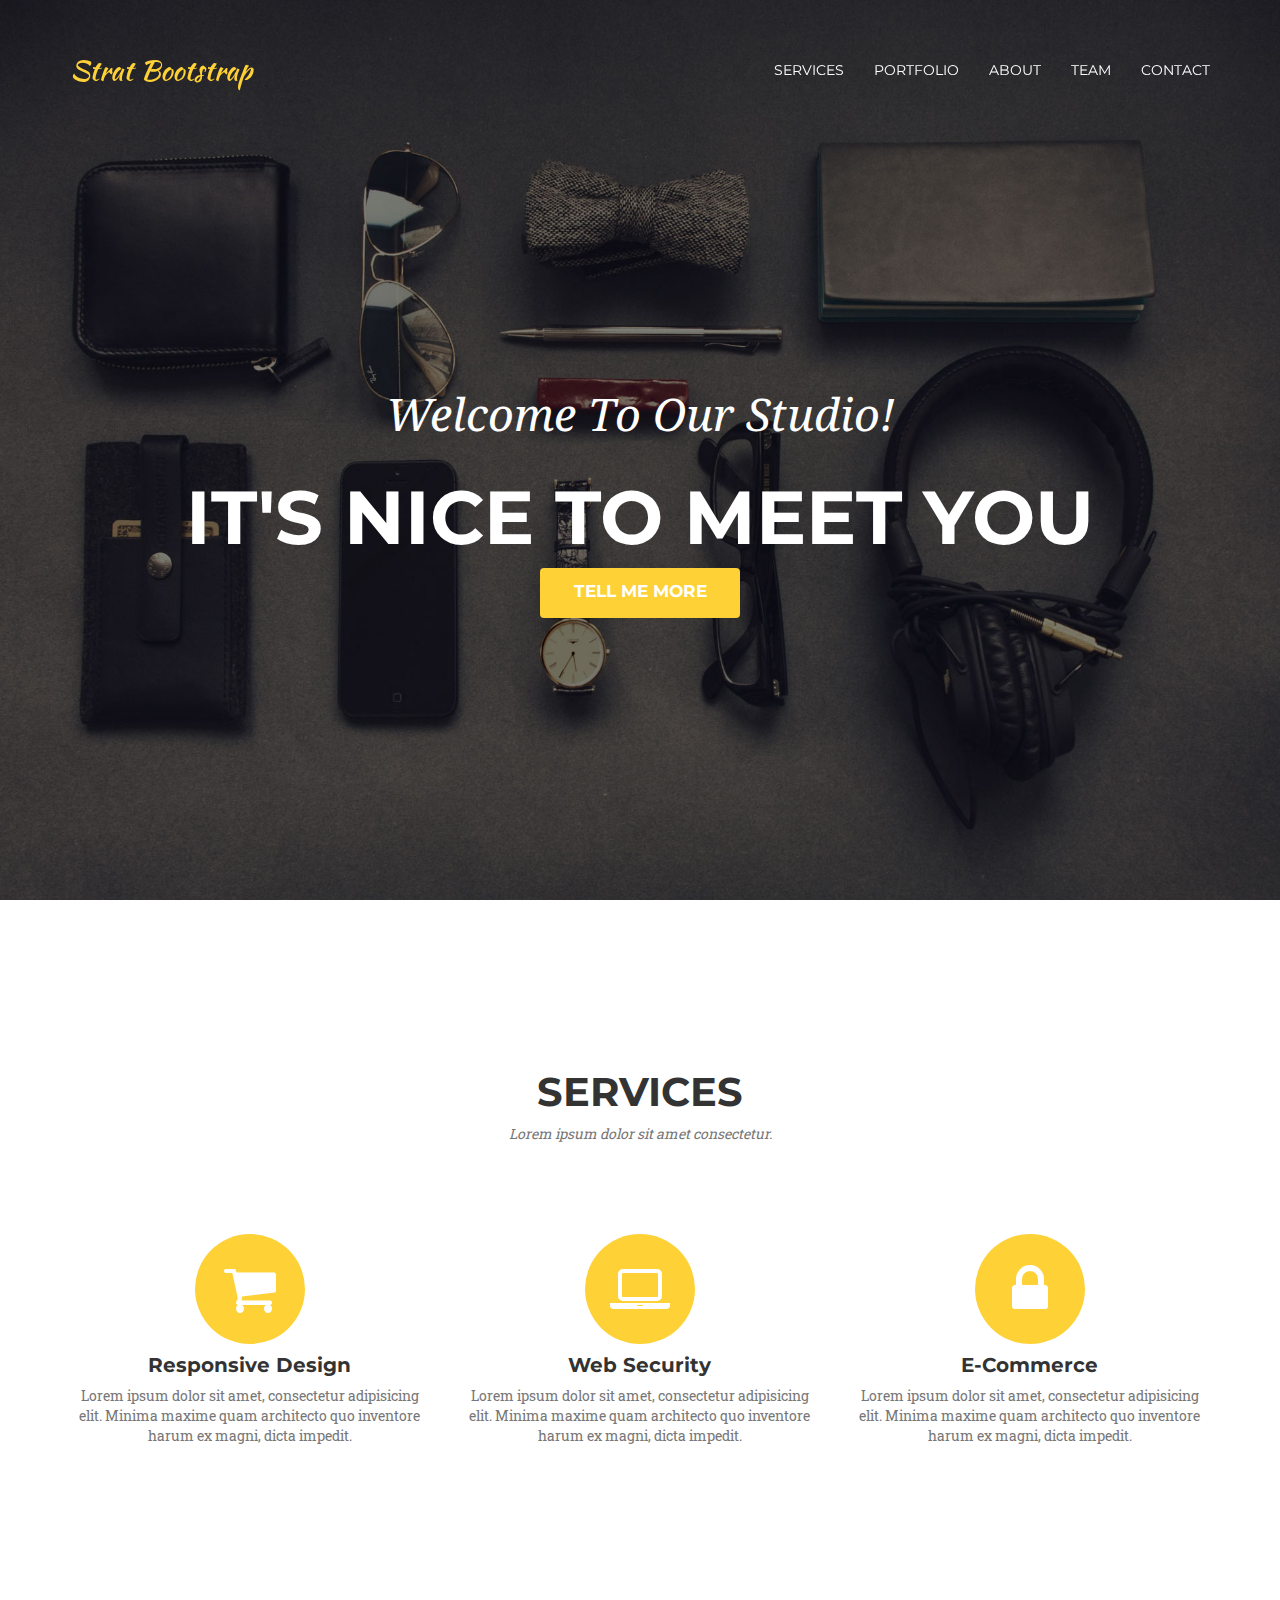
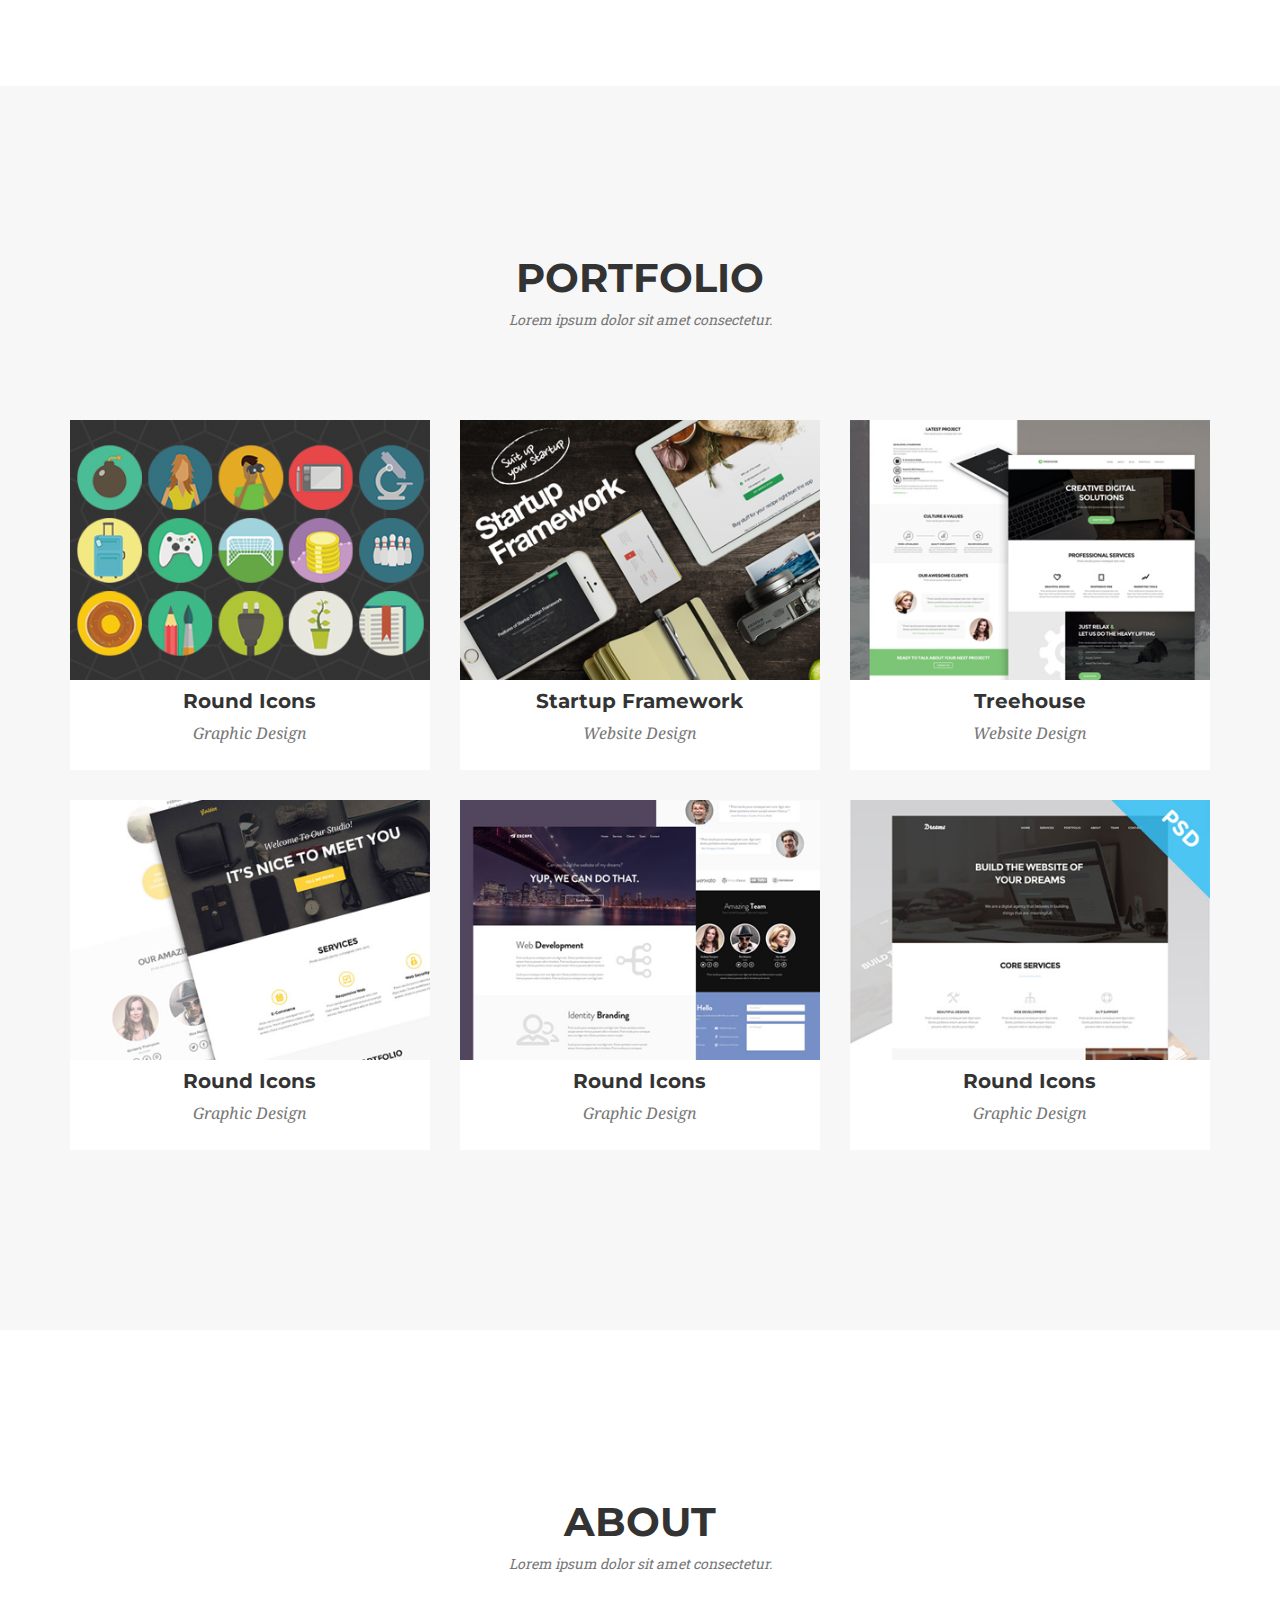
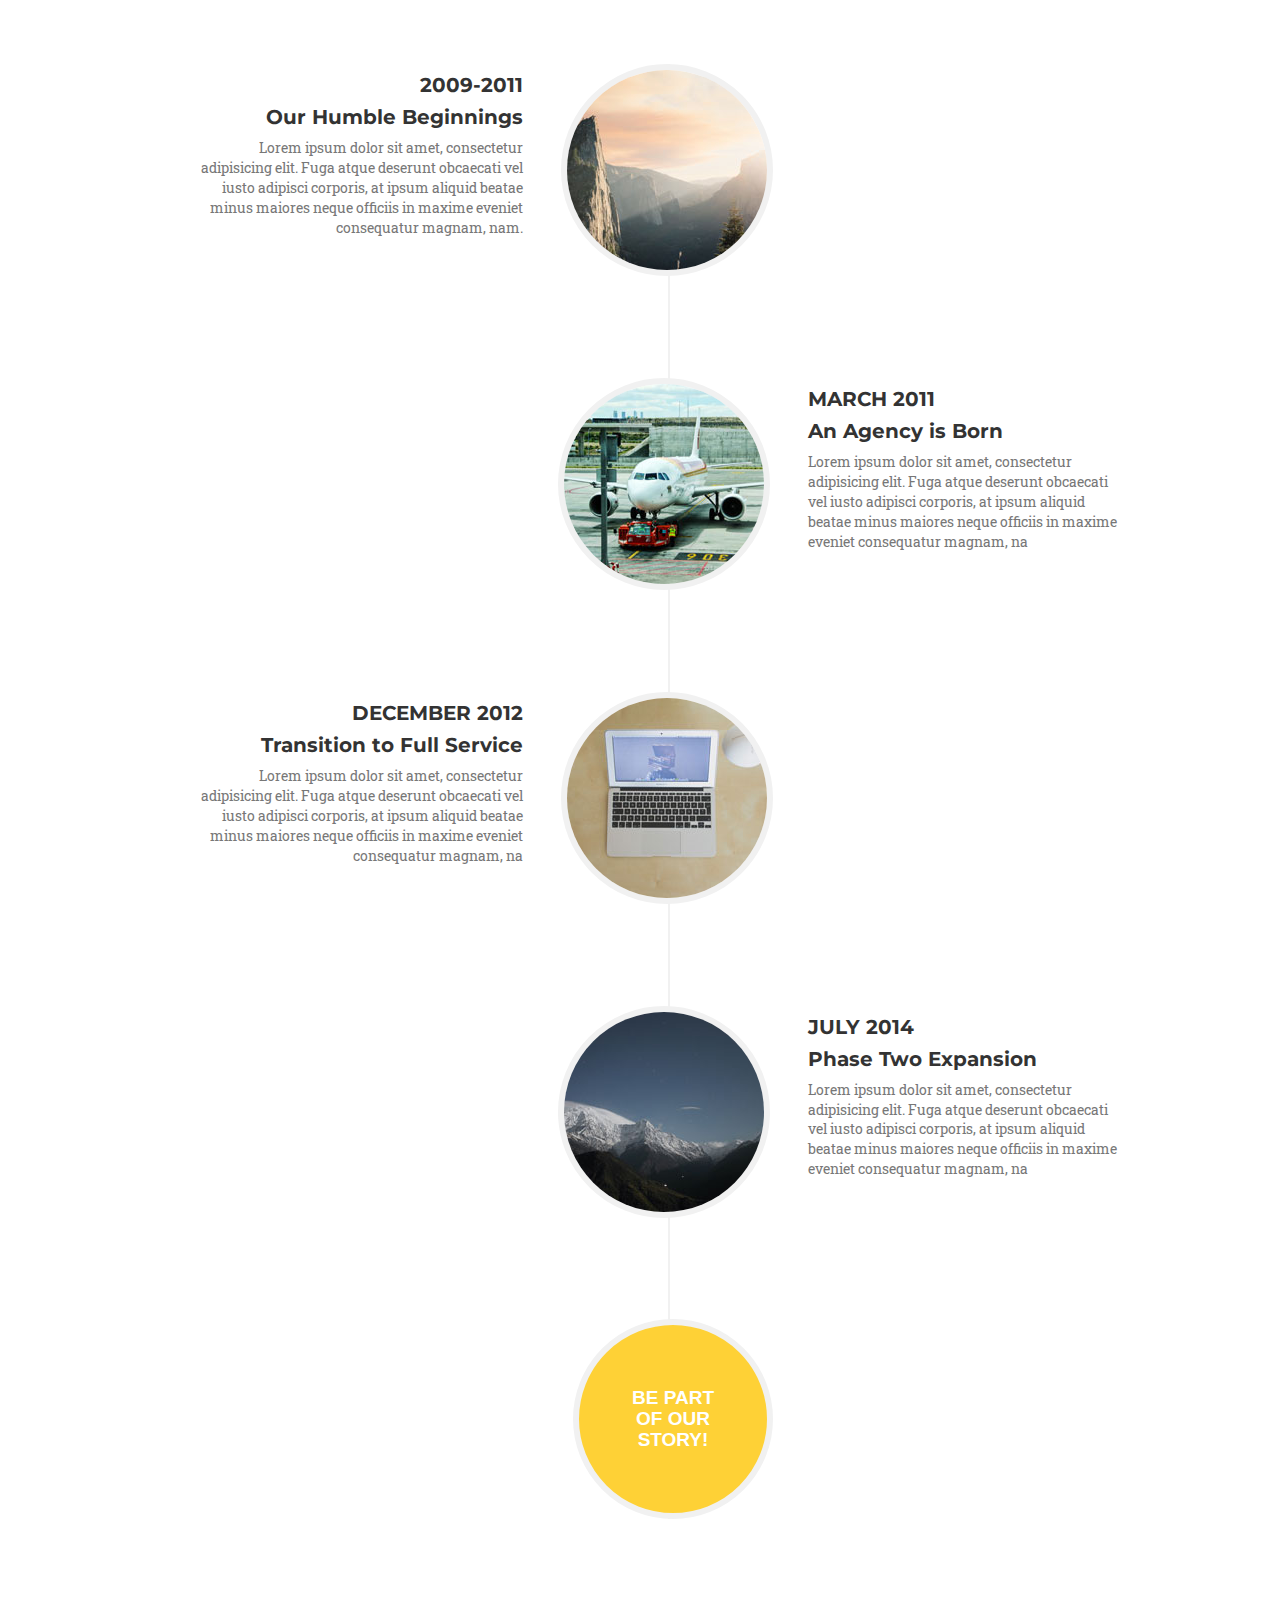
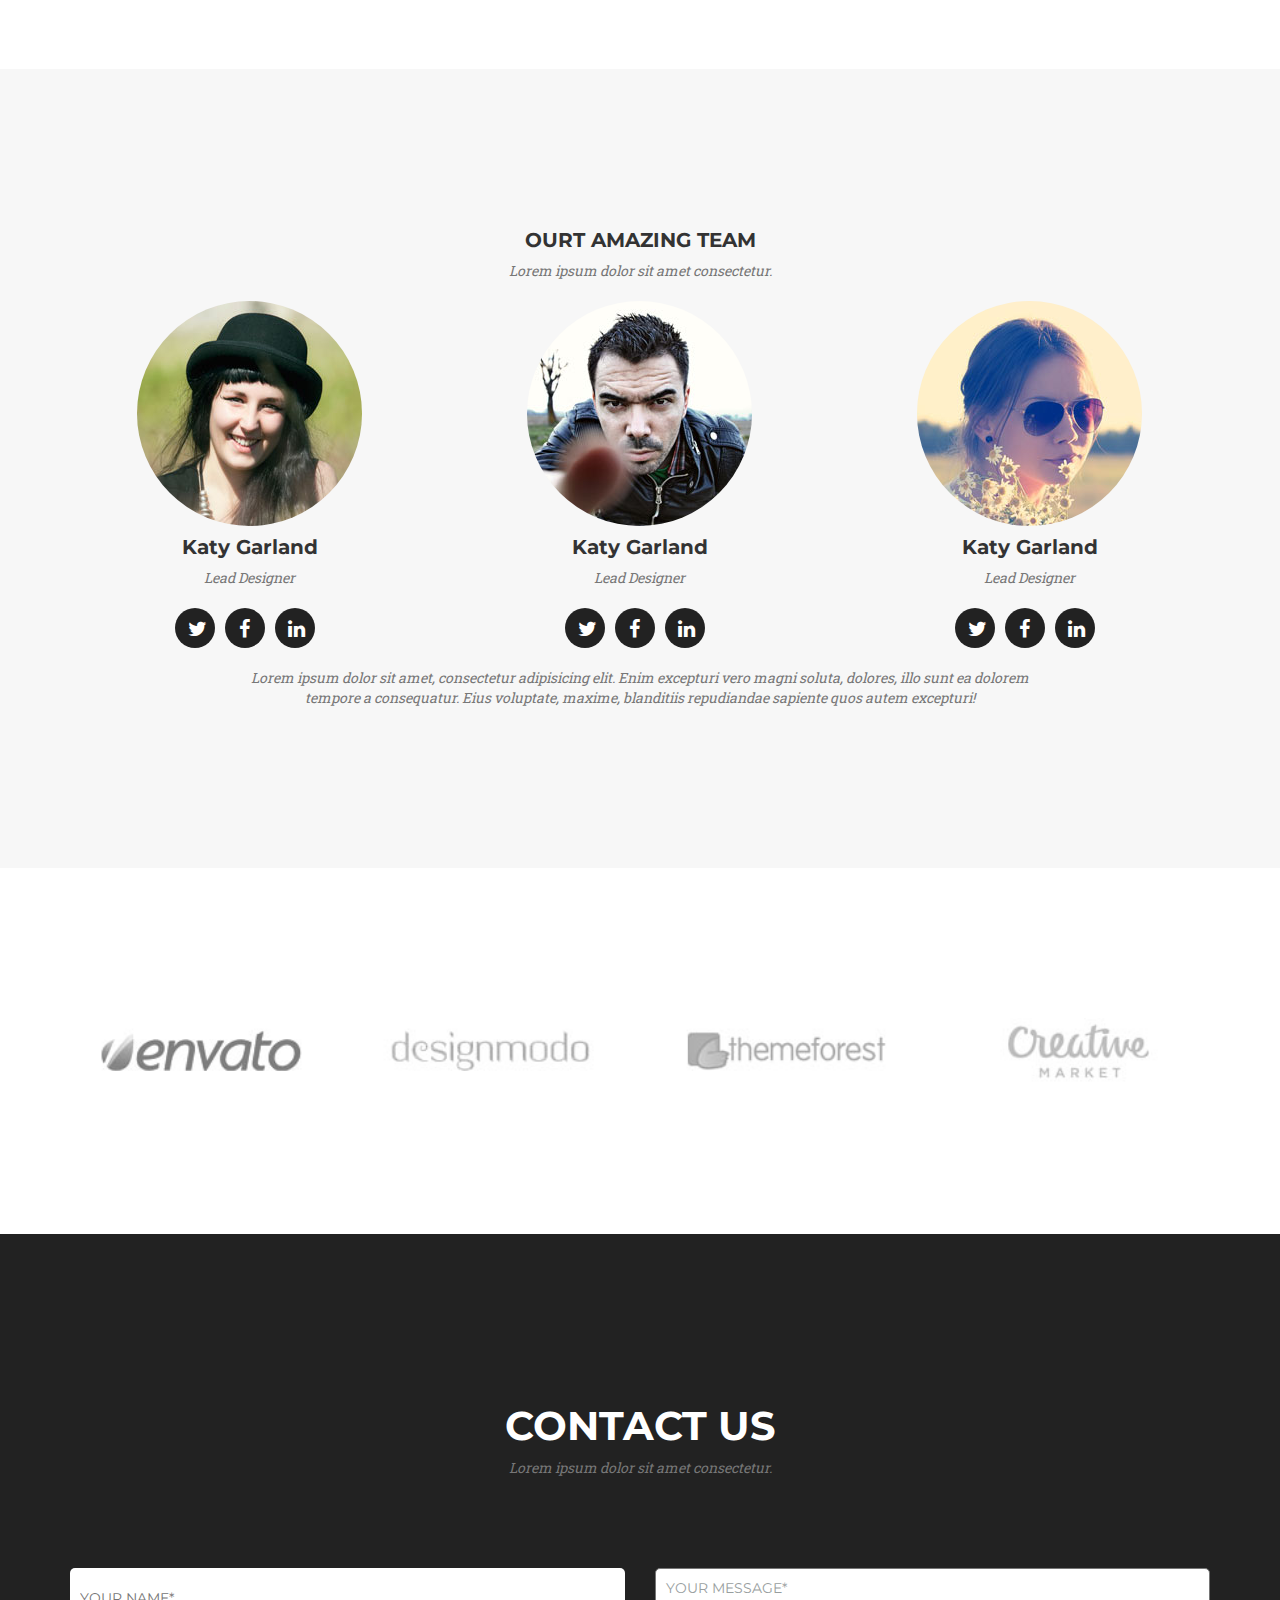
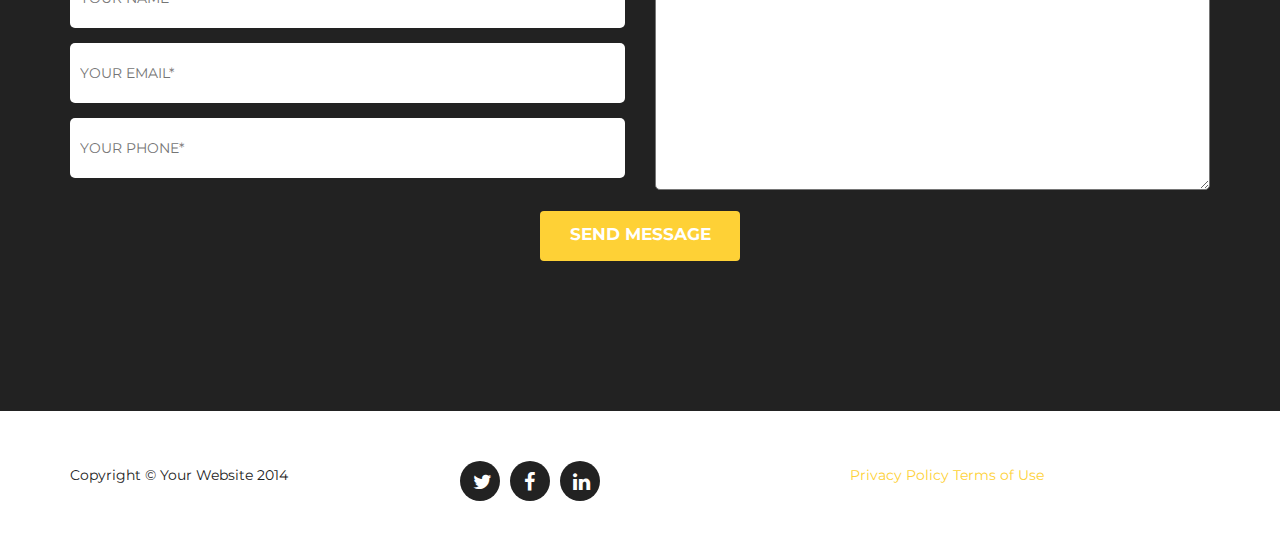
<file: index.html>
<!DOCTYPE html>
<html lang="en">
  <head>
    <meta charset="utf-8">
    <title>AGENCY THEME</title>
    <link rel="stylesheet" href="css/main.css">
    <link rel="stylesheet" href="font-awesome/css/font-awesome.min.css">
  </head>
  <body>
    <!-- Fixed navbar-->
    <div id="navbar" role="navigation" class="navbar navbar-fixed-top">
      <div class="container">
        <div class="navbar-header">
          <button type="button" data-toggle="collapse" data-target=".navbar-collapse" class="navbar-toggle"><span class="sr-only">Toggle navigation </span><span class="icon-bar"></span><span class="icon-bar"></span><span class="icon-bar"></span></button><a href="#" class="navbar-brand logo">Strat Bootstrap</a>
        </div>
        <div class="navbar-collapse collapse">
          <ul class="nav navbar-nav nav-ul navbar-right">
            <li><a href="#servicio" class="btn-nav">SERVICES</a></li>
            <li><a href="#portfolio" class="btn-nav">PORTFOLIO</a></li>
            <li><a href="#about" class="btn-nav">ABOUT</a></li>
            <li><a href="#team" class="btn-nav">TEAM</a></li>
            <li><a href="#contact" class="btn-nav">CONTACT</a></li>
          </ul>
        </div>
      </div>
    </div>
    <!--FIN HEADER-->
    <main class="hero">
      <div class="container pd-50">
        <div class="text-hero">
          <p class="p-hero-text">Welcome To Our Studio!</p>
          <h1>IT'S NICE TO MEET YOU</h1><a href="" class="btn more">TELL ME MORE</a>
        </div>
      </div>
    </main>
    <section id="servicio" class="servicio">
      <div class="container">
        <div class="row text-center">
          <h3>SERVICES</h3>
          <p>Lorem ipsum dolor sit amet consectetur.</p>
        </div>
        <div class="row">
          <div class="col-sm-4 text-center service-col"><a class="fa-stack fa-4x circle-servicie"><span class="fa fa-shopping-cart"></span></a>
            <h5>Responsive Design</h5>
            <p>Lorem ipsum dolor sit amet, consectetur adipisicing elit. Minima maxime quam architecto quo inventore harum ex magni, dicta impedit.</p>
          </div>
          <div class="col-sm-4 text-center service-col"><a class="fa-stack fa-4x circle-servicie"><span class="fa fa-laptop"></span></a>
            <h5>Web Security</h5>
            <p>Lorem ipsum dolor sit amet, consectetur adipisicing elit. Minima maxime quam architecto quo inventore harum ex magni, dicta impedit.</p>
          </div>
          <div class="col-sm-4 text-center service-col"><a class="fa-stack fa-4x circle-servicie"><span class="fa fa-lock"></span></a>
            <h5>E-Commerce</h5>
            <p>Lorem ipsum dolor sit amet, consectetur adipisicing elit. Minima maxime quam architecto quo inventore harum ex magni, dicta impedit.</p>
          </div>
        </div>
        <!--fin-servicie-->
      </div>
    </section>
    <section class="portfolio">
      <div class="container">
        <div class="row text-center">
          <h3>PORTFOLIO</h3>
          <p>Lorem ipsum dolor sit amet consectetur.</p>
          <div class="col-sm-4 img-portfolio">
            <div class="text-fortfolio"><img src="img/portfolio/1.png" width="100%" class="img-portfolio">
              <h5>Round Icons</h5>
              <p>Graphic Design</p>
            </div>
          </div>
          <div class="col-sm-4 img-portfolio">
            <div class="text-fortfolio"><img src="img/portfolio/2.png" width="100%" class="img-portfolio">
              <h5>Startup Framework</h5>
              <p>Website Design</p>
            </div>
          </div>
          <div class="col-sm-4 img-portfolio">
            <div class="text-fortfolio"><img src="img/portfolio/3.png" width="100%" class="img-portfolio">
              <h5>Treehouse</h5>
              <p>Website Design</p>
            </div>
          </div>
          <div class="col-sm-4 img-portfolio">
            <div class="text-fortfolio"><img src="img/portfolio/4.png" width="100%" class="img-portfolio">
              <h5>Round Icons</h5>
              <p>Graphic Design</p>
            </div>
          </div>
          <div class="col-sm-4 img-portfolio">
            <div class="text-fortfolio"><img src="img/portfolio/5.png" width="100%" class="img-portfolio">
              <h5>Round Icons</h5>
              <p>Graphic Design</p>
            </div>
          </div>
          <div class="col-sm-4 img-portfolio">
            <div class="text-fortfolio"> <img src="img/portfolio/6.png" width="100%" class="img-portfolio">
              <h5>Round Icons</h5>
              <p>Graphic Design</p>
            </div>
          </div>
        </div>
      </div>
    </section>
    <section id="about">
      <div class="container">
        <div class="row text-center">
          <h3>ABOUT</h3>
          <p>Lorem ipsum dolor sit amet consectetur.</p>
        </div>
        <div class="row position-abs">
          <ul class="text-about">
            <li class="contenido-li">
              <div class="img-circle-about"><img src="img/about/1.jpg" class="img-circle"></div>
              <div class="img-text-about">
                <h5>2009-2011</h5>
                <h5>Our Humble Beginnings</h5>
                <p> Lorem ipsum dolor sit amet, consectetur adipisicing elit. Fuga atque deserunt obcaecati vel iusto adipisci corporis, at ipsum aliquid beatae minus maiores neque officiis in maxime eveniet consequatur magnam, nam.</p>
              </div>
            </li>
            <li class="contenido-li">
              <div class="img-circle-about"><img src="img/about/2.jpg" class="img-circle"></div>
              <div class="img-text-about">
                <h5>MARCH 2011</h5>
                <h5>An Agency is Born</h5>
                <p> Lorem ipsum dolor sit amet, consectetur adipisicing elit. Fuga atque deserunt obcaecati vel iusto adipisci corporis, at ipsum aliquid beatae minus maiores neque officiis in maxime eveniet consequatur magnam, na</p>
              </div>
            </li>
            <li class="contenido-li">
              <div class="img-circle-about"><img src="img/about/3.jpg" class="img-circle"></div>
              <div class="img-text-about">
                <h5>DECEMBER 2012</h5>
                <h5>Transition to Full Service</h5>
                <p> Lorem ipsum dolor sit amet, consectetur adipisicing elit. Fuga atque deserunt obcaecati vel iusto adipisci corporis, at ipsum aliquid beatae minus maiores neque officiis in maxime eveniet consequatur magnam, na</p>
              </div>
            </li>
            <li class="contenido-li">
              <div class="img-circle-about"><img src="img/about/4.jpg" class="img-circle"></div>
              <div class="img-text-about">
                <h5>JULY 2014 </h5>
                <h5>Phase Two Expansion</h5>
                <p> Lorem ipsum dolor sit amet, consectetur adipisicing elit. Fuga atque deserunt obcaecati vel iusto adipisci corporis, at ipsum aliquid beatae minus maiores neque officiis in maxime eveniet consequatur magnam, na</p>
              </div>
            </li>
            <li class="contenido-li">
              <div class="img-circle-about">
                <div class="img-circle-2">
                  <h4>BE PART OF OUR STORY!</h4>
                </div>
              </div>
              <div class="img-text-about"></div>
            </li>
          </ul>
        </div>
      </div>
    </section>
    <section id="team" class="team">
      <div class="container">
        <div class="row text-center">
          <h5>OURT AMAZING TEAM</h5>
          <p>Lorem ipsum dolor sit amet consectetur.</p>
          <div class="col-sm-4"><img src="img/team/1.jpg" class="img-circle">
            <h5>Katy Garland</h5>
            <p>Lead Designer</p><a href="" class="btn red-social"><span class="fa fa-twitter"></span></a><a href="" class="btn red-social"><span class="fa fa-facebook"></span></a><a href="" class="btn red-social"><span class="fa fa-linkedin"></span></a>
          </div>
          <div class="col-sm-4"><img src="img/team/2.jpg" class="img-circle">
            <h5>Katy Garland</h5>
            <p>Lead Designer</p><a href="" class="btn red-social"><span class="fa fa-twitter"></span></a><a href="" class="btn red-social"><span class="fa fa-facebook"></span></a><a href="" class="btn red-social"><span class="fa fa-linkedin"></span></a>
          </div>
          <div class="col-sm-4"><img src="img/team/3.jpg" class="img-circle">
            <h5>Katy Garland</h5>
            <p>Lead Designer</p><a href="" class="btn red-social"><span class="fa fa-twitter"></span></a><a href="" class="btn red-social"><span class="fa fa-facebook"></span></a><a href="" class="btn red-social"><span class="fa fa-linkedin"></span></a>
          </div>
        </div>
        <div class="row">
          <p class="separador-text">Lorem ipsum dolor sit amet, consectetur adipisicing elit. Enim excepturi vero magni soluta, dolores, illo sunt ea dolorem tempore a consequatur. Eius voluptate, maxime, blanditiis repudiandae sapiente quos autem excepturi!</p>
        </div>
      </div>
    </section>
    <section class="lineas">
      <div class="container">
        <div class="row">
          <div class="col-sm-3"><img src="img/logos/envato.jpg" width="100%" class="img-lineas"></div>
          <div class="col-sm-3"><img src="img/logos/designmodo.jpg" width="100%" class="img-lineas"></div>
          <div class="col-sm-3"><img src="img/logos/themeforest.jpg" width="100%" class="img-lineas"></div>
          <div class="col-sm-3"><img src="img/logos/creative-market.jpg" width="100%" class="img-lineas"></div>
        </div>
      </div>
    </section>
    <section id="contact" class="contact">
      <div class="container">
        <div class="row text-center">
          <h3>CONTACT US</h3>
          <p>Lorem ipsum dolor sit amet consectetur.</p>
          <div class="col-sm-6">
            <form>           
              <input type="text" id="exampleInputPassword1" placeholder="YOUR NAME*" class="form-group form-control-">
              <input type="text" id="exampleInputPassword1" placeholder="YOUR EMAIL*" class="form-group form-control-">
              <input type="text" id="exampleInputPassword1" placeholder="YOUR PHONE*" class="form-group form-control-">
            </form>
          </div>
          <div class="col-sm-6">
            <textarea rows="10" class="form-group">YOUR MESSAGE*</textarea>
          </div><a url="" class="btn btn-send more">SEND MESSAGE</a>
        </div>
      </div>
    </section>
    <footer>
      <div class="container">
        <div class="row text-center">
          <div class="col-sm-4">
            <p>Copyright &#169; Your Website 2014 </p>
          </div>
          <div class="col-sm-4"> <a href="" class="btn red-social"><span class="fa fa-twitter"></span></a><a href="" class="btn red-social"><span class="fa fa-facebook"></span></a><a href="" class="btn red-social"><span class="fa fa-linkedin"></span></a></div>
          <div class="col-sm-4"> 
            <div class="enlace"> 
              <p>Privacy Policy</p>
              <p>Terms of Use</p>
            </div>
          </div>
        </div>
      </div>
    </footer>
    <script src="https://ajax.googleapis.com/ajax/libs/jquery/1.11.1/jquery.min.js"></script>
    <script src="js/active.srcolls.js"></script>
    <script src="js/bootstrap.min.js"></script>
  </body>
</html>
</file>
<file: css/main.css>
@charset "UTF-8";
@import url(https://fonts.googleapis.com/css?family=Kaushan+Script);
@import url(https://fonts.googleapis.com/css?family=Droid+Serif:400,400italic,700,700italic);
@import url(https://fonts.googleapis.com/css?family=Montserrat:400,700);
@import url(https://fonts.googleapis.com/css?family=Roboto+Slab:400,700,300);
h1, h2, h3, h4, h5, h6 {
  font-family: "Montserrat", "Helvetica Neue", Helvetica, Arial, sans-serif;
  font-weight: 700; }

.pd-50 {
  padding-top: 50px; }

section {
  padding: 150px 0; }
  section h3 {
    font-weight: 700;
    font-family: "Montserrat", "Helvetica Neue", Helvetica, Arial, sans-serif;
    font-size: 4rem; }
  section p {
    font-style: italic;
    font-family: "Roboto Slab", serif;
    padding-bottom: 80px; }

p {
  color: #777777; }

.position-abs {
  position: relative; }

.logo {
  font-family: "Kaushan Script", "Helvetica Neue", Helvetica, Arial, cursive;
  color: #fed136;
  font-size: 28px !important; }

.navbar-right li a {
  font-family: "Montserrat", "Helvetica Neue", Helvetica, Arial, sans-serif;
  color: white; }

.navbar-fixed-top {
  position: relative;
  padding-top: 45px; }

#navbar.navbar2 {
  background: #fed136;
  border-bottom: 2px solid red;
  color: white;
  padding-top: 0px; }
  #navbar.navbar2 .logo {
    color: white; }

.icon-bar {
  background: white; }

footer {
  padding: 20px 0; }
  footer .col-sm-4 {
    height: 100px;
    display: flex;
    align-items: center; }
    footer .col-sm-4 a {
      display: inline-block;
      width: 40px;
      height: 40px;
      border-radius: 50%;
      background: #222222;
      color: white;
      text-align: center;
      font-size: 20px;
      margin-right: 10px; }
      footer .col-sm-4 a span {
        font-size: inherit; }
    footer .col-sm-4 p {
      color: #222222;
      font-family: "Montserrat", "Helvetica Neue", Helvetica, Arial, sans-serif; }
    footer .col-sm-4 .enlace {
      font-family: "Montserrat", "Helvetica Neue", Helvetica, Arial, sans-serif;
      margin-right: 10px; }
      footer .col-sm-4 .enlace p {
        display: inline-block;
        color: #fed136; }

/*!
 * Bootstrap v3.3.6 (http://getbootstrap.com)
 * Copyright 2011-2015 Twitter, Inc.
 * Licensed under MIT (https://github.com/twbs/bootstrap/blob/master/LICENSE)
 */
/*! normalize.css v3.0.3 | MIT License | github.com/necolas/normalize.css */
html {
  font-family: sans-serif;
  -ms-text-size-adjust: 100%;
  -webkit-text-size-adjust: 100%; }

body {
  margin: 0; }

article,
aside,
details,
figcaption,
figure,
footer,
header,
hgroup,
main,
menu,
nav,
section,
summary {
  display: block; }

audio,
canvas,
progress,
video {
  display: inline-block;
  vertical-align: baseline; }

audio:not([controls]) {
  display: none;
  height: 0; }

[hidden],
template {
  display: none; }

a {
  background-color: transparent; }

a:active,
a:hover {
  outline: 0; }

abbr[title] {
  border-bottom: 1px dotted; }

b,
strong {
  font-weight: bold; }

dfn {
  font-style: italic; }

h1 {
  font-size: 2em;
  margin: 0.67em 0; }

mark {
  background: #ff0;
  color: #000; }

small {
  font-size: 80%; }

sub,
sup {
  font-size: 75%;
  line-height: 0;
  position: relative;
  vertical-align: baseline; }

sup {
  top: -0.5em; }

sub {
  bottom: -0.25em; }

img {
  border: 0; }

svg:not(:root) {
  overflow: hidden; }

figure {
  margin: 1em 40px; }

hr {
  box-sizing: content-box;
  height: 0; }

pre {
  overflow: auto; }

code,
kbd,
pre,
samp {
  font-family: monospace, monospace;
  font-size: 1em; }

button,
input,
optgroup,
select,
textarea {
  color: inherit;
  font: inherit;
  margin: 0; }

button {
  overflow: visible; }

button,
select {
  text-transform: none; }

button,
html input[type="button"],
input[type="reset"],
input[type="submit"] {
  -webkit-appearance: button;
  cursor: pointer; }

button[disabled],
html input[disabled] {
  cursor: default; }

button::-moz-focus-inner,
input::-moz-focus-inner {
  border: 0;
  padding: 0; }

input {
  line-height: normal; }

input[type="checkbox"],
input[type="radio"] {
  box-sizing: border-box;
  padding: 0; }

input[type="number"]::-webkit-inner-spin-button,
input[type="number"]::-webkit-outer-spin-button {
  height: auto; }

input[type="search"] {
  -webkit-appearance: textfield;
  box-sizing: content-box; }

input[type="search"]::-webkit-search-cancel-button,
input[type="search"]::-webkit-search-decoration {
  -webkit-appearance: none; }

fieldset {
  border: 1px solid #c0c0c0;
  margin: 0 2px;
  padding: 0.35em 0.625em 0.75em; }

legend {
  border: 0;
  padding: 0; }

textarea {
  overflow: auto; }

optgroup {
  font-weight: bold; }

table {
  border-collapse: collapse;
  border-spacing: 0; }

td,
th {
  padding: 0; }

/*! Source: https://github.com/h5bp/html5-boilerplate/blob/master/src/css/main.css */
@media print {
  *,
  *:before,
  *:after {
    background: transparent !important;
    color: #000 !important;
    box-shadow: none !important;
    text-shadow: none !important; }

  a,
  a:visited {
    text-decoration: underline; }

  a[href]:after {
    content: " (" attr(href) ")"; }

  abbr[title]:after {
    content: " (" attr(title) ")"; }

  a[href^="#"]:after,
  a[href^="javascript:"]:after {
    content: ""; }

  pre,
  blockquote {
    border: 1px solid #999;
    page-break-inside: avoid; }

  thead {
    display: table-header-group; }

  tr,
  img {
    page-break-inside: avoid; }

  img {
    max-width: 100% !important; }

  p,
  h2,
  h3 {
    orphans: 3;
    widows: 3; }

  h2,
  h3 {
    page-break-after: avoid; }

  .navbar {
    display: none; }

  .btn > .caret,
  .dropup > .btn > .caret {
    border-top-color: #000 !important; }

  .label {
    border: 1px solid #000; }

  .table {
    border-collapse: collapse !important; }
    .table td,
    .table th {
      background-color: #fff !important; }

  .table-bordered th,
  .table-bordered td {
    border: 1px solid #ddd !important; } }
@font-face {
  font-family: 'Glyphicons Halflings';
  src: url("../fonts/bootstrap/glyphicons-halflings-regular.eot");
  src: url("../fonts/bootstrap/glyphicons-halflings-regular.eot?#iefix") format("embedded-opentype"), url("../fonts/bootstrap/glyphicons-halflings-regular.woff2") format("woff2"), url("../fonts/bootstrap/glyphicons-halflings-regular.woff") format("woff"), url("../fonts/bootstrap/glyphicons-halflings-regular.ttf") format("truetype"), url("../fonts/bootstrap/glyphicons-halflings-regular.svg#glyphicons_halflingsregular") format("svg"); }
.glyphicon {
  position: relative;
  top: 1px;
  display: inline-block;
  font-family: 'Glyphicons Halflings';
  font-style: normal;
  font-weight: normal;
  line-height: 1;
  -webkit-font-smoothing: antialiased;
  -moz-osx-font-smoothing: grayscale; }

.glyphicon-asterisk:before {
  content: "\002a"; }

.glyphicon-plus:before {
  content: "\002b"; }

.glyphicon-euro:before,
.glyphicon-eur:before {
  content: "\20ac"; }

.glyphicon-minus:before {
  content: "\2212"; }

.glyphicon-cloud:before {
  content: "\2601"; }

.glyphicon-envelope:before {
  content: "\2709"; }

.glyphicon-pencil:before {
  content: "\270f"; }

.glyphicon-glass:before {
  content: "\e001"; }

.glyphicon-music:before {
  content: "\e002"; }

.glyphicon-search:before {
  content: "\e003"; }

.glyphicon-heart:before {
  content: "\e005"; }

.glyphicon-star:before {
  content: "\e006"; }

.glyphicon-star-empty:before {
  content: "\e007"; }

.glyphicon-user:before {
  content: "\e008"; }

.glyphicon-film:before {
  content: "\e009"; }

.glyphicon-th-large:before {
  content: "\e010"; }

.glyphicon-th:before {
  content: "\e011"; }

.glyphicon-th-list:before {
  content: "\e012"; }

.glyphicon-ok:before {
  content: "\e013"; }

.glyphicon-remove:before {
  content: "\e014"; }

.glyphicon-zoom-in:before {
  content: "\e015"; }

.glyphicon-zoom-out:before {
  content: "\e016"; }

.glyphicon-off:before {
  content: "\e017"; }

.glyphicon-signal:before {
  content: "\e018"; }

.glyphicon-cog:before {
  content: "\e019"; }

.glyphicon-trash:before {
  content: "\e020"; }

.glyphicon-home:before {
  content: "\e021"; }

.glyphicon-file:before {
  content: "\e022"; }

.glyphicon-time:before {
  content: "\e023"; }

.glyphicon-road:before {
  content: "\e024"; }

.glyphicon-download-alt:before {
  content: "\e025"; }

.glyphicon-download:before {
  content: "\e026"; }

.glyphicon-upload:before {
  content: "\e027"; }

.glyphicon-inbox:before {
  content: "\e028"; }

.glyphicon-play-circle:before {
  content: "\e029"; }

.glyphicon-repeat:before {
  content: "\e030"; }

.glyphicon-refresh:before {
  content: "\e031"; }

.glyphicon-list-alt:before {
  content: "\e032"; }

.glyphicon-lock:before {
  content: "\e033"; }

.glyphicon-flag:before {
  content: "\e034"; }

.glyphicon-headphones:before {
  content: "\e035"; }

.glyphicon-volume-off:before {
  content: "\e036"; }

.glyphicon-volume-down:before {
  content: "\e037"; }

.glyphicon-volume-up:before {
  content: "\e038"; }

.glyphicon-qrcode:before {
  content: "\e039"; }

.glyphicon-barcode:before {
  content: "\e040"; }

.glyphicon-tag:before {
  content: "\e041"; }

.glyphicon-tags:before {
  content: "\e042"; }

.glyphicon-book:before {
  content: "\e043"; }

.glyphicon-bookmark:before {
  content: "\e044"; }

.glyphicon-print:before {
  content: "\e045"; }

.glyphicon-camera:before {
  content: "\e046"; }

.glyphicon-font:before {
  content: "\e047"; }

.glyphicon-bold:before {
  content: "\e048"; }

.glyphicon-italic:before {
  content: "\e049"; }

.glyphicon-text-height:before {
  content: "\e050"; }

.glyphicon-text-width:before {
  content: "\e051"; }

.glyphicon-align-left:before {
  content: "\e052"; }

.glyphicon-align-center:before {
  content: "\e053"; }

.glyphicon-align-right:before {
  content: "\e054"; }

.glyphicon-align-justify:before {
  content: "\e055"; }

.glyphicon-list:before {
  content: "\e056"; }

.glyphicon-indent-left:before {
  content: "\e057"; }

.glyphicon-indent-right:before {
  content: "\e058"; }

.glyphicon-facetime-video:before {
  content: "\e059"; }

.glyphicon-picture:before {
  content: "\e060"; }

.glyphicon-map-marker:before {
  content: "\e062"; }

.glyphicon-adjust:before {
  content: "\e063"; }

.glyphicon-tint:before {
  content: "\e064"; }

.glyphicon-edit:before {
  content: "\e065"; }

.glyphicon-share:before {
  content: "\e066"; }

.glyphicon-check:before {
  content: "\e067"; }

.glyphicon-move:before {
  content: "\e068"; }

.glyphicon-step-backward:before {
  content: "\e069"; }

.glyphicon-fast-backward:before {
  content: "\e070"; }

.glyphicon-backward:before {
  content: "\e071"; }

.glyphicon-play:before {
  content: "\e072"; }

.glyphicon-pause:before {
  content: "\e073"; }

.glyphicon-stop:before {
  content: "\e074"; }

.glyphicon-forward:before {
  content: "\e075"; }

.glyphicon-fast-forward:before {
  content: "\e076"; }

.glyphicon-step-forward:before {
  content: "\e077"; }

.glyphicon-eject:before {
  content: "\e078"; }

.glyphicon-chevron-left:before {
  content: "\e079"; }

.glyphicon-chevron-right:before {
  content: "\e080"; }

.glyphicon-plus-sign:before {
  content: "\e081"; }

.glyphicon-minus-sign:before {
  content: "\e082"; }

.glyphicon-remove-sign:before {
  content: "\e083"; }

.glyphicon-ok-sign:before {
  content: "\e084"; }

.glyphicon-question-sign:before {
  content: "\e085"; }

.glyphicon-info-sign:before {
  content: "\e086"; }

.glyphicon-screenshot:before {
  content: "\e087"; }

.glyphicon-remove-circle:before {
  content: "\e088"; }

.glyphicon-ok-circle:before {
  content: "\e089"; }

.glyphicon-ban-circle:before {
  content: "\e090"; }

.glyphicon-arrow-left:before {
  content: "\e091"; }

.glyphicon-arrow-right:before {
  content: "\e092"; }

.glyphicon-arrow-up:before {
  content: "\e093"; }

.glyphicon-arrow-down:before {
  content: "\e094"; }

.glyphicon-share-alt:before {
  content: "\e095"; }

.glyphicon-resize-full:before {
  content: "\e096"; }

.glyphicon-resize-small:before {
  content: "\e097"; }

.glyphicon-exclamation-sign:before {
  content: "\e101"; }

.glyphicon-gift:before {
  content: "\e102"; }

.glyphicon-leaf:before {
  content: "\e103"; }

.glyphicon-fire:before {
  content: "\e104"; }

.glyphicon-eye-open:before {
  content: "\e105"; }

.glyphicon-eye-close:before {
  content: "\e106"; }

.glyphicon-warning-sign:before {
  content: "\e107"; }

.glyphicon-plane:before {
  content: "\e108"; }

.glyphicon-calendar:before {
  content: "\e109"; }

.glyphicon-random:before {
  content: "\e110"; }

.glyphicon-comment:before {
  content: "\e111"; }

.glyphicon-magnet:before {
  content: "\e112"; }

.glyphicon-chevron-up:before {
  content: "\e113"; }

.glyphicon-chevron-down:before {
  content: "\e114"; }

.glyphicon-retweet:before {
  content: "\e115"; }

.glyphicon-shopping-cart:before {
  content: "\e116"; }

.glyphicon-folder-close:before {
  content: "\e117"; }

.glyphicon-folder-open:before {
  content: "\e118"; }

.glyphicon-resize-vertical:before {
  content: "\e119"; }

.glyphicon-resize-horizontal:before {
  content: "\e120"; }

.glyphicon-hdd:before {
  content: "\e121"; }

.glyphicon-bullhorn:before {
  content: "\e122"; }

.glyphicon-bell:before {
  content: "\e123"; }

.glyphicon-certificate:before {
  content: "\e124"; }

.glyphicon-thumbs-up:before {
  content: "\e125"; }

.glyphicon-thumbs-down:before {
  content: "\e126"; }

.glyphicon-hand-right:before {
  content: "\e127"; }

.glyphicon-hand-left:before {
  content: "\e128"; }

.glyphicon-hand-up:before {
  content: "\e129"; }

.glyphicon-hand-down:before {
  content: "\e130"; }

.glyphicon-circle-arrow-right:before {
  content: "\e131"; }

.glyphicon-circle-arrow-left:before {
  content: "\e132"; }

.glyphicon-circle-arrow-up:before {
  content: "\e133"; }

.glyphicon-circle-arrow-down:before {
  content: "\e134"; }

.glyphicon-globe:before {
  content: "\e135"; }

.glyphicon-wrench:before {
  content: "\e136"; }

.glyphicon-tasks:before {
  content: "\e137"; }

.glyphicon-filter:before {
  content: "\e138"; }

.glyphicon-briefcase:before {
  content: "\e139"; }

.glyphicon-fullscreen:before {
  content: "\e140"; }

.glyphicon-dashboard:before {
  content: "\e141"; }

.glyphicon-paperclip:before {
  content: "\e142"; }

.glyphicon-heart-empty:before {
  content: "\e143"; }

.glyphicon-link:before {
  content: "\e144"; }

.glyphicon-phone:before {
  content: "\e145"; }

.glyphicon-pushpin:before {
  content: "\e146"; }

.glyphicon-usd:before {
  content: "\e148"; }

.glyphicon-gbp:before {
  content: "\e149"; }

.glyphicon-sort:before {
  content: "\e150"; }

.glyphicon-sort-by-alphabet:before {
  content: "\e151"; }

.glyphicon-sort-by-alphabet-alt:before {
  content: "\e152"; }

.glyphicon-sort-by-order:before {
  content: "\e153"; }

.glyphicon-sort-by-order-alt:before {
  content: "\e154"; }

.glyphicon-sort-by-attributes:before {
  content: "\e155"; }

.glyphicon-sort-by-attributes-alt:before {
  content: "\e156"; }

.glyphicon-unchecked:before {
  content: "\e157"; }

.glyphicon-expand:before {
  content: "\e158"; }

.glyphicon-collapse-down:before {
  content: "\e159"; }

.glyphicon-collapse-up:before {
  content: "\e160"; }

.glyphicon-log-in:before {
  content: "\e161"; }

.glyphicon-flash:before {
  content: "\e162"; }

.glyphicon-log-out:before {
  content: "\e163"; }

.glyphicon-new-window:before {
  content: "\e164"; }

.glyphicon-record:before {
  content: "\e165"; }

.glyphicon-save:before {
  content: "\e166"; }

.glyphicon-open:before {
  content: "\e167"; }

.glyphicon-saved:before {
  content: "\e168"; }

.glyphicon-import:before {
  content: "\e169"; }

.glyphicon-export:before {
  content: "\e170"; }

.glyphicon-send:before {
  content: "\e171"; }

.glyphicon-floppy-disk:before {
  content: "\e172"; }

.glyphicon-floppy-saved:before {
  content: "\e173"; }

.glyphicon-floppy-remove:before {
  content: "\e174"; }

.glyphicon-floppy-save:before {
  content: "\e175"; }

.glyphicon-floppy-open:before {
  content: "\e176"; }

.glyphicon-credit-card:before {
  content: "\e177"; }

.glyphicon-transfer:before {
  content: "\e178"; }

.glyphicon-cutlery:before {
  content: "\e179"; }

.glyphicon-header:before {
  content: "\e180"; }

.glyphicon-compressed:before {
  content: "\e181"; }

.glyphicon-earphone:before {
  content: "\e182"; }

.glyphicon-phone-alt:before {
  content: "\e183"; }

.glyphicon-tower:before {
  content: "\e184"; }

.glyphicon-stats:before {
  content: "\e185"; }

.glyphicon-sd-video:before {
  content: "\e186"; }

.glyphicon-hd-video:before {
  content: "\e187"; }

.glyphicon-subtitles:before {
  content: "\e188"; }

.glyphicon-sound-stereo:before {
  content: "\e189"; }

.glyphicon-sound-dolby:before {
  content: "\e190"; }

.glyphicon-sound-5-1:before {
  content: "\e191"; }

.glyphicon-sound-6-1:before {
  content: "\e192"; }

.glyphicon-sound-7-1:before {
  content: "\e193"; }

.glyphicon-copyright-mark:before {
  content: "\e194"; }

.glyphicon-registration-mark:before {
  content: "\e195"; }

.glyphicon-cloud-download:before {
  content: "\e197"; }

.glyphicon-cloud-upload:before {
  content: "\e198"; }

.glyphicon-tree-conifer:before {
  content: "\e199"; }

.glyphicon-tree-deciduous:before {
  content: "\e200"; }

.glyphicon-cd:before {
  content: "\e201"; }

.glyphicon-save-file:before {
  content: "\e202"; }

.glyphicon-open-file:before {
  content: "\e203"; }

.glyphicon-level-up:before {
  content: "\e204"; }

.glyphicon-copy:before {
  content: "\e205"; }

.glyphicon-paste:before {
  content: "\e206"; }

.glyphicon-alert:before {
  content: "\e209"; }

.glyphicon-equalizer:before {
  content: "\e210"; }

.glyphicon-king:before {
  content: "\e211"; }

.glyphicon-queen:before {
  content: "\e212"; }

.glyphicon-pawn:before {
  content: "\e213"; }

.glyphicon-bishop:before {
  content: "\e214"; }

.glyphicon-knight:before {
  content: "\e215"; }

.glyphicon-baby-formula:before {
  content: "\e216"; }

.glyphicon-tent:before {
  content: "\26fa"; }

.glyphicon-blackboard:before {
  content: "\e218"; }

.glyphicon-bed:before {
  content: "\e219"; }

.glyphicon-apple:before {
  content: "\f8ff"; }

.glyphicon-erase:before {
  content: "\e221"; }

.glyphicon-hourglass:before {
  content: "\231b"; }

.glyphicon-lamp:before {
  content: "\e223"; }

.glyphicon-duplicate:before {
  content: "\e224"; }

.glyphicon-piggy-bank:before {
  content: "\e225"; }

.glyphicon-scissors:before {
  content: "\e226"; }

.glyphicon-bitcoin:before {
  content: "\e227"; }

.glyphicon-btc:before {
  content: "\e227"; }

.glyphicon-xbt:before {
  content: "\e227"; }

.glyphicon-yen:before {
  content: "\00a5"; }

.glyphicon-jpy:before {
  content: "\00a5"; }

.glyphicon-ruble:before {
  content: "\20bd"; }

.glyphicon-rub:before {
  content: "\20bd"; }

.glyphicon-scale:before {
  content: "\e230"; }

.glyphicon-ice-lolly:before {
  content: "\e231"; }

.glyphicon-ice-lolly-tasted:before {
  content: "\e232"; }

.glyphicon-education:before {
  content: "\e233"; }

.glyphicon-option-horizontal:before {
  content: "\e234"; }

.glyphicon-option-vertical:before {
  content: "\e235"; }

.glyphicon-menu-hamburger:before {
  content: "\e236"; }

.glyphicon-modal-window:before {
  content: "\e237"; }

.glyphicon-oil:before {
  content: "\e238"; }

.glyphicon-grain:before {
  content: "\e239"; }

.glyphicon-sunglasses:before {
  content: "\e240"; }

.glyphicon-text-size:before {
  content: "\e241"; }

.glyphicon-text-color:before {
  content: "\e242"; }

.glyphicon-text-background:before {
  content: "\e243"; }

.glyphicon-object-align-top:before {
  content: "\e244"; }

.glyphicon-object-align-bottom:before {
  content: "\e245"; }

.glyphicon-object-align-horizontal:before {
  content: "\e246"; }

.glyphicon-object-align-left:before {
  content: "\e247"; }

.glyphicon-object-align-vertical:before {
  content: "\e248"; }

.glyphicon-object-align-right:before {
  content: "\e249"; }

.glyphicon-triangle-right:before {
  content: "\e250"; }

.glyphicon-triangle-left:before {
  content: "\e251"; }

.glyphicon-triangle-bottom:before {
  content: "\e252"; }

.glyphicon-triangle-top:before {
  content: "\e253"; }

.glyphicon-console:before {
  content: "\e254"; }

.glyphicon-superscript:before {
  content: "\e255"; }

.glyphicon-subscript:before {
  content: "\e256"; }

.glyphicon-menu-left:before {
  content: "\e257"; }

.glyphicon-menu-right:before {
  content: "\e258"; }

.glyphicon-menu-down:before {
  content: "\e259"; }

.glyphicon-menu-up:before {
  content: "\e260"; }

* {
  -webkit-box-sizing: border-box;
  -moz-box-sizing: border-box;
  box-sizing: border-box; }

*:before,
*:after {
  -webkit-box-sizing: border-box;
  -moz-box-sizing: border-box;
  box-sizing: border-box; }

html {
  font-size: 10px;
  -webkit-tap-highlight-color: transparent; }

body {
  font-family: "Helvetica Neue", Helvetica, Arial, sans-serif;
  font-size: 14px;
  line-height: 1.42857;
  color: #333333;
  background-color: #fff; }

input,
button,
select,
textarea {
  font-family: inherit;
  font-size: inherit;
  line-height: inherit; }

a {
  color: #337ab7;
  text-decoration: none; }
  a:hover, a:focus {
    color: #23527c;
    text-decoration: underline; }
  a:focus {
    outline: thin dotted;
    outline: 5px auto -webkit-focus-ring-color;
    outline-offset: -2px; }

figure {
  margin: 0; }

img {
  vertical-align: middle; }

.img-responsive {
  display: block;
  max-width: 100%;
  height: auto; }

.img-rounded {
  border-radius: 6px; }

.img-thumbnail {
  padding: 4px;
  line-height: 1.42857;
  background-color: #fff;
  border: 1px solid #ddd;
  border-radius: 4px;
  -webkit-transition: all 0.2s ease-in-out;
  -o-transition: all 0.2s ease-in-out;
  transition: all 0.2s ease-in-out;
  display: inline-block;
  max-width: 100%;
  height: auto; }

.img-circle {
  border-radius: 50%; }

hr {
  margin-top: 20px;
  margin-bottom: 20px;
  border: 0;
  border-top: 1px solid #eeeeee; }

.sr-only {
  position: absolute;
  width: 1px;
  height: 1px;
  margin: -1px;
  padding: 0;
  overflow: hidden;
  clip: rect(0, 0, 0, 0);
  border: 0; }

.sr-only-focusable:active, .sr-only-focusable:focus {
  position: static;
  width: auto;
  height: auto;
  margin: 0;
  overflow: visible;
  clip: auto; }

[role="button"] {
  cursor: pointer; }

h1, h2, h3, h4, h5, h6,
.h1, .h2, .h3, .h4, .h5, .h6 {
  font-family: inherit;
  font-weight: 500;
  line-height: 1.1;
  color: inherit; }
  h1 small,
  h1 .small, h2 small,
  h2 .small, h3 small,
  h3 .small, h4 small,
  h4 .small, h5 small,
  h5 .small, h6 small,
  h6 .small,
  .h1 small,
  .h1 .small, .h2 small,
  .h2 .small, .h3 small,
  .h3 .small, .h4 small,
  .h4 .small, .h5 small,
  .h5 .small, .h6 small,
  .h6 .small {
    font-weight: normal;
    line-height: 1;
    color: #777777; }

h1, .h1,
h2, .h2,
h3, .h3 {
  margin-top: 20px;
  margin-bottom: 10px; }
  h1 small,
  h1 .small, .h1 small,
  .h1 .small,
  h2 small,
  h2 .small, .h2 small,
  .h2 .small,
  h3 small,
  h3 .small, .h3 small,
  .h3 .small {
    font-size: 65%; }

h4, .h4,
h5, .h5,
h6, .h6 {
  margin-top: 10px;
  margin-bottom: 10px; }
  h4 small,
  h4 .small, .h4 small,
  .h4 .small,
  h5 small,
  h5 .small, .h5 small,
  .h5 .small,
  h6 small,
  h6 .small, .h6 small,
  .h6 .small {
    font-size: 75%; }

h1, .h1 {
  font-size: 36px; }

h2, .h2 {
  font-size: 30px; }

h3, .h3 {
  font-size: 24px; }

h4, .h4 {
  font-size: 18px; }

h5, .h5 {
  font-size: 14px; }

h6, .h6 {
  font-size: 12px; }

p {
  margin: 0 0 10px; }

.lead {
  margin-bottom: 20px;
  font-size: 16px;
  font-weight: 300;
  line-height: 1.4; }
  @media (min-width: 768px) {
    .lead {
      font-size: 21px; } }

small,
.small {
  font-size: 85%; }

mark,
.mark {
  background-color: #fcf8e3;
  padding: .2em; }

.text-left {
  text-align: left; }

.text-right {
  text-align: right; }

.text-center {
  text-align: center; }

.text-justify {
  text-align: justify; }

.text-nowrap {
  white-space: nowrap; }

.text-lowercase {
  text-transform: lowercase; }

.text-uppercase, .initialism {
  text-transform: uppercase; }

.text-capitalize {
  text-transform: capitalize; }

.text-muted {
  color: #777777; }

.text-primary {
  color: #337ab7; }

a.text-primary:hover,
a.text-primary:focus {
  color: #286090; }

.text-success {
  color: #3c763d; }

a.text-success:hover,
a.text-success:focus {
  color: #2b542c; }

.text-info {
  color: #31708f; }

a.text-info:hover,
a.text-info:focus {
  color: #245269; }

.text-warning {
  color: #8a6d3b; }

a.text-warning:hover,
a.text-warning:focus {
  color: #66512c; }

.text-danger {
  color: #a94442; }

a.text-danger:hover,
a.text-danger:focus {
  color: #843534; }

.bg-primary {
  color: #fff; }

.bg-primary {
  background-color: #337ab7; }

a.bg-primary:hover,
a.bg-primary:focus {
  background-color: #286090; }

.bg-success {
  background-color: #dff0d8; }

a.bg-success:hover,
a.bg-success:focus {
  background-color: #c1e2b3; }

.bg-info {
  background-color: #d9edf7; }

a.bg-info:hover,
a.bg-info:focus {
  background-color: #afd9ee; }

.bg-warning {
  background-color: #fcf8e3; }

a.bg-warning:hover,
a.bg-warning:focus {
  background-color: #f7ecb5; }

.bg-danger {
  background-color: #f2dede; }

a.bg-danger:hover,
a.bg-danger:focus {
  background-color: #e4b9b9; }

.page-header {
  padding-bottom: 9px;
  margin: 40px 0 20px;
  border-bottom: 1px solid #eeeeee; }

ul,
ol {
  margin-top: 0;
  margin-bottom: 10px; }
  ul ul,
  ul ol,
  ol ul,
  ol ol {
    margin-bottom: 0; }

.list-unstyled {
  padding-left: 0;
  list-style: none; }

.list-inline {
  padding-left: 0;
  list-style: none;
  margin-left: -5px; }
  .list-inline > li {
    display: inline-block;
    padding-left: 5px;
    padding-right: 5px; }

dl {
  margin-top: 0;
  margin-bottom: 20px; }

dt,
dd {
  line-height: 1.42857; }

dt {
  font-weight: bold; }

dd {
  margin-left: 0; }

.dl-horizontal dd:before, .dl-horizontal dd:after {
  content: " ";
  display: table; }
.dl-horizontal dd:after {
  clear: both; }
@media (min-width: 768px) {
  .dl-horizontal dt {
    float: left;
    width: 160px;
    clear: left;
    text-align: right;
    overflow: hidden;
    text-overflow: ellipsis;
    white-space: nowrap; }
  .dl-horizontal dd {
    margin-left: 180px; } }

abbr[title],
abbr[data-original-title] {
  cursor: help;
  border-bottom: 1px dotted #777777; }

.initialism {
  font-size: 90%; }

blockquote {
  padding: 10px 20px;
  margin: 0 0 20px;
  font-size: 17.5px;
  border-left: 5px solid #eeeeee; }
  blockquote p:last-child,
  blockquote ul:last-child,
  blockquote ol:last-child {
    margin-bottom: 0; }
  blockquote footer,
  blockquote small,
  blockquote .small {
    display: block;
    font-size: 80%;
    line-height: 1.42857;
    color: #777777; }
    blockquote footer:before,
    blockquote small:before,
    blockquote .small:before {
      content: '\2014 \00A0'; }

.blockquote-reverse,
blockquote.pull-right {
  padding-right: 15px;
  padding-left: 0;
  border-right: 5px solid #eeeeee;
  border-left: 0;
  text-align: right; }
  .blockquote-reverse footer:before,
  .blockquote-reverse small:before,
  .blockquote-reverse .small:before,
  blockquote.pull-right footer:before,
  blockquote.pull-right small:before,
  blockquote.pull-right .small:before {
    content: ''; }
  .blockquote-reverse footer:after,
  .blockquote-reverse small:after,
  .blockquote-reverse .small:after,
  blockquote.pull-right footer:after,
  blockquote.pull-right small:after,
  blockquote.pull-right .small:after {
    content: '\00A0 \2014'; }

address {
  margin-bottom: 20px;
  font-style: normal;
  line-height: 1.42857; }

code,
kbd,
pre,
samp {
  font-family: Menlo, Monaco, Consolas, "Courier New", monospace; }

code {
  padding: 2px 4px;
  font-size: 90%;
  color: #c7254e;
  background-color: #f9f2f4;
  border-radius: 4px; }

kbd {
  padding: 2px 4px;
  font-size: 90%;
  color: #fff;
  background-color: #333;
  border-radius: 3px;
  box-shadow: inset 0 -1px 0 rgba(0, 0, 0, 0.25); }
  kbd kbd {
    padding: 0;
    font-size: 100%;
    font-weight: bold;
    box-shadow: none; }

pre {
  display: block;
  padding: 9.5px;
  margin: 0 0 10px;
  font-size: 13px;
  line-height: 1.42857;
  word-break: break-all;
  word-wrap: break-word;
  color: #333333;
  background-color: #f5f5f5;
  border: 1px solid #ccc;
  border-radius: 4px; }
  pre code {
    padding: 0;
    font-size: inherit;
    color: inherit;
    white-space: pre-wrap;
    background-color: transparent;
    border-radius: 0; }

.pre-scrollable {
  max-height: 340px;
  overflow-y: scroll; }

.container {
  margin-right: auto;
  margin-left: auto;
  padding-left: 15px;
  padding-right: 15px; }
  .container:before, .container:after {
    content: " ";
    display: table; }
  .container:after {
    clear: both; }
  @media (min-width: 768px) {
    .container {
      width: 750px; } }
  @media (min-width: 992px) {
    .container {
      width: 970px; } }
  @media (min-width: 1200px) {
    .container {
      width: 1170px; } }

.container-fluid {
  margin-right: auto;
  margin-left: auto;
  padding-left: 15px;
  padding-right: 15px; }
  .container-fluid:before, .container-fluid:after {
    content: " ";
    display: table; }
  .container-fluid:after {
    clear: both; }

.row {
  margin-left: -15px;
  margin-right: -15px; }
  .row:before, .row:after {
    content: " ";
    display: table; }
  .row:after {
    clear: both; }

.col-xs-1, .col-sm-1, .col-md-1, .col-lg-1, .col-xs-2, .col-sm-2, .col-md-2, .col-lg-2, .col-xs-3, .col-sm-3, .col-md-3, .col-lg-3, .col-xs-4, .col-sm-4, .col-md-4, .col-lg-4, .col-xs-5, .col-sm-5, .col-md-5, .col-lg-5, .col-xs-6, .col-sm-6, .col-md-6, .col-lg-6, .col-xs-7, .col-sm-7, .col-md-7, .col-lg-7, .col-xs-8, .col-sm-8, .col-md-8, .col-lg-8, .col-xs-9, .col-sm-9, .col-md-9, .col-lg-9, .col-xs-10, .col-sm-10, .col-md-10, .col-lg-10, .col-xs-11, .col-sm-11, .col-md-11, .col-lg-11, .col-xs-12, .col-sm-12, .col-md-12, .col-lg-12 {
  position: relative;
  min-height: 1px;
  padding-left: 15px;
  padding-right: 15px; }

.col-xs-1, .col-xs-2, .col-xs-3, .col-xs-4, .col-xs-5, .col-xs-6, .col-xs-7, .col-xs-8, .col-xs-9, .col-xs-10, .col-xs-11, .col-xs-12 {
  float: left; }

.col-xs-1 {
  width: 8.33333%; }

.col-xs-2 {
  width: 16.66667%; }

.col-xs-3 {
  width: 25%; }

.col-xs-4 {
  width: 33.33333%; }

.col-xs-5 {
  width: 41.66667%; }

.col-xs-6 {
  width: 50%; }

.col-xs-7 {
  width: 58.33333%; }

.col-xs-8 {
  width: 66.66667%; }

.col-xs-9 {
  width: 75%; }

.col-xs-10 {
  width: 83.33333%; }

.col-xs-11 {
  width: 91.66667%; }

.col-xs-12 {
  width: 100%; }

.col-xs-pull-0 {
  right: auto; }

.col-xs-pull-1 {
  right: 8.33333%; }

.col-xs-pull-2 {
  right: 16.66667%; }

.col-xs-pull-3 {
  right: 25%; }

.col-xs-pull-4 {
  right: 33.33333%; }

.col-xs-pull-5 {
  right: 41.66667%; }

.col-xs-pull-6 {
  right: 50%; }

.col-xs-pull-7 {
  right: 58.33333%; }

.col-xs-pull-8 {
  right: 66.66667%; }

.col-xs-pull-9 {
  right: 75%; }

.col-xs-pull-10 {
  right: 83.33333%; }

.col-xs-pull-11 {
  right: 91.66667%; }

.col-xs-pull-12 {
  right: 100%; }

.col-xs-push-0 {
  left: auto; }

.col-xs-push-1 {
  left: 8.33333%; }

.col-xs-push-2 {
  left: 16.66667%; }

.col-xs-push-3 {
  left: 25%; }

.col-xs-push-4 {
  left: 33.33333%; }

.col-xs-push-5 {
  left: 41.66667%; }

.col-xs-push-6 {
  left: 50%; }

.col-xs-push-7 {
  left: 58.33333%; }

.col-xs-push-8 {
  left: 66.66667%; }

.col-xs-push-9 {
  left: 75%; }

.col-xs-push-10 {
  left: 83.33333%; }

.col-xs-push-11 {
  left: 91.66667%; }

.col-xs-push-12 {
  left: 100%; }

.col-xs-offset-0 {
  margin-left: 0%; }

.col-xs-offset-1 {
  margin-left: 8.33333%; }

.col-xs-offset-2 {
  margin-left: 16.66667%; }

.col-xs-offset-3 {
  margin-left: 25%; }

.col-xs-offset-4 {
  margin-left: 33.33333%; }

.col-xs-offset-5 {
  margin-left: 41.66667%; }

.col-xs-offset-6 {
  margin-left: 50%; }

.col-xs-offset-7 {
  margin-left: 58.33333%; }

.col-xs-offset-8 {
  margin-left: 66.66667%; }

.col-xs-offset-9 {
  margin-left: 75%; }

.col-xs-offset-10 {
  margin-left: 83.33333%; }

.col-xs-offset-11 {
  margin-left: 91.66667%; }

.col-xs-offset-12 {
  margin-left: 100%; }

@media (min-width: 768px) {
  .col-sm-1, .col-sm-2, .col-sm-3, .col-sm-4, .col-sm-5, .col-sm-6, .col-sm-7, .col-sm-8, .col-sm-9, .col-sm-10, .col-sm-11, .col-sm-12 {
    float: left; }

  .col-sm-1 {
    width: 8.33333%; }

  .col-sm-2 {
    width: 16.66667%; }

  .col-sm-3 {
    width: 25%; }

  .col-sm-4 {
    width: 33.33333%; }

  .col-sm-5 {
    width: 41.66667%; }

  .col-sm-6 {
    width: 50%; }

  .col-sm-7 {
    width: 58.33333%; }

  .col-sm-8 {
    width: 66.66667%; }

  .col-sm-9 {
    width: 75%; }

  .col-sm-10 {
    width: 83.33333%; }

  .col-sm-11 {
    width: 91.66667%; }

  .col-sm-12 {
    width: 100%; }

  .col-sm-pull-0 {
    right: auto; }

  .col-sm-pull-1 {
    right: 8.33333%; }

  .col-sm-pull-2 {
    right: 16.66667%; }

  .col-sm-pull-3 {
    right: 25%; }

  .col-sm-pull-4 {
    right: 33.33333%; }

  .col-sm-pull-5 {
    right: 41.66667%; }

  .col-sm-pull-6 {
    right: 50%; }

  .col-sm-pull-7 {
    right: 58.33333%; }

  .col-sm-pull-8 {
    right: 66.66667%; }

  .col-sm-pull-9 {
    right: 75%; }

  .col-sm-pull-10 {
    right: 83.33333%; }

  .col-sm-pull-11 {
    right: 91.66667%; }

  .col-sm-pull-12 {
    right: 100%; }

  .col-sm-push-0 {
    left: auto; }

  .col-sm-push-1 {
    left: 8.33333%; }

  .col-sm-push-2 {
    left: 16.66667%; }

  .col-sm-push-3 {
    left: 25%; }

  .col-sm-push-4 {
    left: 33.33333%; }

  .col-sm-push-5 {
    left: 41.66667%; }

  .col-sm-push-6 {
    left: 50%; }

  .col-sm-push-7 {
    left: 58.33333%; }

  .col-sm-push-8 {
    left: 66.66667%; }

  .col-sm-push-9 {
    left: 75%; }

  .col-sm-push-10 {
    left: 83.33333%; }

  .col-sm-push-11 {
    left: 91.66667%; }

  .col-sm-push-12 {
    left: 100%; }

  .col-sm-offset-0 {
    margin-left: 0%; }

  .col-sm-offset-1 {
    margin-left: 8.33333%; }

  .col-sm-offset-2 {
    margin-left: 16.66667%; }

  .col-sm-offset-3 {
    margin-left: 25%; }

  .col-sm-offset-4 {
    margin-left: 33.33333%; }

  .col-sm-offset-5 {
    margin-left: 41.66667%; }

  .col-sm-offset-6 {
    margin-left: 50%; }

  .col-sm-offset-7 {
    margin-left: 58.33333%; }

  .col-sm-offset-8 {
    margin-left: 66.66667%; }

  .col-sm-offset-9 {
    margin-left: 75%; }

  .col-sm-offset-10 {
    margin-left: 83.33333%; }

  .col-sm-offset-11 {
    margin-left: 91.66667%; }

  .col-sm-offset-12 {
    margin-left: 100%; } }
@media (min-width: 992px) {
  .col-md-1, .col-md-2, .col-md-3, .col-md-4, .col-md-5, .col-md-6, .col-md-7, .col-md-8, .col-md-9, .col-md-10, .col-md-11, .col-md-12 {
    float: left; }

  .col-md-1 {
    width: 8.33333%; }

  .col-md-2 {
    width: 16.66667%; }

  .col-md-3 {
    width: 25%; }

  .col-md-4 {
    width: 33.33333%; }

  .col-md-5 {
    width: 41.66667%; }

  .col-md-6 {
    width: 50%; }

  .col-md-7 {
    width: 58.33333%; }

  .col-md-8 {
    width: 66.66667%; }

  .col-md-9 {
    width: 75%; }

  .col-md-10 {
    width: 83.33333%; }

  .col-md-11 {
    width: 91.66667%; }

  .col-md-12 {
    width: 100%; }

  .col-md-pull-0 {
    right: auto; }

  .col-md-pull-1 {
    right: 8.33333%; }

  .col-md-pull-2 {
    right: 16.66667%; }

  .col-md-pull-3 {
    right: 25%; }

  .col-md-pull-4 {
    right: 33.33333%; }

  .col-md-pull-5 {
    right: 41.66667%; }

  .col-md-pull-6 {
    right: 50%; }

  .col-md-pull-7 {
    right: 58.33333%; }

  .col-md-pull-8 {
    right: 66.66667%; }

  .col-md-pull-9 {
    right: 75%; }

  .col-md-pull-10 {
    right: 83.33333%; }

  .col-md-pull-11 {
    right: 91.66667%; }

  .col-md-pull-12 {
    right: 100%; }

  .col-md-push-0 {
    left: auto; }

  .col-md-push-1 {
    left: 8.33333%; }

  .col-md-push-2 {
    left: 16.66667%; }

  .col-md-push-3 {
    left: 25%; }

  .col-md-push-4 {
    left: 33.33333%; }

  .col-md-push-5 {
    left: 41.66667%; }

  .col-md-push-6 {
    left: 50%; }

  .col-md-push-7 {
    left: 58.33333%; }

  .col-md-push-8 {
    left: 66.66667%; }

  .col-md-push-9 {
    left: 75%; }

  .col-md-push-10 {
    left: 83.33333%; }

  .col-md-push-11 {
    left: 91.66667%; }

  .col-md-push-12 {
    left: 100%; }

  .col-md-offset-0 {
    margin-left: 0%; }

  .col-md-offset-1 {
    margin-left: 8.33333%; }

  .col-md-offset-2 {
    margin-left: 16.66667%; }

  .col-md-offset-3 {
    margin-left: 25%; }

  .col-md-offset-4 {
    margin-left: 33.33333%; }

  .col-md-offset-5 {
    margin-left: 41.66667%; }

  .col-md-offset-6 {
    margin-left: 50%; }

  .col-md-offset-7 {
    margin-left: 58.33333%; }

  .col-md-offset-8 {
    margin-left: 66.66667%; }

  .col-md-offset-9 {
    margin-left: 75%; }

  .col-md-offset-10 {
    margin-left: 83.33333%; }

  .col-md-offset-11 {
    margin-left: 91.66667%; }

  .col-md-offset-12 {
    margin-left: 100%; } }
@media (min-width: 1200px) {
  .col-lg-1, .col-lg-2, .col-lg-3, .col-lg-4, .col-lg-5, .col-lg-6, .col-lg-7, .col-lg-8, .col-lg-9, .col-lg-10, .col-lg-11, .col-lg-12 {
    float: left; }

  .col-lg-1 {
    width: 8.33333%; }

  .col-lg-2 {
    width: 16.66667%; }

  .col-lg-3 {
    width: 25%; }

  .col-lg-4 {
    width: 33.33333%; }

  .col-lg-5 {
    width: 41.66667%; }

  .col-lg-6 {
    width: 50%; }

  .col-lg-7 {
    width: 58.33333%; }

  .col-lg-8 {
    width: 66.66667%; }

  .col-lg-9 {
    width: 75%; }

  .col-lg-10 {
    width: 83.33333%; }

  .col-lg-11 {
    width: 91.66667%; }

  .col-lg-12 {
    width: 100%; }

  .col-lg-pull-0 {
    right: auto; }

  .col-lg-pull-1 {
    right: 8.33333%; }

  .col-lg-pull-2 {
    right: 16.66667%; }

  .col-lg-pull-3 {
    right: 25%; }

  .col-lg-pull-4 {
    right: 33.33333%; }

  .col-lg-pull-5 {
    right: 41.66667%; }

  .col-lg-pull-6 {
    right: 50%; }

  .col-lg-pull-7 {
    right: 58.33333%; }

  .col-lg-pull-8 {
    right: 66.66667%; }

  .col-lg-pull-9 {
    right: 75%; }

  .col-lg-pull-10 {
    right: 83.33333%; }

  .col-lg-pull-11 {
    right: 91.66667%; }

  .col-lg-pull-12 {
    right: 100%; }

  .col-lg-push-0 {
    left: auto; }

  .col-lg-push-1 {
    left: 8.33333%; }

  .col-lg-push-2 {
    left: 16.66667%; }

  .col-lg-push-3 {
    left: 25%; }

  .col-lg-push-4 {
    left: 33.33333%; }

  .col-lg-push-5 {
    left: 41.66667%; }

  .col-lg-push-6 {
    left: 50%; }

  .col-lg-push-7 {
    left: 58.33333%; }

  .col-lg-push-8 {
    left: 66.66667%; }

  .col-lg-push-9 {
    left: 75%; }

  .col-lg-push-10 {
    left: 83.33333%; }

  .col-lg-push-11 {
    left: 91.66667%; }

  .col-lg-push-12 {
    left: 100%; }

  .col-lg-offset-0 {
    margin-left: 0%; }

  .col-lg-offset-1 {
    margin-left: 8.33333%; }

  .col-lg-offset-2 {
    margin-left: 16.66667%; }

  .col-lg-offset-3 {
    margin-left: 25%; }

  .col-lg-offset-4 {
    margin-left: 33.33333%; }

  .col-lg-offset-5 {
    margin-left: 41.66667%; }

  .col-lg-offset-6 {
    margin-left: 50%; }

  .col-lg-offset-7 {
    margin-left: 58.33333%; }

  .col-lg-offset-8 {
    margin-left: 66.66667%; }

  .col-lg-offset-9 {
    margin-left: 75%; }

  .col-lg-offset-10 {
    margin-left: 83.33333%; }

  .col-lg-offset-11 {
    margin-left: 91.66667%; }

  .col-lg-offset-12 {
    margin-left: 100%; } }
table {
  background-color: transparent; }

caption {
  padding-top: 8px;
  padding-bottom: 8px;
  color: #777777;
  text-align: left; }

th {
  text-align: left; }

.table {
  width: 100%;
  max-width: 100%;
  margin-bottom: 20px; }
  .table > thead > tr > th,
  .table > thead > tr > td,
  .table > tbody > tr > th,
  .table > tbody > tr > td,
  .table > tfoot > tr > th,
  .table > tfoot > tr > td {
    padding: 8px;
    line-height: 1.42857;
    vertical-align: top;
    border-top: 1px solid #ddd; }
  .table > thead > tr > th {
    vertical-align: bottom;
    border-bottom: 2px solid #ddd; }
  .table > caption + thead > tr:first-child > th,
  .table > caption + thead > tr:first-child > td,
  .table > colgroup + thead > tr:first-child > th,
  .table > colgroup + thead > tr:first-child > td,
  .table > thead:first-child > tr:first-child > th,
  .table > thead:first-child > tr:first-child > td {
    border-top: 0; }
  .table > tbody + tbody {
    border-top: 2px solid #ddd; }
  .table .table {
    background-color: #fff; }

.table-condensed > thead > tr > th,
.table-condensed > thead > tr > td,
.table-condensed > tbody > tr > th,
.table-condensed > tbody > tr > td,
.table-condensed > tfoot > tr > th,
.table-condensed > tfoot > tr > td {
  padding: 5px; }

.table-bordered {
  border: 1px solid #ddd; }
  .table-bordered > thead > tr > th,
  .table-bordered > thead > tr > td,
  .table-bordered > tbody > tr > th,
  .table-bordered > tbody > tr > td,
  .table-bordered > tfoot > tr > th,
  .table-bordered > tfoot > tr > td {
    border: 1px solid #ddd; }
  .table-bordered > thead > tr > th,
  .table-bordered > thead > tr > td {
    border-bottom-width: 2px; }

.table-striped > tbody > tr:nth-of-type(odd) {
  background-color: #f9f9f9; }

.table-hover > tbody > tr:hover {
  background-color: #f5f5f5; }

table col[class*="col-"] {
  position: static;
  float: none;
  display: table-column; }

table td[class*="col-"],
table th[class*="col-"] {
  position: static;
  float: none;
  display: table-cell; }

.table > thead > tr > td.active,
.table > thead > tr > th.active, .table > thead > tr.active > td, .table > thead > tr.active > th,
.table > tbody > tr > td.active,
.table > tbody > tr > th.active,
.table > tbody > tr.active > td,
.table > tbody > tr.active > th,
.table > tfoot > tr > td.active,
.table > tfoot > tr > th.active,
.table > tfoot > tr.active > td,
.table > tfoot > tr.active > th {
  background-color: #f5f5f5; }

.table-hover > tbody > tr > td.active:hover,
.table-hover > tbody > tr > th.active:hover, .table-hover > tbody > tr.active:hover > td, .table-hover > tbody > tr:hover > .active, .table-hover > tbody > tr.active:hover > th {
  background-color: #e8e8e8; }

.table > thead > tr > td.success,
.table > thead > tr > th.success, .table > thead > tr.success > td, .table > thead > tr.success > th,
.table > tbody > tr > td.success,
.table > tbody > tr > th.success,
.table > tbody > tr.success > td,
.table > tbody > tr.success > th,
.table > tfoot > tr > td.success,
.table > tfoot > tr > th.success,
.table > tfoot > tr.success > td,
.table > tfoot > tr.success > th {
  background-color: #dff0d8; }

.table-hover > tbody > tr > td.success:hover,
.table-hover > tbody > tr > th.success:hover, .table-hover > tbody > tr.success:hover > td, .table-hover > tbody > tr:hover > .success, .table-hover > tbody > tr.success:hover > th {
  background-color: #d0e9c6; }

.table > thead > tr > td.info,
.table > thead > tr > th.info, .table > thead > tr.info > td, .table > thead > tr.info > th,
.table > tbody > tr > td.info,
.table > tbody > tr > th.info,
.table > tbody > tr.info > td,
.table > tbody > tr.info > th,
.table > tfoot > tr > td.info,
.table > tfoot > tr > th.info,
.table > tfoot > tr.info > td,
.table > tfoot > tr.info > th {
  background-color: #d9edf7; }

.table-hover > tbody > tr > td.info:hover,
.table-hover > tbody > tr > th.info:hover, .table-hover > tbody > tr.info:hover > td, .table-hover > tbody > tr:hover > .info, .table-hover > tbody > tr.info:hover > th {
  background-color: #c4e3f3; }

.table > thead > tr > td.warning,
.table > thead > tr > th.warning, .table > thead > tr.warning > td, .table > thead > tr.warning > th,
.table > tbody > tr > td.warning,
.table > tbody > tr > th.warning,
.table > tbody > tr.warning > td,
.table > tbody > tr.warning > th,
.table > tfoot > tr > td.warning,
.table > tfoot > tr > th.warning,
.table > tfoot > tr.warning > td,
.table > tfoot > tr.warning > th {
  background-color: #fcf8e3; }

.table-hover > tbody > tr > td.warning:hover,
.table-hover > tbody > tr > th.warning:hover, .table-hover > tbody > tr.warning:hover > td, .table-hover > tbody > tr:hover > .warning, .table-hover > tbody > tr.warning:hover > th {
  background-color: #faf2cc; }

.table > thead > tr > td.danger,
.table > thead > tr > th.danger, .table > thead > tr.danger > td, .table > thead > tr.danger > th,
.table > tbody > tr > td.danger,
.table > tbody > tr > th.danger,
.table > tbody > tr.danger > td,
.table > tbody > tr.danger > th,
.table > tfoot > tr > td.danger,
.table > tfoot > tr > th.danger,
.table > tfoot > tr.danger > td,
.table > tfoot > tr.danger > th {
  background-color: #f2dede; }

.table-hover > tbody > tr > td.danger:hover,
.table-hover > tbody > tr > th.danger:hover, .table-hover > tbody > tr.danger:hover > td, .table-hover > tbody > tr:hover > .danger, .table-hover > tbody > tr.danger:hover > th {
  background-color: #ebcccc; }

.table-responsive {
  overflow-x: auto;
  min-height: 0.01%; }
  @media screen and (max-width: 767px) {
    .table-responsive {
      width: 100%;
      margin-bottom: 15px;
      overflow-y: hidden;
      -ms-overflow-style: -ms-autohiding-scrollbar;
      border: 1px solid #ddd; }
      .table-responsive > .table {
        margin-bottom: 0; }
        .table-responsive > .table > thead > tr > th,
        .table-responsive > .table > thead > tr > td,
        .table-responsive > .table > tbody > tr > th,
        .table-responsive > .table > tbody > tr > td,
        .table-responsive > .table > tfoot > tr > th,
        .table-responsive > .table > tfoot > tr > td {
          white-space: nowrap; }
      .table-responsive > .table-bordered {
        border: 0; }
        .table-responsive > .table-bordered > thead > tr > th:first-child,
        .table-responsive > .table-bordered > thead > tr > td:first-child,
        .table-responsive > .table-bordered > tbody > tr > th:first-child,
        .table-responsive > .table-bordered > tbody > tr > td:first-child,
        .table-responsive > .table-bordered > tfoot > tr > th:first-child,
        .table-responsive > .table-bordered > tfoot > tr > td:first-child {
          border-left: 0; }
        .table-responsive > .table-bordered > thead > tr > th:last-child,
        .table-responsive > .table-bordered > thead > tr > td:last-child,
        .table-responsive > .table-bordered > tbody > tr > th:last-child,
        .table-responsive > .table-bordered > tbody > tr > td:last-child,
        .table-responsive > .table-bordered > tfoot > tr > th:last-child,
        .table-responsive > .table-bordered > tfoot > tr > td:last-child {
          border-right: 0; }
        .table-responsive > .table-bordered > tbody > tr:last-child > th,
        .table-responsive > .table-bordered > tbody > tr:last-child > td,
        .table-responsive > .table-bordered > tfoot > tr:last-child > th,
        .table-responsive > .table-bordered > tfoot > tr:last-child > td {
          border-bottom: 0; } }

fieldset {
  padding: 0;
  margin: 0;
  border: 0;
  min-width: 0; }

legend {
  display: block;
  width: 100%;
  padding: 0;
  margin-bottom: 20px;
  font-size: 21px;
  line-height: inherit;
  color: #333333;
  border: 0;
  border-bottom: 1px solid #e5e5e5; }

label {
  display: inline-block;
  max-width: 100%;
  margin-bottom: 5px;
  font-weight: bold; }

input[type="search"] {
  -webkit-box-sizing: border-box;
  -moz-box-sizing: border-box;
  box-sizing: border-box; }

input[type="radio"],
input[type="checkbox"] {
  margin: 4px 0 0;
  margin-top: 1px \9;
  line-height: normal; }

input[type="file"] {
  display: block; }

input[type="range"] {
  display: block;
  width: 100%; }

select[multiple],
select[size] {
  height: auto; }

input[type="file"]:focus,
input[type="radio"]:focus,
input[type="checkbox"]:focus {
  outline: thin dotted;
  outline: 5px auto -webkit-focus-ring-color;
  outline-offset: -2px; }

output {
  display: block;
  padding-top: 7px;
  font-size: 14px;
  line-height: 1.42857;
  color: #555555; }

.form-control {
  display: block;
  width: 100%;
  height: 34px;
  padding: 6px 12px;
  font-size: 14px;
  line-height: 1.42857;
  color: #555555;
  background-color: #fff;
  background-image: none;
  border: 1px solid #ccc;
  border-radius: 4px;
  -webkit-box-shadow: inset 0 1px 1px rgba(0, 0, 0, 0.075);
  box-shadow: inset 0 1px 1px rgba(0, 0, 0, 0.075);
  -webkit-transition: border-color ease-in-out 0.15s, box-shadow ease-in-out 0.15s;
  -o-transition: border-color ease-in-out 0.15s, box-shadow ease-in-out 0.15s;
  transition: border-color ease-in-out 0.15s, box-shadow ease-in-out 0.15s; }
  .form-control:focus {
    border-color: #66afe9;
    outline: 0;
    -webkit-box-shadow: inset 0 1px 1px rgba(0, 0, 0, 0.075), 0 0 8px rgba(102, 175, 233, 0.6);
    box-shadow: inset 0 1px 1px rgba(0, 0, 0, 0.075), 0 0 8px rgba(102, 175, 233, 0.6); }
  .form-control::-moz-placeholder {
    color: #999;
    opacity: 1; }
  .form-control:-ms-input-placeholder {
    color: #999; }
  .form-control::-webkit-input-placeholder {
    color: #999; }
  .form-control::-ms-expand {
    border: 0;
    background-color: transparent; }
  .form-control[disabled], .form-control[readonly], fieldset[disabled] .form-control {
    background-color: #eeeeee;
    opacity: 1; }
  .form-control[disabled], fieldset[disabled] .form-control {
    cursor: not-allowed; }

textarea.form-control {
  height: auto; }

input[type="search"] {
  -webkit-appearance: none; }

@media screen and (-webkit-min-device-pixel-ratio: 0) {
  input[type="date"].form-control,
  input[type="time"].form-control,
  input[type="datetime-local"].form-control,
  input[type="month"].form-control {
    line-height: 34px; }
  input[type="date"].input-sm, .input-group-sm > input[type="date"].form-control,
  .input-group-sm > input[type="date"].input-group-addon,
  .input-group-sm > .input-group-btn > input[type="date"].btn, .input-group-sm input[type="date"],
  input[type="time"].input-sm,
  .input-group-sm > input[type="time"].form-control,
  .input-group-sm > input[type="time"].input-group-addon,
  .input-group-sm > .input-group-btn > input[type="time"].btn, .input-group-sm
  input[type="time"],
  input[type="datetime-local"].input-sm,
  .input-group-sm > input[type="datetime-local"].form-control,
  .input-group-sm > input[type="datetime-local"].input-group-addon,
  .input-group-sm > .input-group-btn > input[type="datetime-local"].btn, .input-group-sm
  input[type="datetime-local"],
  input[type="month"].input-sm,
  .input-group-sm > input[type="month"].form-control,
  .input-group-sm > input[type="month"].input-group-addon,
  .input-group-sm > .input-group-btn > input[type="month"].btn, .input-group-sm
  input[type="month"] {
    line-height: 30px; }
  input[type="date"].input-lg, .input-group-lg > input[type="date"].form-control,
  .input-group-lg > input[type="date"].input-group-addon,
  .input-group-lg > .input-group-btn > input[type="date"].btn, .input-group-lg input[type="date"],
  input[type="time"].input-lg,
  .input-group-lg > input[type="time"].form-control,
  .input-group-lg > input[type="time"].input-group-addon,
  .input-group-lg > .input-group-btn > input[type="time"].btn, .input-group-lg
  input[type="time"],
  input[type="datetime-local"].input-lg,
  .input-group-lg > input[type="datetime-local"].form-control,
  .input-group-lg > input[type="datetime-local"].input-group-addon,
  .input-group-lg > .input-group-btn > input[type="datetime-local"].btn, .input-group-lg
  input[type="datetime-local"],
  input[type="month"].input-lg,
  .input-group-lg > input[type="month"].form-control,
  .input-group-lg > input[type="month"].input-group-addon,
  .input-group-lg > .input-group-btn > input[type="month"].btn, .input-group-lg
  input[type="month"] {
    line-height: 46px; } }
.form-group {
  margin-bottom: 15px; }

.radio,
.checkbox {
  position: relative;
  display: block;
  margin-top: 10px;
  margin-bottom: 10px; }
  .radio label,
  .checkbox label {
    min-height: 20px;
    padding-left: 20px;
    margin-bottom: 0;
    font-weight: normal;
    cursor: pointer; }

.radio input[type="radio"],
.radio-inline input[type="radio"],
.checkbox input[type="checkbox"],
.checkbox-inline input[type="checkbox"] {
  position: absolute;
  margin-left: -20px;
  margin-top: 4px \9; }

.radio + .radio,
.checkbox + .checkbox {
  margin-top: -5px; }

.radio-inline,
.checkbox-inline {
  position: relative;
  display: inline-block;
  padding-left: 20px;
  margin-bottom: 0;
  vertical-align: middle;
  font-weight: normal;
  cursor: pointer; }

.radio-inline + .radio-inline,
.checkbox-inline + .checkbox-inline {
  margin-top: 0;
  margin-left: 10px; }

input[type="radio"][disabled], input[type="radio"].disabled, fieldset[disabled] input[type="radio"],
input[type="checkbox"][disabled],
input[type="checkbox"].disabled, fieldset[disabled]
input[type="checkbox"] {
  cursor: not-allowed; }

.radio-inline.disabled, fieldset[disabled] .radio-inline,
.checkbox-inline.disabled, fieldset[disabled]
.checkbox-inline {
  cursor: not-allowed; }

.radio.disabled label, fieldset[disabled] .radio label,
.checkbox.disabled label, fieldset[disabled]
.checkbox label {
  cursor: not-allowed; }

.form-control-static {
  padding-top: 7px;
  padding-bottom: 7px;
  margin-bottom: 0;
  min-height: 34px; }
  .form-control-static.input-lg, .input-group-lg > .form-control-static.form-control,
  .input-group-lg > .form-control-static.input-group-addon,
  .input-group-lg > .input-group-btn > .form-control-static.btn, .form-control-static.input-sm, .input-group-sm > .form-control-static.form-control,
  .input-group-sm > .form-control-static.input-group-addon,
  .input-group-sm > .input-group-btn > .form-control-static.btn {
    padding-left: 0;
    padding-right: 0; }

.input-sm, .input-group-sm > .form-control,
.input-group-sm > .input-group-addon,
.input-group-sm > .input-group-btn > .btn {
  height: 30px;
  padding: 5px 10px;
  font-size: 12px;
  line-height: 1.5;
  border-radius: 3px; }

select.input-sm, .input-group-sm > select.form-control,
.input-group-sm > select.input-group-addon,
.input-group-sm > .input-group-btn > select.btn {
  height: 30px;
  line-height: 30px; }

textarea.input-sm, .input-group-sm > textarea.form-control,
.input-group-sm > textarea.input-group-addon,
.input-group-sm > .input-group-btn > textarea.btn,
select[multiple].input-sm,
.input-group-sm > select[multiple].form-control,
.input-group-sm > select[multiple].input-group-addon,
.input-group-sm > .input-group-btn > select[multiple].btn {
  height: auto; }

.form-group-sm .form-control {
  height: 30px;
  padding: 5px 10px;
  font-size: 12px;
  line-height: 1.5;
  border-radius: 3px; }
.form-group-sm select.form-control {
  height: 30px;
  line-height: 30px; }
.form-group-sm textarea.form-control,
.form-group-sm select[multiple].form-control {
  height: auto; }
.form-group-sm .form-control-static {
  height: 30px;
  min-height: 32px;
  padding: 6px 10px;
  font-size: 12px;
  line-height: 1.5; }

.input-lg, .input-group-lg > .form-control,
.input-group-lg > .input-group-addon,
.input-group-lg > .input-group-btn > .btn {
  height: 46px;
  padding: 10px 16px;
  font-size: 18px;
  line-height: 1.33333;
  border-radius: 6px; }

select.input-lg, .input-group-lg > select.form-control,
.input-group-lg > select.input-group-addon,
.input-group-lg > .input-group-btn > select.btn {
  height: 46px;
  line-height: 46px; }

textarea.input-lg, .input-group-lg > textarea.form-control,
.input-group-lg > textarea.input-group-addon,
.input-group-lg > .input-group-btn > textarea.btn,
select[multiple].input-lg,
.input-group-lg > select[multiple].form-control,
.input-group-lg > select[multiple].input-group-addon,
.input-group-lg > .input-group-btn > select[multiple].btn {
  height: auto; }

.form-group-lg .form-control {
  height: 46px;
  padding: 10px 16px;
  font-size: 18px;
  line-height: 1.33333;
  border-radius: 6px; }
.form-group-lg select.form-control {
  height: 46px;
  line-height: 46px; }
.form-group-lg textarea.form-control,
.form-group-lg select[multiple].form-control {
  height: auto; }
.form-group-lg .form-control-static {
  height: 46px;
  min-height: 38px;
  padding: 11px 16px;
  font-size: 18px;
  line-height: 1.33333; }

.has-feedback {
  position: relative; }
  .has-feedback .form-control {
    padding-right: 42.5px; }

.form-control-feedback {
  position: absolute;
  top: 0;
  right: 0;
  z-index: 2;
  display: block;
  width: 34px;
  height: 34px;
  line-height: 34px;
  text-align: center;
  pointer-events: none; }

.input-lg + .form-control-feedback, .input-group-lg > .form-control + .form-control-feedback,
.input-group-lg > .input-group-addon + .form-control-feedback,
.input-group-lg > .input-group-btn > .btn + .form-control-feedback,
.input-group-lg + .form-control-feedback,
.form-group-lg .form-control + .form-control-feedback {
  width: 46px;
  height: 46px;
  line-height: 46px; }

.input-sm + .form-control-feedback, .input-group-sm > .form-control + .form-control-feedback,
.input-group-sm > .input-group-addon + .form-control-feedback,
.input-group-sm > .input-group-btn > .btn + .form-control-feedback,
.input-group-sm + .form-control-feedback,
.form-group-sm .form-control + .form-control-feedback {
  width: 30px;
  height: 30px;
  line-height: 30px; }

.has-success .help-block,
.has-success .control-label,
.has-success .radio,
.has-success .checkbox,
.has-success .radio-inline,
.has-success .checkbox-inline, .has-success.radio label, .has-success.checkbox label, .has-success.radio-inline label, .has-success.checkbox-inline label {
  color: #3c763d; }
.has-success .form-control {
  border-color: #3c763d;
  -webkit-box-shadow: inset 0 1px 1px rgba(0, 0, 0, 0.075);
  box-shadow: inset 0 1px 1px rgba(0, 0, 0, 0.075); }
  .has-success .form-control:focus {
    border-color: #2b542c;
    -webkit-box-shadow: inset 0 1px 1px rgba(0, 0, 0, 0.075), 0 0 6px #67b168;
    box-shadow: inset 0 1px 1px rgba(0, 0, 0, 0.075), 0 0 6px #67b168; }
.has-success .input-group-addon {
  color: #3c763d;
  border-color: #3c763d;
  background-color: #dff0d8; }
.has-success .form-control-feedback {
  color: #3c763d; }

.has-warning .help-block,
.has-warning .control-label,
.has-warning .radio,
.has-warning .checkbox,
.has-warning .radio-inline,
.has-warning .checkbox-inline, .has-warning.radio label, .has-warning.checkbox label, .has-warning.radio-inline label, .has-warning.checkbox-inline label {
  color: #8a6d3b; }
.has-warning .form-control {
  border-color: #8a6d3b;
  -webkit-box-shadow: inset 0 1px 1px rgba(0, 0, 0, 0.075);
  box-shadow: inset 0 1px 1px rgba(0, 0, 0, 0.075); }
  .has-warning .form-control:focus {
    border-color: #66512c;
    -webkit-box-shadow: inset 0 1px 1px rgba(0, 0, 0, 0.075), 0 0 6px #c0a16b;
    box-shadow: inset 0 1px 1px rgba(0, 0, 0, 0.075), 0 0 6px #c0a16b; }
.has-warning .input-group-addon {
  color: #8a6d3b;
  border-color: #8a6d3b;
  background-color: #fcf8e3; }
.has-warning .form-control-feedback {
  color: #8a6d3b; }

.has-error .help-block,
.has-error .control-label,
.has-error .radio,
.has-error .checkbox,
.has-error .radio-inline,
.has-error .checkbox-inline, .has-error.radio label, .has-error.checkbox label, .has-error.radio-inline label, .has-error.checkbox-inline label {
  color: #a94442; }
.has-error .form-control {
  border-color: #a94442;
  -webkit-box-shadow: inset 0 1px 1px rgba(0, 0, 0, 0.075);
  box-shadow: inset 0 1px 1px rgba(0, 0, 0, 0.075); }
  .has-error .form-control:focus {
    border-color: #843534;
    -webkit-box-shadow: inset 0 1px 1px rgba(0, 0, 0, 0.075), 0 0 6px #ce8483;
    box-shadow: inset 0 1px 1px rgba(0, 0, 0, 0.075), 0 0 6px #ce8483; }
.has-error .input-group-addon {
  color: #a94442;
  border-color: #a94442;
  background-color: #f2dede; }
.has-error .form-control-feedback {
  color: #a94442; }

.has-feedback label ~ .form-control-feedback {
  top: 25px; }
.has-feedback label.sr-only ~ .form-control-feedback {
  top: 0; }

.help-block {
  display: block;
  margin-top: 5px;
  margin-bottom: 10px;
  color: #737373; }

@media (min-width: 768px) {
  .form-inline .form-group {
    display: inline-block;
    margin-bottom: 0;
    vertical-align: middle; }
  .form-inline .form-control {
    display: inline-block;
    width: auto;
    vertical-align: middle; }
  .form-inline .form-control-static {
    display: inline-block; }
  .form-inline .input-group {
    display: inline-table;
    vertical-align: middle; }
    .form-inline .input-group .input-group-addon,
    .form-inline .input-group .input-group-btn,
    .form-inline .input-group .form-control {
      width: auto; }
  .form-inline .input-group > .form-control {
    width: 100%; }
  .form-inline .control-label {
    margin-bottom: 0;
    vertical-align: middle; }
  .form-inline .radio,
  .form-inline .checkbox {
    display: inline-block;
    margin-top: 0;
    margin-bottom: 0;
    vertical-align: middle; }
    .form-inline .radio label,
    .form-inline .checkbox label {
      padding-left: 0; }
  .form-inline .radio input[type="radio"],
  .form-inline .checkbox input[type="checkbox"] {
    position: relative;
    margin-left: 0; }
  .form-inline .has-feedback .form-control-feedback {
    top: 0; } }

.form-horizontal .radio,
.form-horizontal .checkbox,
.form-horizontal .radio-inline,
.form-horizontal .checkbox-inline {
  margin-top: 0;
  margin-bottom: 0;
  padding-top: 7px; }
.form-horizontal .radio,
.form-horizontal .checkbox {
  min-height: 27px; }
.form-horizontal .form-group {
  margin-left: -15px;
  margin-right: -15px; }
  .form-horizontal .form-group:before, .form-horizontal .form-group:after {
    content: " ";
    display: table; }
  .form-horizontal .form-group:after {
    clear: both; }
@media (min-width: 768px) {
  .form-horizontal .control-label {
    text-align: right;
    margin-bottom: 0;
    padding-top: 7px; } }
.form-horizontal .has-feedback .form-control-feedback {
  right: 15px; }
@media (min-width: 768px) {
  .form-horizontal .form-group-lg .control-label {
    padding-top: 11px;
    font-size: 18px; } }
@media (min-width: 768px) {
  .form-horizontal .form-group-sm .control-label {
    padding-top: 6px;
    font-size: 12px; } }

.btn {
  display: inline-block;
  margin-bottom: 0;
  font-weight: normal;
  text-align: center;
  vertical-align: middle;
  touch-action: manipulation;
  cursor: pointer;
  background-image: none;
  border: 1px solid transparent;
  white-space: nowrap;
  padding: 6px 12px;
  font-size: 14px;
  line-height: 1.42857;
  border-radius: 4px;
  -webkit-user-select: none;
  -moz-user-select: none;
  -ms-user-select: none;
  user-select: none; }
  .btn:focus, .btn.focus, .btn:active:focus, .btn:active.focus, .btn.active:focus, .btn.active.focus {
    outline: thin dotted;
    outline: 5px auto -webkit-focus-ring-color;
    outline-offset: -2px; }
  .btn:hover, .btn:focus, .btn.focus {
    color: #333;
    text-decoration: none; }
  .btn:active, .btn.active {
    outline: 0;
    background-image: none;
    -webkit-box-shadow: inset 0 3px 5px rgba(0, 0, 0, 0.125);
    box-shadow: inset 0 3px 5px rgba(0, 0, 0, 0.125); }
  .btn.disabled, .btn[disabled], fieldset[disabled] .btn {
    cursor: not-allowed;
    opacity: 0.65;
    filter: alpha(opacity=65);
    -webkit-box-shadow: none;
    box-shadow: none; }

a.btn.disabled, fieldset[disabled] a.btn {
  pointer-events: none; }

.btn-default {
  color: #333;
  background-color: #fff;
  border-color: #ccc; }
  .btn-default:focus, .btn-default.focus {
    color: #333;
    background-color: #e6e6e6;
    border-color: #8c8c8c; }
  .btn-default:hover {
    color: #333;
    background-color: #e6e6e6;
    border-color: #adadad; }
  .btn-default:active, .btn-default.active, .open > .btn-default.dropdown-toggle {
    color: #333;
    background-color: #e6e6e6;
    border-color: #adadad; }
    .btn-default:active:hover, .btn-default:active:focus, .btn-default:active.focus, .btn-default.active:hover, .btn-default.active:focus, .btn-default.active.focus, .open > .btn-default.dropdown-toggle:hover, .open > .btn-default.dropdown-toggle:focus, .open > .btn-default.dropdown-toggle.focus {
      color: #333;
      background-color: #d4d4d4;
      border-color: #8c8c8c; }
  .btn-default:active, .btn-default.active, .open > .btn-default.dropdown-toggle {
    background-image: none; }
  .btn-default.disabled:hover, .btn-default.disabled:focus, .btn-default.disabled.focus, .btn-default[disabled]:hover, .btn-default[disabled]:focus, .btn-default[disabled].focus, fieldset[disabled] .btn-default:hover, fieldset[disabled] .btn-default:focus, fieldset[disabled] .btn-default.focus {
    background-color: #fff;
    border-color: #ccc; }
  .btn-default .badge {
    color: #fff;
    background-color: #333; }

.btn-primary {
  color: #fff;
  background-color: #337ab7;
  border-color: #2e6da4; }
  .btn-primary:focus, .btn-primary.focus {
    color: #fff;
    background-color: #286090;
    border-color: #122b40; }
  .btn-primary:hover {
    color: #fff;
    background-color: #286090;
    border-color: #204d74; }
  .btn-primary:active, .btn-primary.active, .open > .btn-primary.dropdown-toggle {
    color: #fff;
    background-color: #286090;
    border-color: #204d74; }
    .btn-primary:active:hover, .btn-primary:active:focus, .btn-primary:active.focus, .btn-primary.active:hover, .btn-primary.active:focus, .btn-primary.active.focus, .open > .btn-primary.dropdown-toggle:hover, .open > .btn-primary.dropdown-toggle:focus, .open > .btn-primary.dropdown-toggle.focus {
      color: #fff;
      background-color: #204d74;
      border-color: #122b40; }
  .btn-primary:active, .btn-primary.active, .open > .btn-primary.dropdown-toggle {
    background-image: none; }
  .btn-primary.disabled:hover, .btn-primary.disabled:focus, .btn-primary.disabled.focus, .btn-primary[disabled]:hover, .btn-primary[disabled]:focus, .btn-primary[disabled].focus, fieldset[disabled] .btn-primary:hover, fieldset[disabled] .btn-primary:focus, fieldset[disabled] .btn-primary.focus {
    background-color: #337ab7;
    border-color: #2e6da4; }
  .btn-primary .badge {
    color: #337ab7;
    background-color: #fff; }

.btn-success {
  color: #fff;
  background-color: #5cb85c;
  border-color: #4cae4c; }
  .btn-success:focus, .btn-success.focus {
    color: #fff;
    background-color: #449d44;
    border-color: #255625; }
  .btn-success:hover {
    color: #fff;
    background-color: #449d44;
    border-color: #398439; }
  .btn-success:active, .btn-success.active, .open > .btn-success.dropdown-toggle {
    color: #fff;
    background-color: #449d44;
    border-color: #398439; }
    .btn-success:active:hover, .btn-success:active:focus, .btn-success:active.focus, .btn-success.active:hover, .btn-success.active:focus, .btn-success.active.focus, .open > .btn-success.dropdown-toggle:hover, .open > .btn-success.dropdown-toggle:focus, .open > .btn-success.dropdown-toggle.focus {
      color: #fff;
      background-color: #398439;
      border-color: #255625; }
  .btn-success:active, .btn-success.active, .open > .btn-success.dropdown-toggle {
    background-image: none; }
  .btn-success.disabled:hover, .btn-success.disabled:focus, .btn-success.disabled.focus, .btn-success[disabled]:hover, .btn-success[disabled]:focus, .btn-success[disabled].focus, fieldset[disabled] .btn-success:hover, fieldset[disabled] .btn-success:focus, fieldset[disabled] .btn-success.focus {
    background-color: #5cb85c;
    border-color: #4cae4c; }
  .btn-success .badge {
    color: #5cb85c;
    background-color: #fff; }

.btn-info {
  color: #fff;
  background-color: #5bc0de;
  border-color: #46b8da; }
  .btn-info:focus, .btn-info.focus {
    color: #fff;
    background-color: #31b0d5;
    border-color: #1b6d85; }
  .btn-info:hover {
    color: #fff;
    background-color: #31b0d5;
    border-color: #269abc; }
  .btn-info:active, .btn-info.active, .open > .btn-info.dropdown-toggle {
    color: #fff;
    background-color: #31b0d5;
    border-color: #269abc; }
    .btn-info:active:hover, .btn-info:active:focus, .btn-info:active.focus, .btn-info.active:hover, .btn-info.active:focus, .btn-info.active.focus, .open > .btn-info.dropdown-toggle:hover, .open > .btn-info.dropdown-toggle:focus, .open > .btn-info.dropdown-toggle.focus {
      color: #fff;
      background-color: #269abc;
      border-color: #1b6d85; }
  .btn-info:active, .btn-info.active, .open > .btn-info.dropdown-toggle {
    background-image: none; }
  .btn-info.disabled:hover, .btn-info.disabled:focus, .btn-info.disabled.focus, .btn-info[disabled]:hover, .btn-info[disabled]:focus, .btn-info[disabled].focus, fieldset[disabled] .btn-info:hover, fieldset[disabled] .btn-info:focus, fieldset[disabled] .btn-info.focus {
    background-color: #5bc0de;
    border-color: #46b8da; }
  .btn-info .badge {
    color: #5bc0de;
    background-color: #fff; }

.btn-warning {
  color: #fff;
  background-color: #f0ad4e;
  border-color: #eea236; }
  .btn-warning:focus, .btn-warning.focus {
    color: #fff;
    background-color: #ec971f;
    border-color: #985f0d; }
  .btn-warning:hover {
    color: #fff;
    background-color: #ec971f;
    border-color: #d58512; }
  .btn-warning:active, .btn-warning.active, .open > .btn-warning.dropdown-toggle {
    color: #fff;
    background-color: #ec971f;
    border-color: #d58512; }
    .btn-warning:active:hover, .btn-warning:active:focus, .btn-warning:active.focus, .btn-warning.active:hover, .btn-warning.active:focus, .btn-warning.active.focus, .open > .btn-warning.dropdown-toggle:hover, .open > .btn-warning.dropdown-toggle:focus, .open > .btn-warning.dropdown-toggle.focus {
      color: #fff;
      background-color: #d58512;
      border-color: #985f0d; }
  .btn-warning:active, .btn-warning.active, .open > .btn-warning.dropdown-toggle {
    background-image: none; }
  .btn-warning.disabled:hover, .btn-warning.disabled:focus, .btn-warning.disabled.focus, .btn-warning[disabled]:hover, .btn-warning[disabled]:focus, .btn-warning[disabled].focus, fieldset[disabled] .btn-warning:hover, fieldset[disabled] .btn-warning:focus, fieldset[disabled] .btn-warning.focus {
    background-color: #f0ad4e;
    border-color: #eea236; }
  .btn-warning .badge {
    color: #f0ad4e;
    background-color: #fff; }

.btn-danger {
  color: #fff;
  background-color: #d9534f;
  border-color: #d43f3a; }
  .btn-danger:focus, .btn-danger.focus {
    color: #fff;
    background-color: #c9302c;
    border-color: #761c19; }
  .btn-danger:hover {
    color: #fff;
    background-color: #c9302c;
    border-color: #ac2925; }
  .btn-danger:active, .btn-danger.active, .open > .btn-danger.dropdown-toggle {
    color: #fff;
    background-color: #c9302c;
    border-color: #ac2925; }
    .btn-danger:active:hover, .btn-danger:active:focus, .btn-danger:active.focus, .btn-danger.active:hover, .btn-danger.active:focus, .btn-danger.active.focus, .open > .btn-danger.dropdown-toggle:hover, .open > .btn-danger.dropdown-toggle:focus, .open > .btn-danger.dropdown-toggle.focus {
      color: #fff;
      background-color: #ac2925;
      border-color: #761c19; }
  .btn-danger:active, .btn-danger.active, .open > .btn-danger.dropdown-toggle {
    background-image: none; }
  .btn-danger.disabled:hover, .btn-danger.disabled:focus, .btn-danger.disabled.focus, .btn-danger[disabled]:hover, .btn-danger[disabled]:focus, .btn-danger[disabled].focus, fieldset[disabled] .btn-danger:hover, fieldset[disabled] .btn-danger:focus, fieldset[disabled] .btn-danger.focus {
    background-color: #d9534f;
    border-color: #d43f3a; }
  .btn-danger .badge {
    color: #d9534f;
    background-color: #fff; }

.btn-link {
  color: #337ab7;
  font-weight: normal;
  border-radius: 0; }
  .btn-link, .btn-link:active, .btn-link.active, .btn-link[disabled], fieldset[disabled] .btn-link {
    background-color: transparent;
    -webkit-box-shadow: none;
    box-shadow: none; }
  .btn-link, .btn-link:hover, .btn-link:focus, .btn-link:active {
    border-color: transparent; }
  .btn-link:hover, .btn-link:focus {
    color: #23527c;
    text-decoration: underline;
    background-color: transparent; }
  .btn-link[disabled]:hover, .btn-link[disabled]:focus, fieldset[disabled] .btn-link:hover, fieldset[disabled] .btn-link:focus {
    color: #777777;
    text-decoration: none; }

.btn-lg, .btn-group-lg > .btn {
  padding: 10px 16px;
  font-size: 18px;
  line-height: 1.33333;
  border-radius: 6px; }

.btn-sm, .btn-group-sm > .btn {
  padding: 5px 10px;
  font-size: 12px;
  line-height: 1.5;
  border-radius: 3px; }

.btn-xs, .btn-group-xs > .btn {
  padding: 1px 5px;
  font-size: 12px;
  line-height: 1.5;
  border-radius: 3px; }

.btn-block {
  display: block;
  width: 100%; }

.btn-block + .btn-block {
  margin-top: 5px; }

input[type="submit"].btn-block,
input[type="reset"].btn-block,
input[type="button"].btn-block {
  width: 100%; }

.fade {
  opacity: 0;
  -webkit-transition: opacity 0.15s linear;
  -o-transition: opacity 0.15s linear;
  transition: opacity 0.15s linear; }
  .fade.in {
    opacity: 1; }

.collapse {
  display: none; }
  .collapse.in {
    display: block; }

tr.collapse.in {
  display: table-row; }

tbody.collapse.in {
  display: table-row-group; }

.collapsing {
  position: relative;
  height: 0;
  overflow: hidden;
  -webkit-transition-property: height, visibility;
  transition-property: height, visibility;
  -webkit-transition-duration: 0.35s;
  transition-duration: 0.35s;
  -webkit-transition-timing-function: ease;
  transition-timing-function: ease; }

.caret {
  display: inline-block;
  width: 0;
  height: 0;
  margin-left: 2px;
  vertical-align: middle;
  border-top: 4px dashed;
  border-top: 4px solid \9;
  border-right: 4px solid transparent;
  border-left: 4px solid transparent; }

.dropup,
.dropdown {
  position: relative; }

.dropdown-toggle:focus {
  outline: 0; }

.dropdown-menu {
  position: absolute;
  top: 100%;
  left: 0;
  z-index: 1000;
  display: none;
  float: left;
  min-width: 160px;
  padding: 5px 0;
  margin: 2px 0 0;
  list-style: none;
  font-size: 14px;
  text-align: left;
  background-color: #fff;
  border: 1px solid #ccc;
  border: 1px solid rgba(0, 0, 0, 0.15);
  border-radius: 4px;
  -webkit-box-shadow: 0 6px 12px rgba(0, 0, 0, 0.175);
  box-shadow: 0 6px 12px rgba(0, 0, 0, 0.175);
  background-clip: padding-box; }
  .dropdown-menu.pull-right {
    right: 0;
    left: auto; }
  .dropdown-menu .divider {
    height: 1px;
    margin: 9px 0;
    overflow: hidden;
    background-color: #e5e5e5; }
  .dropdown-menu > li > a {
    display: block;
    padding: 3px 20px;
    clear: both;
    font-weight: normal;
    line-height: 1.42857;
    color: #333333;
    white-space: nowrap; }

.dropdown-menu > li > a:hover, .dropdown-menu > li > a:focus {
  text-decoration: none;
  color: #262626;
  background-color: #f5f5f5; }

.dropdown-menu > .active > a, .dropdown-menu > .active > a:hover, .dropdown-menu > .active > a:focus {
  color: #fff;
  text-decoration: none;
  outline: 0;
  background-color: #337ab7; }

.dropdown-menu > .disabled > a, .dropdown-menu > .disabled > a:hover, .dropdown-menu > .disabled > a:focus {
  color: #777777; }
.dropdown-menu > .disabled > a:hover, .dropdown-menu > .disabled > a:focus {
  text-decoration: none;
  background-color: transparent;
  background-image: none;
  filter: progid:DXImageTransform.Microsoft.gradient(enabled = false);
  cursor: not-allowed; }

.open > .dropdown-menu {
  display: block; }
.open > a {
  outline: 0; }

.dropdown-menu-right {
  left: auto;
  right: 0; }

.dropdown-menu-left {
  left: 0;
  right: auto; }

.dropdown-header {
  display: block;
  padding: 3px 20px;
  font-size: 12px;
  line-height: 1.42857;
  color: #777777;
  white-space: nowrap; }

.dropdown-backdrop {
  position: fixed;
  left: 0;
  right: 0;
  bottom: 0;
  top: 0;
  z-index: 990; }

.pull-right > .dropdown-menu {
  right: 0;
  left: auto; }

.dropup .caret,
.navbar-fixed-bottom .dropdown .caret {
  border-top: 0;
  border-bottom: 4px dashed;
  border-bottom: 4px solid \9;
  content: ""; }
.dropup .dropdown-menu,
.navbar-fixed-bottom .dropdown .dropdown-menu {
  top: auto;
  bottom: 100%;
  margin-bottom: 2px; }

@media (min-width: 768px) {
  .navbar-right .dropdown-menu {
    right: 0;
    left: auto; }
  .navbar-right .dropdown-menu-left {
    left: 0;
    right: auto; } }
.btn-group,
.btn-group-vertical {
  position: relative;
  display: inline-block;
  vertical-align: middle; }
  .btn-group > .btn,
  .btn-group-vertical > .btn {
    position: relative;
    float: left; }
    .btn-group > .btn:hover, .btn-group > .btn:focus, .btn-group > .btn:active, .btn-group > .btn.active,
    .btn-group-vertical > .btn:hover,
    .btn-group-vertical > .btn:focus,
    .btn-group-vertical > .btn:active,
    .btn-group-vertical > .btn.active {
      z-index: 2; }

.btn-group .btn + .btn,
.btn-group .btn + .btn-group,
.btn-group .btn-group + .btn,
.btn-group .btn-group + .btn-group {
  margin-left: -1px; }

.btn-toolbar {
  margin-left: -5px; }
  .btn-toolbar:before, .btn-toolbar:after {
    content: " ";
    display: table; }
  .btn-toolbar:after {
    clear: both; }
  .btn-toolbar .btn,
  .btn-toolbar .btn-group,
  .btn-toolbar .input-group {
    float: left; }
  .btn-toolbar > .btn,
  .btn-toolbar > .btn-group,
  .btn-toolbar > .input-group {
    margin-left: 5px; }

.btn-group > .btn:not(:first-child):not(:last-child):not(.dropdown-toggle) {
  border-radius: 0; }

.btn-group > .btn:first-child {
  margin-left: 0; }
  .btn-group > .btn:first-child:not(:last-child):not(.dropdown-toggle) {
    border-bottom-right-radius: 0;
    border-top-right-radius: 0; }

.btn-group > .btn:last-child:not(:first-child),
.btn-group > .dropdown-toggle:not(:first-child) {
  border-bottom-left-radius: 0;
  border-top-left-radius: 0; }

.btn-group > .btn-group {
  float: left; }

.btn-group > .btn-group:not(:first-child):not(:last-child) > .btn {
  border-radius: 0; }

.btn-group > .btn-group:first-child:not(:last-child) > .btn:last-child,
.btn-group > .btn-group:first-child:not(:last-child) > .dropdown-toggle {
  border-bottom-right-radius: 0;
  border-top-right-radius: 0; }

.btn-group > .btn-group:last-child:not(:first-child) > .btn:first-child {
  border-bottom-left-radius: 0;
  border-top-left-radius: 0; }

.btn-group .dropdown-toggle:active,
.btn-group.open .dropdown-toggle {
  outline: 0; }

.btn-group > .btn + .dropdown-toggle {
  padding-left: 8px;
  padding-right: 8px; }

.btn-group > .btn-lg + .dropdown-toggle, .btn-group-lg.btn-group > .btn + .dropdown-toggle {
  padding-left: 12px;
  padding-right: 12px; }

.btn-group.open .dropdown-toggle {
  -webkit-box-shadow: inset 0 3px 5px rgba(0, 0, 0, 0.125);
  box-shadow: inset 0 3px 5px rgba(0, 0, 0, 0.125); }
  .btn-group.open .dropdown-toggle.btn-link {
    -webkit-box-shadow: none;
    box-shadow: none; }

.btn .caret {
  margin-left: 0; }

.btn-lg .caret, .btn-group-lg > .btn .caret {
  border-width: 5px 5px 0;
  border-bottom-width: 0; }

.dropup .btn-lg .caret, .dropup .btn-group-lg > .btn .caret {
  border-width: 0 5px 5px; }

.btn-group-vertical > .btn,
.btn-group-vertical > .btn-group,
.btn-group-vertical > .btn-group > .btn {
  display: block;
  float: none;
  width: 100%;
  max-width: 100%; }
.btn-group-vertical > .btn-group:before, .btn-group-vertical > .btn-group:after {
  content: " ";
  display: table; }
.btn-group-vertical > .btn-group:after {
  clear: both; }
.btn-group-vertical > .btn-group > .btn {
  float: none; }
.btn-group-vertical > .btn + .btn,
.btn-group-vertical > .btn + .btn-group,
.btn-group-vertical > .btn-group + .btn,
.btn-group-vertical > .btn-group + .btn-group {
  margin-top: -1px;
  margin-left: 0; }

.btn-group-vertical > .btn:not(:first-child):not(:last-child) {
  border-radius: 0; }
.btn-group-vertical > .btn:first-child:not(:last-child) {
  border-top-right-radius: 4px;
  border-top-left-radius: 4px;
  border-bottom-right-radius: 0;
  border-bottom-left-radius: 0; }
.btn-group-vertical > .btn:last-child:not(:first-child) {
  border-top-right-radius: 0;
  border-top-left-radius: 0;
  border-bottom-right-radius: 4px;
  border-bottom-left-radius: 4px; }

.btn-group-vertical > .btn-group:not(:first-child):not(:last-child) > .btn {
  border-radius: 0; }

.btn-group-vertical > .btn-group:first-child:not(:last-child) > .btn:last-child,
.btn-group-vertical > .btn-group:first-child:not(:last-child) > .dropdown-toggle {
  border-bottom-right-radius: 0;
  border-bottom-left-radius: 0; }

.btn-group-vertical > .btn-group:last-child:not(:first-child) > .btn:first-child {
  border-top-right-radius: 0;
  border-top-left-radius: 0; }

.btn-group-justified {
  display: table;
  width: 100%;
  table-layout: fixed;
  border-collapse: separate; }
  .btn-group-justified > .btn,
  .btn-group-justified > .btn-group {
    float: none;
    display: table-cell;
    width: 1%; }
  .btn-group-justified > .btn-group .btn {
    width: 100%; }
  .btn-group-justified > .btn-group .dropdown-menu {
    left: auto; }

[data-toggle="buttons"] > .btn input[type="radio"],
[data-toggle="buttons"] > .btn input[type="checkbox"],
[data-toggle="buttons"] > .btn-group > .btn input[type="radio"],
[data-toggle="buttons"] > .btn-group > .btn input[type="checkbox"] {
  position: absolute;
  clip: rect(0, 0, 0, 0);
  pointer-events: none; }

.input-group {
  position: relative;
  display: table;
  border-collapse: separate; }
  .input-group[class*="col-"] {
    float: none;
    padding-left: 0;
    padding-right: 0; }
  .input-group .form-control {
    position: relative;
    z-index: 2;
    float: left;
    width: 100%;
    margin-bottom: 0; }
    .input-group .form-control:focus {
      z-index: 3; }

.input-group-addon,
.input-group-btn,
.input-group .form-control {
  display: table-cell; }
  .input-group-addon:not(:first-child):not(:last-child),
  .input-group-btn:not(:first-child):not(:last-child),
  .input-group .form-control:not(:first-child):not(:last-child) {
    border-radius: 0; }

.input-group-addon,
.input-group-btn {
  width: 1%;
  white-space: nowrap;
  vertical-align: middle; }

.input-group-addon {
  padding: 6px 12px;
  font-size: 14px;
  font-weight: normal;
  line-height: 1;
  color: #555555;
  text-align: center;
  background-color: #eeeeee;
  border: 1px solid #ccc;
  border-radius: 4px; }
  .input-group-addon.input-sm,
  .input-group-sm > .input-group-addon,
  .input-group-sm > .input-group-btn > .input-group-addon.btn {
    padding: 5px 10px;
    font-size: 12px;
    border-radius: 3px; }
  .input-group-addon.input-lg,
  .input-group-lg > .input-group-addon,
  .input-group-lg > .input-group-btn > .input-group-addon.btn {
    padding: 10px 16px;
    font-size: 18px;
    border-radius: 6px; }
  .input-group-addon input[type="radio"],
  .input-group-addon input[type="checkbox"] {
    margin-top: 0; }

.input-group .form-control:first-child,
.input-group-addon:first-child,
.input-group-btn:first-child > .btn,
.input-group-btn:first-child > .btn-group > .btn,
.input-group-btn:first-child > .dropdown-toggle,
.input-group-btn:last-child > .btn:not(:last-child):not(.dropdown-toggle),
.input-group-btn:last-child > .btn-group:not(:last-child) > .btn {
  border-bottom-right-radius: 0;
  border-top-right-radius: 0; }

.input-group-addon:first-child {
  border-right: 0; }

.input-group .form-control:last-child,
.input-group-addon:last-child,
.input-group-btn:last-child > .btn,
.input-group-btn:last-child > .btn-group > .btn,
.input-group-btn:last-child > .dropdown-toggle,
.input-group-btn:first-child > .btn:not(:first-child),
.input-group-btn:first-child > .btn-group:not(:first-child) > .btn {
  border-bottom-left-radius: 0;
  border-top-left-radius: 0; }

.input-group-addon:last-child {
  border-left: 0; }

.input-group-btn {
  position: relative;
  font-size: 0;
  white-space: nowrap; }
  .input-group-btn > .btn {
    position: relative; }
    .input-group-btn > .btn + .btn {
      margin-left: -1px; }
    .input-group-btn > .btn:hover, .input-group-btn > .btn:focus, .input-group-btn > .btn:active {
      z-index: 2; }
  .input-group-btn:first-child > .btn,
  .input-group-btn:first-child > .btn-group {
    margin-right: -1px; }
  .input-group-btn:last-child > .btn,
  .input-group-btn:last-child > .btn-group {
    z-index: 2;
    margin-left: -1px; }

.nav {
  margin-bottom: 0;
  padding-left: 0;
  list-style: none; }
  .nav:before, .nav:after {
    content: " ";
    display: table; }
  .nav:after {
    clear: both; }
  .nav > li {
    position: relative;
    display: block; }
    .nav > li > a {
      position: relative;
      display: block;
      padding: 10px 15px; }
      .nav > li > a:hover, .nav > li > a:focus {
        text-decoration: none;
        background-color: #eeeeee; }
    .nav > li.disabled > a {
      color: #777777; }
      .nav > li.disabled > a:hover, .nav > li.disabled > a:focus {
        color: #777777;
        text-decoration: none;
        background-color: transparent;
        cursor: not-allowed; }
  .nav .open > a, .nav .open > a:hover, .nav .open > a:focus {
    background-color: #eeeeee;
    border-color: #337ab7; }
  .nav .nav-divider {
    height: 1px;
    margin: 9px 0;
    overflow: hidden;
    background-color: #e5e5e5; }
  .nav > li > a > img {
    max-width: none; }

.nav-tabs {
  border-bottom: 1px solid #ddd; }
  .nav-tabs > li {
    float: left;
    margin-bottom: -1px; }
    .nav-tabs > li > a {
      margin-right: 2px;
      line-height: 1.42857;
      border: 1px solid transparent;
      border-radius: 4px 4px 0 0; }
      .nav-tabs > li > a:hover {
        border-color: #eeeeee #eeeeee #ddd; }
    .nav-tabs > li.active > a, .nav-tabs > li.active > a:hover, .nav-tabs > li.active > a:focus {
      color: #555555;
      background-color: #fff;
      border: 1px solid #ddd;
      border-bottom-color: transparent;
      cursor: default; }

.nav-pills > li {
  float: left; }
  .nav-pills > li > a {
    border-radius: 4px; }
  .nav-pills > li + li {
    margin-left: 2px; }
  .nav-pills > li.active > a, .nav-pills > li.active > a:hover, .nav-pills > li.active > a:focus {
    color: #fff;
    background-color: #337ab7; }

.nav-stacked > li {
  float: none; }
  .nav-stacked > li + li {
    margin-top: 2px;
    margin-left: 0; }

.nav-justified, .nav-tabs.nav-justified {
  width: 100%; }
  .nav-justified > li, .nav-tabs.nav-justified > li {
    float: none; }
    .nav-justified > li > a, .nav-tabs.nav-justified > li > a {
      text-align: center;
      margin-bottom: 5px; }
  .nav-justified > .dropdown .dropdown-menu {
    top: auto;
    left: auto; }
  @media (min-width: 768px) {
    .nav-justified > li, .nav-tabs.nav-justified > li {
      display: table-cell;
      width: 1%; }
      .nav-justified > li > a, .nav-tabs.nav-justified > li > a {
        margin-bottom: 0; } }

.nav-tabs-justified, .nav-tabs.nav-justified {
  border-bottom: 0; }
  .nav-tabs-justified > li > a, .nav-tabs.nav-justified > li > a {
    margin-right: 0;
    border-radius: 4px; }
  .nav-tabs-justified > .active > a, .nav-tabs.nav-justified > .active > a,
  .nav-tabs-justified > .active > a:hover,
  .nav-tabs.nav-justified > .active > a:hover,
  .nav-tabs-justified > .active > a:focus,
  .nav-tabs.nav-justified > .active > a:focus {
    border: 1px solid #ddd; }
  @media (min-width: 768px) {
    .nav-tabs-justified > li > a, .nav-tabs.nav-justified > li > a {
      border-bottom: 1px solid #ddd;
      border-radius: 4px 4px 0 0; }
    .nav-tabs-justified > .active > a, .nav-tabs.nav-justified > .active > a,
    .nav-tabs-justified > .active > a:hover,
    .nav-tabs.nav-justified > .active > a:hover,
    .nav-tabs-justified > .active > a:focus,
    .nav-tabs.nav-justified > .active > a:focus {
      border-bottom-color: #fff; } }

.tab-content > .tab-pane {
  display: none; }
.tab-content > .active {
  display: block; }

.nav-tabs .dropdown-menu {
  margin-top: -1px;
  border-top-right-radius: 0;
  border-top-left-radius: 0; }

.navbar {
  position: relative;
  min-height: 50px;
  margin-bottom: 20px;
  border: 1px solid transparent; }
  .navbar:before, .navbar:after {
    content: " ";
    display: table; }
  .navbar:after {
    clear: both; }
  @media (min-width: 768px) {
    .navbar {
      border-radius: 4px; } }

.navbar-header:before, .navbar-header:after {
  content: " ";
  display: table; }
.navbar-header:after {
  clear: both; }
@media (min-width: 768px) {
  .navbar-header {
    float: left; } }

.navbar-collapse {
  overflow-x: visible;
  padding-right: 15px;
  padding-left: 15px;
  border-top: 1px solid transparent;
  box-shadow: inset 0 1px 0 rgba(255, 255, 255, 0.1);
  -webkit-overflow-scrolling: touch; }
  .navbar-collapse:before, .navbar-collapse:after {
    content: " ";
    display: table; }
  .navbar-collapse:after {
    clear: both; }
  .navbar-collapse.in {
    overflow-y: auto; }
  @media (min-width: 768px) {
    .navbar-collapse {
      width: auto;
      border-top: 0;
      box-shadow: none; }
      .navbar-collapse.collapse {
        display: block !important;
        height: auto !important;
        padding-bottom: 0;
        overflow: visible !important; }
      .navbar-collapse.in {
        overflow-y: visible; }
      .navbar-fixed-top .navbar-collapse, .navbar-static-top .navbar-collapse, .navbar-fixed-bottom .navbar-collapse {
        padding-left: 0;
        padding-right: 0; } }

.navbar-fixed-top .navbar-collapse,
.navbar-fixed-bottom .navbar-collapse {
  max-height: 340px; }
  @media (max-device-width: 480px) and (orientation: landscape) {
    .navbar-fixed-top .navbar-collapse,
    .navbar-fixed-bottom .navbar-collapse {
      max-height: 200px; } }

.container > .navbar-header,
.container > .navbar-collapse,
.container-fluid > .navbar-header,
.container-fluid > .navbar-collapse {
  margin-right: -15px;
  margin-left: -15px; }
  @media (min-width: 768px) {
    .container > .navbar-header,
    .container > .navbar-collapse,
    .container-fluid > .navbar-header,
    .container-fluid > .navbar-collapse {
      margin-right: 0;
      margin-left: 0; } }

.navbar-static-top {
  z-index: 1000;
  border-width: 0 0 1px; }
  @media (min-width: 768px) {
    .navbar-static-top {
      border-radius: 0; } }

.navbar-fixed-top,
.navbar-fixed-bottom {
  position: fixed;
  right: 0;
  left: 0;
  z-index: 1030; }
  @media (min-width: 768px) {
    .navbar-fixed-top,
    .navbar-fixed-bottom {
      border-radius: 0; } }

.navbar-fixed-top {
  top: 0;
  border-width: 0 0 1px; }

.navbar-fixed-bottom {
  bottom: 0;
  margin-bottom: 0;
  border-width: 1px 0 0; }

.navbar-brand {
  float: left;
  padding: 15px 15px;
  font-size: 18px;
  line-height: 20px;
  height: 50px; }
  .navbar-brand:hover, .navbar-brand:focus {
    text-decoration: none; }
  .navbar-brand > img {
    display: block; }
  @media (min-width: 768px) {
    .navbar > .container .navbar-brand, .navbar > .container-fluid .navbar-brand {
      margin-left: -15px; } }

.navbar-toggle {
  position: relative;
  float: right;
  margin-right: 15px;
  padding: 9px 10px;
  margin-top: 8px;
  margin-bottom: 8px;
  background-color: transparent;
  background-image: none;
  border: 1px solid transparent;
  border-radius: 4px; }
  .navbar-toggle:focus {
    outline: 0; }
  .navbar-toggle .icon-bar {
    display: block;
    width: 22px;
    height: 2px;
    border-radius: 1px; }
  .navbar-toggle .icon-bar + .icon-bar {
    margin-top: 4px; }
  @media (min-width: 768px) {
    .navbar-toggle {
      display: none; } }

.navbar-nav {
  margin: 7.5px -15px; }
  .navbar-nav > li > a {
    padding-top: 10px;
    padding-bottom: 10px;
    line-height: 20px; }
  @media (max-width: 767px) {
    .navbar-nav .open .dropdown-menu {
      position: static;
      float: none;
      width: auto;
      margin-top: 0;
      background-color: transparent;
      border: 0;
      box-shadow: none; }
      .navbar-nav .open .dropdown-menu > li > a,
      .navbar-nav .open .dropdown-menu .dropdown-header {
        padding: 5px 15px 5px 25px; }
      .navbar-nav .open .dropdown-menu > li > a {
        line-height: 20px; }
        .navbar-nav .open .dropdown-menu > li > a:hover, .navbar-nav .open .dropdown-menu > li > a:focus {
          background-image: none; } }
  @media (min-width: 768px) {
    .navbar-nav {
      float: left;
      margin: 0; }
      .navbar-nav > li {
        float: left; }
        .navbar-nav > li > a {
          padding-top: 15px;
          padding-bottom: 15px; } }

.navbar-form {
  margin-left: -15px;
  margin-right: -15px;
  padding: 10px 15px;
  border-top: 1px solid transparent;
  border-bottom: 1px solid transparent;
  -webkit-box-shadow: inset 0 1px 0 rgba(255, 255, 255, 0.1), 0 1px 0 rgba(255, 255, 255, 0.1);
  box-shadow: inset 0 1px 0 rgba(255, 255, 255, 0.1), 0 1px 0 rgba(255, 255, 255, 0.1);
  margin-top: 8px;
  margin-bottom: 8px; }
  @media (min-width: 768px) {
    .navbar-form .form-group {
      display: inline-block;
      margin-bottom: 0;
      vertical-align: middle; }
    .navbar-form .form-control {
      display: inline-block;
      width: auto;
      vertical-align: middle; }
    .navbar-form .form-control-static {
      display: inline-block; }
    .navbar-form .input-group {
      display: inline-table;
      vertical-align: middle; }
      .navbar-form .input-group .input-group-addon,
      .navbar-form .input-group .input-group-btn,
      .navbar-form .input-group .form-control {
        width: auto; }
    .navbar-form .input-group > .form-control {
      width: 100%; }
    .navbar-form .control-label {
      margin-bottom: 0;
      vertical-align: middle; }
    .navbar-form .radio,
    .navbar-form .checkbox {
      display: inline-block;
      margin-top: 0;
      margin-bottom: 0;
      vertical-align: middle; }
      .navbar-form .radio label,
      .navbar-form .checkbox label {
        padding-left: 0; }
    .navbar-form .radio input[type="radio"],
    .navbar-form .checkbox input[type="checkbox"] {
      position: relative;
      margin-left: 0; }
    .navbar-form .has-feedback .form-control-feedback {
      top: 0; } }
  @media (max-width: 767px) {
    .navbar-form .form-group {
      margin-bottom: 5px; }
      .navbar-form .form-group:last-child {
        margin-bottom: 0; } }
  @media (min-width: 768px) {
    .navbar-form {
      width: auto;
      border: 0;
      margin-left: 0;
      margin-right: 0;
      padding-top: 0;
      padding-bottom: 0;
      -webkit-box-shadow: none;
      box-shadow: none; } }

.navbar-nav > li > .dropdown-menu {
  margin-top: 0;
  border-top-right-radius: 0;
  border-top-left-radius: 0; }

.navbar-fixed-bottom .navbar-nav > li > .dropdown-menu {
  margin-bottom: 0;
  border-top-right-radius: 4px;
  border-top-left-radius: 4px;
  border-bottom-right-radius: 0;
  border-bottom-left-radius: 0; }

.navbar-btn {
  margin-top: 8px;
  margin-bottom: 8px; }
  .navbar-btn.btn-sm, .btn-group-sm > .navbar-btn.btn {
    margin-top: 10px;
    margin-bottom: 10px; }
  .navbar-btn.btn-xs, .btn-group-xs > .navbar-btn.btn {
    margin-top: 14px;
    margin-bottom: 14px; }

.navbar-text {
  margin-top: 15px;
  margin-bottom: 15px; }
  @media (min-width: 768px) {
    .navbar-text {
      float: left;
      margin-left: 15px;
      margin-right: 15px; } }

@media (min-width: 768px) {
  .navbar-left {
    float: left !important; }

  .navbar-right {
    float: right !important;
    margin-right: -15px; }
    .navbar-right ~ .navbar-right {
      margin-right: 0; } }
.navbar-default {
  background-color: #f8f8f8;
  border-color: #e7e7e7; }
  .navbar-default .navbar-brand {
    color: #777; }
    .navbar-default .navbar-brand:hover, .navbar-default .navbar-brand:focus {
      color: #5e5e5e;
      background-color: transparent; }
  .navbar-default .navbar-text {
    color: #777; }
  .navbar-default .navbar-nav > li > a {
    color: #777; }
    .navbar-default .navbar-nav > li > a:hover, .navbar-default .navbar-nav > li > a:focus {
      color: #333;
      background-color: transparent; }
  .navbar-default .navbar-nav > .active > a, .navbar-default .navbar-nav > .active > a:hover, .navbar-default .navbar-nav > .active > a:focus {
    color: #555;
    background-color: #e7e7e7; }
  .navbar-default .navbar-nav > .disabled > a, .navbar-default .navbar-nav > .disabled > a:hover, .navbar-default .navbar-nav > .disabled > a:focus {
    color: #ccc;
    background-color: transparent; }
  .navbar-default .navbar-toggle {
    border-color: #ddd; }
    .navbar-default .navbar-toggle:hover, .navbar-default .navbar-toggle:focus {
      background-color: #ddd; }
    .navbar-default .navbar-toggle .icon-bar {
      background-color: #888; }
  .navbar-default .navbar-collapse,
  .navbar-default .navbar-form {
    border-color: #e7e7e7; }
  .navbar-default .navbar-nav > .open > a, .navbar-default .navbar-nav > .open > a:hover, .navbar-default .navbar-nav > .open > a:focus {
    background-color: #e7e7e7;
    color: #555; }
  @media (max-width: 767px) {
    .navbar-default .navbar-nav .open .dropdown-menu > li > a {
      color: #777; }
      .navbar-default .navbar-nav .open .dropdown-menu > li > a:hover, .navbar-default .navbar-nav .open .dropdown-menu > li > a:focus {
        color: #333;
        background-color: transparent; }
    .navbar-default .navbar-nav .open .dropdown-menu > .active > a, .navbar-default .navbar-nav .open .dropdown-menu > .active > a:hover, .navbar-default .navbar-nav .open .dropdown-menu > .active > a:focus {
      color: #555;
      background-color: #e7e7e7; }
    .navbar-default .navbar-nav .open .dropdown-menu > .disabled > a, .navbar-default .navbar-nav .open .dropdown-menu > .disabled > a:hover, .navbar-default .navbar-nav .open .dropdown-menu > .disabled > a:focus {
      color: #ccc;
      background-color: transparent; } }
  .navbar-default .navbar-link {
    color: #777; }
    .navbar-default .navbar-link:hover {
      color: #333; }
  .navbar-default .btn-link {
    color: #777; }
    .navbar-default .btn-link:hover, .navbar-default .btn-link:focus {
      color: #333; }
    .navbar-default .btn-link[disabled]:hover, .navbar-default .btn-link[disabled]:focus, fieldset[disabled] .navbar-default .btn-link:hover, fieldset[disabled] .navbar-default .btn-link:focus {
      color: #ccc; }

.navbar-inverse {
  background-color: #222;
  border-color: #090909; }
  .navbar-inverse .navbar-brand {
    color: #9d9d9d; }
    .navbar-inverse .navbar-brand:hover, .navbar-inverse .navbar-brand:focus {
      color: #fff;
      background-color: transparent; }
  .navbar-inverse .navbar-text {
    color: #9d9d9d; }
  .navbar-inverse .navbar-nav > li > a {
    color: #9d9d9d; }
    .navbar-inverse .navbar-nav > li > a:hover, .navbar-inverse .navbar-nav > li > a:focus {
      color: #fff;
      background-color: transparent; }
  .navbar-inverse .navbar-nav > .active > a, .navbar-inverse .navbar-nav > .active > a:hover, .navbar-inverse .navbar-nav > .active > a:focus {
    color: #fff;
    background-color: #090909; }
  .navbar-inverse .navbar-nav > .disabled > a, .navbar-inverse .navbar-nav > .disabled > a:hover, .navbar-inverse .navbar-nav > .disabled > a:focus {
    color: #444;
    background-color: transparent; }
  .navbar-inverse .navbar-toggle {
    border-color: #333; }
    .navbar-inverse .navbar-toggle:hover, .navbar-inverse .navbar-toggle:focus {
      background-color: #333; }
    .navbar-inverse .navbar-toggle .icon-bar {
      background-color: #fff; }
  .navbar-inverse .navbar-collapse,
  .navbar-inverse .navbar-form {
    border-color: #101010; }
  .navbar-inverse .navbar-nav > .open > a, .navbar-inverse .navbar-nav > .open > a:hover, .navbar-inverse .navbar-nav > .open > a:focus {
    background-color: #090909;
    color: #fff; }
  @media (max-width: 767px) {
    .navbar-inverse .navbar-nav .open .dropdown-menu > .dropdown-header {
      border-color: #090909; }
    .navbar-inverse .navbar-nav .open .dropdown-menu .divider {
      background-color: #090909; }
    .navbar-inverse .navbar-nav .open .dropdown-menu > li > a {
      color: #9d9d9d; }
      .navbar-inverse .navbar-nav .open .dropdown-menu > li > a:hover, .navbar-inverse .navbar-nav .open .dropdown-menu > li > a:focus {
        color: #fff;
        background-color: transparent; }
    .navbar-inverse .navbar-nav .open .dropdown-menu > .active > a, .navbar-inverse .navbar-nav .open .dropdown-menu > .active > a:hover, .navbar-inverse .navbar-nav .open .dropdown-menu > .active > a:focus {
      color: #fff;
      background-color: #090909; }
    .navbar-inverse .navbar-nav .open .dropdown-menu > .disabled > a, .navbar-inverse .navbar-nav .open .dropdown-menu > .disabled > a:hover, .navbar-inverse .navbar-nav .open .dropdown-menu > .disabled > a:focus {
      color: #444;
      background-color: transparent; } }
  .navbar-inverse .navbar-link {
    color: #9d9d9d; }
    .navbar-inverse .navbar-link:hover {
      color: #fff; }
  .navbar-inverse .btn-link {
    color: #9d9d9d; }
    .navbar-inverse .btn-link:hover, .navbar-inverse .btn-link:focus {
      color: #fff; }
    .navbar-inverse .btn-link[disabled]:hover, .navbar-inverse .btn-link[disabled]:focus, fieldset[disabled] .navbar-inverse .btn-link:hover, fieldset[disabled] .navbar-inverse .btn-link:focus {
      color: #444; }

.breadcrumb {
  padding: 8px 15px;
  margin-bottom: 20px;
  list-style: none;
  background-color: #f5f5f5;
  border-radius: 4px; }
  .breadcrumb > li {
    display: inline-block; }
    .breadcrumb > li + li:before {
      content: "/ ";
      padding: 0 5px;
      color: #ccc; }
  .breadcrumb > .active {
    color: #777777; }

.pagination {
  display: inline-block;
  padding-left: 0;
  margin: 20px 0;
  border-radius: 4px; }
  .pagination > li {
    display: inline; }
    .pagination > li > a,
    .pagination > li > span {
      position: relative;
      float: left;
      padding: 6px 12px;
      line-height: 1.42857;
      text-decoration: none;
      color: #337ab7;
      background-color: #fff;
      border: 1px solid #ddd;
      margin-left: -1px; }
    .pagination > li:first-child > a,
    .pagination > li:first-child > span {
      margin-left: 0;
      border-bottom-left-radius: 4px;
      border-top-left-radius: 4px; }
    .pagination > li:last-child > a,
    .pagination > li:last-child > span {
      border-bottom-right-radius: 4px;
      border-top-right-radius: 4px; }
  .pagination > li > a:hover, .pagination > li > a:focus,
  .pagination > li > span:hover,
  .pagination > li > span:focus {
    z-index: 2;
    color: #23527c;
    background-color: #eeeeee;
    border-color: #ddd; }
  .pagination > .active > a, .pagination > .active > a:hover, .pagination > .active > a:focus,
  .pagination > .active > span,
  .pagination > .active > span:hover,
  .pagination > .active > span:focus {
    z-index: 3;
    color: #fff;
    background-color: #337ab7;
    border-color: #337ab7;
    cursor: default; }
  .pagination > .disabled > span,
  .pagination > .disabled > span:hover,
  .pagination > .disabled > span:focus,
  .pagination > .disabled > a,
  .pagination > .disabled > a:hover,
  .pagination > .disabled > a:focus {
    color: #777777;
    background-color: #fff;
    border-color: #ddd;
    cursor: not-allowed; }

.pagination-lg > li > a,
.pagination-lg > li > span {
  padding: 10px 16px;
  font-size: 18px;
  line-height: 1.33333; }
.pagination-lg > li:first-child > a,
.pagination-lg > li:first-child > span {
  border-bottom-left-radius: 6px;
  border-top-left-radius: 6px; }
.pagination-lg > li:last-child > a,
.pagination-lg > li:last-child > span {
  border-bottom-right-radius: 6px;
  border-top-right-radius: 6px; }

.pagination-sm > li > a,
.pagination-sm > li > span {
  padding: 5px 10px;
  font-size: 12px;
  line-height: 1.5; }
.pagination-sm > li:first-child > a,
.pagination-sm > li:first-child > span {
  border-bottom-left-radius: 3px;
  border-top-left-radius: 3px; }
.pagination-sm > li:last-child > a,
.pagination-sm > li:last-child > span {
  border-bottom-right-radius: 3px;
  border-top-right-radius: 3px; }

.pager {
  padding-left: 0;
  margin: 20px 0;
  list-style: none;
  text-align: center; }
  .pager:before, .pager:after {
    content: " ";
    display: table; }
  .pager:after {
    clear: both; }
  .pager li {
    display: inline; }
    .pager li > a,
    .pager li > span {
      display: inline-block;
      padding: 5px 14px;
      background-color: #fff;
      border: 1px solid #ddd;
      border-radius: 15px; }
    .pager li > a:hover,
    .pager li > a:focus {
      text-decoration: none;
      background-color: #eeeeee; }
  .pager .next > a,
  .pager .next > span {
    float: right; }
  .pager .previous > a,
  .pager .previous > span {
    float: left; }
  .pager .disabled > a,
  .pager .disabled > a:hover,
  .pager .disabled > a:focus,
  .pager .disabled > span {
    color: #777777;
    background-color: #fff;
    cursor: not-allowed; }

.label {
  display: inline;
  padding: .2em .6em .3em;
  font-size: 75%;
  font-weight: bold;
  line-height: 1;
  color: #fff;
  text-align: center;
  white-space: nowrap;
  vertical-align: baseline;
  border-radius: .25em; }
  .label:empty {
    display: none; }
  .btn .label {
    position: relative;
    top: -1px; }

a.label:hover, a.label:focus {
  color: #fff;
  text-decoration: none;
  cursor: pointer; }

.label-default {
  background-color: #777777; }
  .label-default[href]:hover, .label-default[href]:focus {
    background-color: #5e5e5e; }

.label-primary {
  background-color: #337ab7; }
  .label-primary[href]:hover, .label-primary[href]:focus {
    background-color: #286090; }

.label-success {
  background-color: #5cb85c; }
  .label-success[href]:hover, .label-success[href]:focus {
    background-color: #449d44; }

.label-info {
  background-color: #5bc0de; }
  .label-info[href]:hover, .label-info[href]:focus {
    background-color: #31b0d5; }

.label-warning {
  background-color: #f0ad4e; }
  .label-warning[href]:hover, .label-warning[href]:focus {
    background-color: #ec971f; }

.label-danger {
  background-color: #d9534f; }
  .label-danger[href]:hover, .label-danger[href]:focus {
    background-color: #c9302c; }

.badge {
  display: inline-block;
  min-width: 10px;
  padding: 3px 7px;
  font-size: 12px;
  font-weight: bold;
  color: #fff;
  line-height: 1;
  vertical-align: middle;
  white-space: nowrap;
  text-align: center;
  background-color: #777777;
  border-radius: 10px; }
  .badge:empty {
    display: none; }
  .btn .badge {
    position: relative;
    top: -1px; }
  .btn-xs .badge, .btn-group-xs > .btn .badge, .btn-group-xs > .btn .badge {
    top: 0;
    padding: 1px 5px; }
  .list-group-item.active > .badge, .nav-pills > .active > a > .badge {
    color: #337ab7;
    background-color: #fff; }
  .list-group-item > .badge {
    float: right; }
  .list-group-item > .badge + .badge {
    margin-right: 5px; }
  .nav-pills > li > a > .badge {
    margin-left: 3px; }

a.badge:hover, a.badge:focus {
  color: #fff;
  text-decoration: none;
  cursor: pointer; }

.jumbotron {
  padding-top: 30px;
  padding-bottom: 30px;
  margin-bottom: 30px;
  color: inherit;
  background-color: #eeeeee; }
  .jumbotron h1,
  .jumbotron .h1 {
    color: inherit; }
  .jumbotron p {
    margin-bottom: 15px;
    font-size: 21px;
    font-weight: 200; }
  .jumbotron > hr {
    border-top-color: #d5d5d5; }
  .container .jumbotron, .container-fluid .jumbotron {
    border-radius: 6px;
    padding-left: 15px;
    padding-right: 15px; }
  .jumbotron .container {
    max-width: 100%; }
  @media screen and (min-width: 768px) {
    .jumbotron {
      padding-top: 48px;
      padding-bottom: 48px; }
      .container .jumbotron, .container-fluid .jumbotron {
        padding-left: 60px;
        padding-right: 60px; }
      .jumbotron h1,
      .jumbotron .h1 {
        font-size: 63px; } }

.thumbnail {
  display: block;
  padding: 4px;
  margin-bottom: 20px;
  line-height: 1.42857;
  background-color: #fff;
  border: 1px solid #ddd;
  border-radius: 4px;
  -webkit-transition: border 0.2s ease-in-out;
  -o-transition: border 0.2s ease-in-out;
  transition: border 0.2s ease-in-out; }
  .thumbnail > img,
  .thumbnail a > img {
    display: block;
    max-width: 100%;
    height: auto;
    margin-left: auto;
    margin-right: auto; }
  .thumbnail .caption {
    padding: 9px;
    color: #333333; }

a.thumbnail:hover,
a.thumbnail:focus,
a.thumbnail.active {
  border-color: #337ab7; }

.alert {
  padding: 15px;
  margin-bottom: 20px;
  border: 1px solid transparent;
  border-radius: 4px; }
  .alert h4 {
    margin-top: 0;
    color: inherit; }
  .alert .alert-link {
    font-weight: bold; }
  .alert > p,
  .alert > ul {
    margin-bottom: 0; }
  .alert > p + p {
    margin-top: 5px; }

.alert-dismissable,
.alert-dismissible {
  padding-right: 35px; }
  .alert-dismissable .close,
  .alert-dismissible .close {
    position: relative;
    top: -2px;
    right: -21px;
    color: inherit; }

.alert-success {
  background-color: #dff0d8;
  border-color: #d6e9c6;
  color: #3c763d; }
  .alert-success hr {
    border-top-color: #c9e2b3; }
  .alert-success .alert-link {
    color: #2b542c; }

.alert-info {
  background-color: #d9edf7;
  border-color: #bce8f1;
  color: #31708f; }
  .alert-info hr {
    border-top-color: #a6e1ec; }
  .alert-info .alert-link {
    color: #245269; }

.alert-warning {
  background-color: #fcf8e3;
  border-color: #faebcc;
  color: #8a6d3b; }
  .alert-warning hr {
    border-top-color: #f7e1b5; }
  .alert-warning .alert-link {
    color: #66512c; }

.alert-danger {
  background-color: #f2dede;
  border-color: #ebccd1;
  color: #a94442; }
  .alert-danger hr {
    border-top-color: #e4b9c0; }
  .alert-danger .alert-link {
    color: #843534; }

@-webkit-keyframes progress-bar-stripes {
  from {
    background-position: 40px 0; }
  to {
    background-position: 0 0; } }
@keyframes progress-bar-stripes {
  from {
    background-position: 40px 0; }
  to {
    background-position: 0 0; } }
.progress {
  overflow: hidden;
  height: 20px;
  margin-bottom: 20px;
  background-color: #f5f5f5;
  border-radius: 4px;
  -webkit-box-shadow: inset 0 1px 2px rgba(0, 0, 0, 0.1);
  box-shadow: inset 0 1px 2px rgba(0, 0, 0, 0.1); }

.progress-bar {
  float: left;
  width: 0%;
  height: 100%;
  font-size: 12px;
  line-height: 20px;
  color: #fff;
  text-align: center;
  background-color: #337ab7;
  -webkit-box-shadow: inset 0 -1px 0 rgba(0, 0, 0, 0.15);
  box-shadow: inset 0 -1px 0 rgba(0, 0, 0, 0.15);
  -webkit-transition: width 0.6s ease;
  -o-transition: width 0.6s ease;
  transition: width 0.6s ease; }

.progress-striped .progress-bar,
.progress-bar-striped {
  background-image: -webkit-linear-gradient(45deg, rgba(255, 255, 255, 0.15) 25%, transparent 25%, transparent 50%, rgba(255, 255, 255, 0.15) 50%, rgba(255, 255, 255, 0.15) 75%, transparent 75%, transparent);
  background-image: -o-linear-gradient(45deg, rgba(255, 255, 255, 0.15) 25%, transparent 25%, transparent 50%, rgba(255, 255, 255, 0.15) 50%, rgba(255, 255, 255, 0.15) 75%, transparent 75%, transparent);
  background-image: linear-gradient(45deg, rgba(255, 255, 255, 0.15) 25%, transparent 25%, transparent 50%, rgba(255, 255, 255, 0.15) 50%, rgba(255, 255, 255, 0.15) 75%, transparent 75%, transparent);
  background-size: 40px 40px; }

.progress.active .progress-bar,
.progress-bar.active {
  -webkit-animation: progress-bar-stripes 2s linear infinite;
  -o-animation: progress-bar-stripes 2s linear infinite;
  animation: progress-bar-stripes 2s linear infinite; }

.progress-bar-success {
  background-color: #5cb85c; }
  .progress-striped .progress-bar-success {
    background-image: -webkit-linear-gradient(45deg, rgba(255, 255, 255, 0.15) 25%, transparent 25%, transparent 50%, rgba(255, 255, 255, 0.15) 50%, rgba(255, 255, 255, 0.15) 75%, transparent 75%, transparent);
    background-image: -o-linear-gradient(45deg, rgba(255, 255, 255, 0.15) 25%, transparent 25%, transparent 50%, rgba(255, 255, 255, 0.15) 50%, rgba(255, 255, 255, 0.15) 75%, transparent 75%, transparent);
    background-image: linear-gradient(45deg, rgba(255, 255, 255, 0.15) 25%, transparent 25%, transparent 50%, rgba(255, 255, 255, 0.15) 50%, rgba(255, 255, 255, 0.15) 75%, transparent 75%, transparent); }

.progress-bar-info {
  background-color: #5bc0de; }
  .progress-striped .progress-bar-info {
    background-image: -webkit-linear-gradient(45deg, rgba(255, 255, 255, 0.15) 25%, transparent 25%, transparent 50%, rgba(255, 255, 255, 0.15) 50%, rgba(255, 255, 255, 0.15) 75%, transparent 75%, transparent);
    background-image: -o-linear-gradient(45deg, rgba(255, 255, 255, 0.15) 25%, transparent 25%, transparent 50%, rgba(255, 255, 255, 0.15) 50%, rgba(255, 255, 255, 0.15) 75%, transparent 75%, transparent);
    background-image: linear-gradient(45deg, rgba(255, 255, 255, 0.15) 25%, transparent 25%, transparent 50%, rgba(255, 255, 255, 0.15) 50%, rgba(255, 255, 255, 0.15) 75%, transparent 75%, transparent); }

.progress-bar-warning {
  background-color: #f0ad4e; }
  .progress-striped .progress-bar-warning {
    background-image: -webkit-linear-gradient(45deg, rgba(255, 255, 255, 0.15) 25%, transparent 25%, transparent 50%, rgba(255, 255, 255, 0.15) 50%, rgba(255, 255, 255, 0.15) 75%, transparent 75%, transparent);
    background-image: -o-linear-gradient(45deg, rgba(255, 255, 255, 0.15) 25%, transparent 25%, transparent 50%, rgba(255, 255, 255, 0.15) 50%, rgba(255, 255, 255, 0.15) 75%, transparent 75%, transparent);
    background-image: linear-gradient(45deg, rgba(255, 255, 255, 0.15) 25%, transparent 25%, transparent 50%, rgba(255, 255, 255, 0.15) 50%, rgba(255, 255, 255, 0.15) 75%, transparent 75%, transparent); }

.progress-bar-danger {
  background-color: #d9534f; }
  .progress-striped .progress-bar-danger {
    background-image: -webkit-linear-gradient(45deg, rgba(255, 255, 255, 0.15) 25%, transparent 25%, transparent 50%, rgba(255, 255, 255, 0.15) 50%, rgba(255, 255, 255, 0.15) 75%, transparent 75%, transparent);
    background-image: -o-linear-gradient(45deg, rgba(255, 255, 255, 0.15) 25%, transparent 25%, transparent 50%, rgba(255, 255, 255, 0.15) 50%, rgba(255, 255, 255, 0.15) 75%, transparent 75%, transparent);
    background-image: linear-gradient(45deg, rgba(255, 255, 255, 0.15) 25%, transparent 25%, transparent 50%, rgba(255, 255, 255, 0.15) 50%, rgba(255, 255, 255, 0.15) 75%, transparent 75%, transparent); }

.media {
  margin-top: 15px; }
  .media:first-child {
    margin-top: 0; }

.media,
.media-body {
  zoom: 1;
  overflow: hidden; }

.media-body {
  width: 10000px; }

.media-object {
  display: block; }
  .media-object.img-thumbnail {
    max-width: none; }

.media-right,
.media > .pull-right {
  padding-left: 10px; }

.media-left,
.media > .pull-left {
  padding-right: 10px; }

.media-left,
.media-right,
.media-body {
  display: table-cell;
  vertical-align: top; }

.media-middle {
  vertical-align: middle; }

.media-bottom {
  vertical-align: bottom; }

.media-heading {
  margin-top: 0;
  margin-bottom: 5px; }

.media-list {
  padding-left: 0;
  list-style: none; }

.list-group {
  margin-bottom: 20px;
  padding-left: 0; }

.list-group-item {
  position: relative;
  display: block;
  padding: 10px 15px;
  margin-bottom: -1px;
  background-color: #fff;
  border: 1px solid #ddd; }
  .list-group-item:first-child {
    border-top-right-radius: 4px;
    border-top-left-radius: 4px; }
  .list-group-item:last-child {
    margin-bottom: 0;
    border-bottom-right-radius: 4px;
    border-bottom-left-radius: 4px; }

a.list-group-item,
button.list-group-item {
  color: #555; }
  a.list-group-item .list-group-item-heading,
  button.list-group-item .list-group-item-heading {
    color: #333; }
  a.list-group-item:hover, a.list-group-item:focus,
  button.list-group-item:hover,
  button.list-group-item:focus {
    text-decoration: none;
    color: #555;
    background-color: #f5f5f5; }

button.list-group-item {
  width: 100%;
  text-align: left; }

.list-group-item.disabled, .list-group-item.disabled:hover, .list-group-item.disabled:focus {
  background-color: #eeeeee;
  color: #777777;
  cursor: not-allowed; }
  .list-group-item.disabled .list-group-item-heading, .list-group-item.disabled:hover .list-group-item-heading, .list-group-item.disabled:focus .list-group-item-heading {
    color: inherit; }
  .list-group-item.disabled .list-group-item-text, .list-group-item.disabled:hover .list-group-item-text, .list-group-item.disabled:focus .list-group-item-text {
    color: #777777; }
.list-group-item.active, .list-group-item.active:hover, .list-group-item.active:focus {
  z-index: 2;
  color: #fff;
  background-color: #337ab7;
  border-color: #337ab7; }
  .list-group-item.active .list-group-item-heading,
  .list-group-item.active .list-group-item-heading > small,
  .list-group-item.active .list-group-item-heading > .small, .list-group-item.active:hover .list-group-item-heading,
  .list-group-item.active:hover .list-group-item-heading > small,
  .list-group-item.active:hover .list-group-item-heading > .small, .list-group-item.active:focus .list-group-item-heading,
  .list-group-item.active:focus .list-group-item-heading > small,
  .list-group-item.active:focus .list-group-item-heading > .small {
    color: inherit; }
  .list-group-item.active .list-group-item-text, .list-group-item.active:hover .list-group-item-text, .list-group-item.active:focus .list-group-item-text {
    color: #c7ddef; }

.list-group-item-success {
  color: #3c763d;
  background-color: #dff0d8; }

a.list-group-item-success,
button.list-group-item-success {
  color: #3c763d; }
  a.list-group-item-success .list-group-item-heading,
  button.list-group-item-success .list-group-item-heading {
    color: inherit; }
  a.list-group-item-success:hover, a.list-group-item-success:focus,
  button.list-group-item-success:hover,
  button.list-group-item-success:focus {
    color: #3c763d;
    background-color: #d0e9c6; }
  a.list-group-item-success.active, a.list-group-item-success.active:hover, a.list-group-item-success.active:focus,
  button.list-group-item-success.active,
  button.list-group-item-success.active:hover,
  button.list-group-item-success.active:focus {
    color: #fff;
    background-color: #3c763d;
    border-color: #3c763d; }

.list-group-item-info {
  color: #31708f;
  background-color: #d9edf7; }

a.list-group-item-info,
button.list-group-item-info {
  color: #31708f; }
  a.list-group-item-info .list-group-item-heading,
  button.list-group-item-info .list-group-item-heading {
    color: inherit; }
  a.list-group-item-info:hover, a.list-group-item-info:focus,
  button.list-group-item-info:hover,
  button.list-group-item-info:focus {
    color: #31708f;
    background-color: #c4e3f3; }
  a.list-group-item-info.active, a.list-group-item-info.active:hover, a.list-group-item-info.active:focus,
  button.list-group-item-info.active,
  button.list-group-item-info.active:hover,
  button.list-group-item-info.active:focus {
    color: #fff;
    background-color: #31708f;
    border-color: #31708f; }

.list-group-item-warning {
  color: #8a6d3b;
  background-color: #fcf8e3; }

a.list-group-item-warning,
button.list-group-item-warning {
  color: #8a6d3b; }
  a.list-group-item-warning .list-group-item-heading,
  button.list-group-item-warning .list-group-item-heading {
    color: inherit; }
  a.list-group-item-warning:hover, a.list-group-item-warning:focus,
  button.list-group-item-warning:hover,
  button.list-group-item-warning:focus {
    color: #8a6d3b;
    background-color: #faf2cc; }
  a.list-group-item-warning.active, a.list-group-item-warning.active:hover, a.list-group-item-warning.active:focus,
  button.list-group-item-warning.active,
  button.list-group-item-warning.active:hover,
  button.list-group-item-warning.active:focus {
    color: #fff;
    background-color: #8a6d3b;
    border-color: #8a6d3b; }

.list-group-item-danger {
  color: #a94442;
  background-color: #f2dede; }

a.list-group-item-danger,
button.list-group-item-danger {
  color: #a94442; }
  a.list-group-item-danger .list-group-item-heading,
  button.list-group-item-danger .list-group-item-heading {
    color: inherit; }
  a.list-group-item-danger:hover, a.list-group-item-danger:focus,
  button.list-group-item-danger:hover,
  button.list-group-item-danger:focus {
    color: #a94442;
    background-color: #ebcccc; }
  a.list-group-item-danger.active, a.list-group-item-danger.active:hover, a.list-group-item-danger.active:focus,
  button.list-group-item-danger.active,
  button.list-group-item-danger.active:hover,
  button.list-group-item-danger.active:focus {
    color: #fff;
    background-color: #a94442;
    border-color: #a94442; }

.list-group-item-heading {
  margin-top: 0;
  margin-bottom: 5px; }

.list-group-item-text {
  margin-bottom: 0;
  line-height: 1.3; }

.panel {
  margin-bottom: 20px;
  background-color: #fff;
  border: 1px solid transparent;
  border-radius: 4px;
  -webkit-box-shadow: 0 1px 1px rgba(0, 0, 0, 0.05);
  box-shadow: 0 1px 1px rgba(0, 0, 0, 0.05); }

.panel-body {
  padding: 15px; }
  .panel-body:before, .panel-body:after {
    content: " ";
    display: table; }
  .panel-body:after {
    clear: both; }

.panel-heading {
  padding: 10px 15px;
  border-bottom: 1px solid transparent;
  border-top-right-radius: 3px;
  border-top-left-radius: 3px; }
  .panel-heading > .dropdown .dropdown-toggle {
    color: inherit; }

.panel-title {
  margin-top: 0;
  margin-bottom: 0;
  font-size: 16px;
  color: inherit; }
  .panel-title > a,
  .panel-title > small,
  .panel-title > .small,
  .panel-title > small > a,
  .panel-title > .small > a {
    color: inherit; }

.panel-footer {
  padding: 10px 15px;
  background-color: #f5f5f5;
  border-top: 1px solid #ddd;
  border-bottom-right-radius: 3px;
  border-bottom-left-radius: 3px; }

.panel > .list-group,
.panel > .panel-collapse > .list-group {
  margin-bottom: 0; }
  .panel > .list-group .list-group-item,
  .panel > .panel-collapse > .list-group .list-group-item {
    border-width: 1px 0;
    border-radius: 0; }
  .panel > .list-group:first-child .list-group-item:first-child,
  .panel > .panel-collapse > .list-group:first-child .list-group-item:first-child {
    border-top: 0;
    border-top-right-radius: 3px;
    border-top-left-radius: 3px; }
  .panel > .list-group:last-child .list-group-item:last-child,
  .panel > .panel-collapse > .list-group:last-child .list-group-item:last-child {
    border-bottom: 0;
    border-bottom-right-radius: 3px;
    border-bottom-left-radius: 3px; }
.panel > .panel-heading + .panel-collapse > .list-group .list-group-item:first-child {
  border-top-right-radius: 0;
  border-top-left-radius: 0; }

.panel-heading + .list-group .list-group-item:first-child {
  border-top-width: 0; }

.list-group + .panel-footer {
  border-top-width: 0; }

.panel > .table,
.panel > .table-responsive > .table,
.panel > .panel-collapse > .table {
  margin-bottom: 0; }
  .panel > .table caption,
  .panel > .table-responsive > .table caption,
  .panel > .panel-collapse > .table caption {
    padding-left: 15px;
    padding-right: 15px; }
.panel > .table:first-child,
.panel > .table-responsive:first-child > .table:first-child {
  border-top-right-radius: 3px;
  border-top-left-radius: 3px; }
  .panel > .table:first-child > thead:first-child > tr:first-child,
  .panel > .table:first-child > tbody:first-child > tr:first-child,
  .panel > .table-responsive:first-child > .table:first-child > thead:first-child > tr:first-child,
  .panel > .table-responsive:first-child > .table:first-child > tbody:first-child > tr:first-child {
    border-top-left-radius: 3px;
    border-top-right-radius: 3px; }
    .panel > .table:first-child > thead:first-child > tr:first-child td:first-child,
    .panel > .table:first-child > thead:first-child > tr:first-child th:first-child,
    .panel > .table:first-child > tbody:first-child > tr:first-child td:first-child,
    .panel > .table:first-child > tbody:first-child > tr:first-child th:first-child,
    .panel > .table-responsive:first-child > .table:first-child > thead:first-child > tr:first-child td:first-child,
    .panel > .table-responsive:first-child > .table:first-child > thead:first-child > tr:first-child th:first-child,
    .panel > .table-responsive:first-child > .table:first-child > tbody:first-child > tr:first-child td:first-child,
    .panel > .table-responsive:first-child > .table:first-child > tbody:first-child > tr:first-child th:first-child {
      border-top-left-radius: 3px; }
    .panel > .table:first-child > thead:first-child > tr:first-child td:last-child,
    .panel > .table:first-child > thead:first-child > tr:first-child th:last-child,
    .panel > .table:first-child > tbody:first-child > tr:first-child td:last-child,
    .panel > .table:first-child > tbody:first-child > tr:first-child th:last-child,
    .panel > .table-responsive:first-child > .table:first-child > thead:first-child > tr:first-child td:last-child,
    .panel > .table-responsive:first-child > .table:first-child > thead:first-child > tr:first-child th:last-child,
    .panel > .table-responsive:first-child > .table:first-child > tbody:first-child > tr:first-child td:last-child,
    .panel > .table-responsive:first-child > .table:first-child > tbody:first-child > tr:first-child th:last-child {
      border-top-right-radius: 3px; }
.panel > .table:last-child,
.panel > .table-responsive:last-child > .table:last-child {
  border-bottom-right-radius: 3px;
  border-bottom-left-radius: 3px; }
  .panel > .table:last-child > tbody:last-child > tr:last-child,
  .panel > .table:last-child > tfoot:last-child > tr:last-child,
  .panel > .table-responsive:last-child > .table:last-child > tbody:last-child > tr:last-child,
  .panel > .table-responsive:last-child > .table:last-child > tfoot:last-child > tr:last-child {
    border-bottom-left-radius: 3px;
    border-bottom-right-radius: 3px; }
    .panel > .table:last-child > tbody:last-child > tr:last-child td:first-child,
    .panel > .table:last-child > tbody:last-child > tr:last-child th:first-child,
    .panel > .table:last-child > tfoot:last-child > tr:last-child td:first-child,
    .panel > .table:last-child > tfoot:last-child > tr:last-child th:first-child,
    .panel > .table-responsive:last-child > .table:last-child > tbody:last-child > tr:last-child td:first-child,
    .panel > .table-responsive:last-child > .table:last-child > tbody:last-child > tr:last-child th:first-child,
    .panel > .table-responsive:last-child > .table:last-child > tfoot:last-child > tr:last-child td:first-child,
    .panel > .table-responsive:last-child > .table:last-child > tfoot:last-child > tr:last-child th:first-child {
      border-bottom-left-radius: 3px; }
    .panel > .table:last-child > tbody:last-child > tr:last-child td:last-child,
    .panel > .table:last-child > tbody:last-child > tr:last-child th:last-child,
    .panel > .table:last-child > tfoot:last-child > tr:last-child td:last-child,
    .panel > .table:last-child > tfoot:last-child > tr:last-child th:last-child,
    .panel > .table-responsive:last-child > .table:last-child > tbody:last-child > tr:last-child td:last-child,
    .panel > .table-responsive:last-child > .table:last-child > tbody:last-child > tr:last-child th:last-child,
    .panel > .table-responsive:last-child > .table:last-child > tfoot:last-child > tr:last-child td:last-child,
    .panel > .table-responsive:last-child > .table:last-child > tfoot:last-child > tr:last-child th:last-child {
      border-bottom-right-radius: 3px; }
.panel > .panel-body + .table,
.panel > .panel-body + .table-responsive,
.panel > .table + .panel-body,
.panel > .table-responsive + .panel-body {
  border-top: 1px solid #ddd; }
.panel > .table > tbody:first-child > tr:first-child th,
.panel > .table > tbody:first-child > tr:first-child td {
  border-top: 0; }
.panel > .table-bordered,
.panel > .table-responsive > .table-bordered {
  border: 0; }
  .panel > .table-bordered > thead > tr > th:first-child,
  .panel > .table-bordered > thead > tr > td:first-child,
  .panel > .table-bordered > tbody > tr > th:first-child,
  .panel > .table-bordered > tbody > tr > td:first-child,
  .panel > .table-bordered > tfoot > tr > th:first-child,
  .panel > .table-bordered > tfoot > tr > td:first-child,
  .panel > .table-responsive > .table-bordered > thead > tr > th:first-child,
  .panel > .table-responsive > .table-bordered > thead > tr > td:first-child,
  .panel > .table-responsive > .table-bordered > tbody > tr > th:first-child,
  .panel > .table-responsive > .table-bordered > tbody > tr > td:first-child,
  .panel > .table-responsive > .table-bordered > tfoot > tr > th:first-child,
  .panel > .table-responsive > .table-bordered > tfoot > tr > td:first-child {
    border-left: 0; }
  .panel > .table-bordered > thead > tr > th:last-child,
  .panel > .table-bordered > thead > tr > td:last-child,
  .panel > .table-bordered > tbody > tr > th:last-child,
  .panel > .table-bordered > tbody > tr > td:last-child,
  .panel > .table-bordered > tfoot > tr > th:last-child,
  .panel > .table-bordered > tfoot > tr > td:last-child,
  .panel > .table-responsive > .table-bordered > thead > tr > th:last-child,
  .panel > .table-responsive > .table-bordered > thead > tr > td:last-child,
  .panel > .table-responsive > .table-bordered > tbody > tr > th:last-child,
  .panel > .table-responsive > .table-bordered > tbody > tr > td:last-child,
  .panel > .table-responsive > .table-bordered > tfoot > tr > th:last-child,
  .panel > .table-responsive > .table-bordered > tfoot > tr > td:last-child {
    border-right: 0; }
  .panel > .table-bordered > thead > tr:first-child > td,
  .panel > .table-bordered > thead > tr:first-child > th,
  .panel > .table-bordered > tbody > tr:first-child > td,
  .panel > .table-bordered > tbody > tr:first-child > th,
  .panel > .table-responsive > .table-bordered > thead > tr:first-child > td,
  .panel > .table-responsive > .table-bordered > thead > tr:first-child > th,
  .panel > .table-responsive > .table-bordered > tbody > tr:first-child > td,
  .panel > .table-responsive > .table-bordered > tbody > tr:first-child > th {
    border-bottom: 0; }
  .panel > .table-bordered > tbody > tr:last-child > td,
  .panel > .table-bordered > tbody > tr:last-child > th,
  .panel > .table-bordered > tfoot > tr:last-child > td,
  .panel > .table-bordered > tfoot > tr:last-child > th,
  .panel > .table-responsive > .table-bordered > tbody > tr:last-child > td,
  .panel > .table-responsive > .table-bordered > tbody > tr:last-child > th,
  .panel > .table-responsive > .table-bordered > tfoot > tr:last-child > td,
  .panel > .table-responsive > .table-bordered > tfoot > tr:last-child > th {
    border-bottom: 0; }
.panel > .table-responsive {
  border: 0;
  margin-bottom: 0; }

.panel-group {
  margin-bottom: 20px; }
  .panel-group .panel {
    margin-bottom: 0;
    border-radius: 4px; }
    .panel-group .panel + .panel {
      margin-top: 5px; }
  .panel-group .panel-heading {
    border-bottom: 0; }
    .panel-group .panel-heading + .panel-collapse > .panel-body,
    .panel-group .panel-heading + .panel-collapse > .list-group {
      border-top: 1px solid #ddd; }
  .panel-group .panel-footer {
    border-top: 0; }
    .panel-group .panel-footer + .panel-collapse .panel-body {
      border-bottom: 1px solid #ddd; }

.panel-default {
  border-color: #ddd; }
  .panel-default > .panel-heading {
    color: #333333;
    background-color: #f5f5f5;
    border-color: #ddd; }
    .panel-default > .panel-heading + .panel-collapse > .panel-body {
      border-top-color: #ddd; }
    .panel-default > .panel-heading .badge {
      color: #f5f5f5;
      background-color: #333333; }
  .panel-default > .panel-footer + .panel-collapse > .panel-body {
    border-bottom-color: #ddd; }

.panel-primary {
  border-color: #337ab7; }
  .panel-primary > .panel-heading {
    color: #fff;
    background-color: #337ab7;
    border-color: #337ab7; }
    .panel-primary > .panel-heading + .panel-collapse > .panel-body {
      border-top-color: #337ab7; }
    .panel-primary > .panel-heading .badge {
      color: #337ab7;
      background-color: #fff; }
  .panel-primary > .panel-footer + .panel-collapse > .panel-body {
    border-bottom-color: #337ab7; }

.panel-success {
  border-color: #d6e9c6; }
  .panel-success > .panel-heading {
    color: #3c763d;
    background-color: #dff0d8;
    border-color: #d6e9c6; }
    .panel-success > .panel-heading + .panel-collapse > .panel-body {
      border-top-color: #d6e9c6; }
    .panel-success > .panel-heading .badge {
      color: #dff0d8;
      background-color: #3c763d; }
  .panel-success > .panel-footer + .panel-collapse > .panel-body {
    border-bottom-color: #d6e9c6; }

.panel-info {
  border-color: #bce8f1; }
  .panel-info > .panel-heading {
    color: #31708f;
    background-color: #d9edf7;
    border-color: #bce8f1; }
    .panel-info > .panel-heading + .panel-collapse > .panel-body {
      border-top-color: #bce8f1; }
    .panel-info > .panel-heading .badge {
      color: #d9edf7;
      background-color: #31708f; }
  .panel-info > .panel-footer + .panel-collapse > .panel-body {
    border-bottom-color: #bce8f1; }

.panel-warning {
  border-color: #faebcc; }
  .panel-warning > .panel-heading {
    color: #8a6d3b;
    background-color: #fcf8e3;
    border-color: #faebcc; }
    .panel-warning > .panel-heading + .panel-collapse > .panel-body {
      border-top-color: #faebcc; }
    .panel-warning > .panel-heading .badge {
      color: #fcf8e3;
      background-color: #8a6d3b; }
  .panel-warning > .panel-footer + .panel-collapse > .panel-body {
    border-bottom-color: #faebcc; }

.panel-danger {
  border-color: #ebccd1; }
  .panel-danger > .panel-heading {
    color: #a94442;
    background-color: #f2dede;
    border-color: #ebccd1; }
    .panel-danger > .panel-heading + .panel-collapse > .panel-body {
      border-top-color: #ebccd1; }
    .panel-danger > .panel-heading .badge {
      color: #f2dede;
      background-color: #a94442; }
  .panel-danger > .panel-footer + .panel-collapse > .panel-body {
    border-bottom-color: #ebccd1; }

.embed-responsive {
  position: relative;
  display: block;
  height: 0;
  padding: 0;
  overflow: hidden; }
  .embed-responsive .embed-responsive-item,
  .embed-responsive iframe,
  .embed-responsive embed,
  .embed-responsive object,
  .embed-responsive video {
    position: absolute;
    top: 0;
    left: 0;
    bottom: 0;
    height: 100%;
    width: 100%;
    border: 0; }

.embed-responsive-16by9 {
  padding-bottom: 56.25%; }

.embed-responsive-4by3 {
  padding-bottom: 75%; }

.well {
  min-height: 20px;
  padding: 19px;
  margin-bottom: 20px;
  background-color: #f5f5f5;
  border: 1px solid #e3e3e3;
  border-radius: 4px;
  -webkit-box-shadow: inset 0 1px 1px rgba(0, 0, 0, 0.05);
  box-shadow: inset 0 1px 1px rgba(0, 0, 0, 0.05); }
  .well blockquote {
    border-color: #ddd;
    border-color: rgba(0, 0, 0, 0.15); }

.well-lg {
  padding: 24px;
  border-radius: 6px; }

.well-sm {
  padding: 9px;
  border-radius: 3px; }

.close {
  float: right;
  font-size: 21px;
  font-weight: bold;
  line-height: 1;
  color: #000;
  text-shadow: 0 1px 0 #fff;
  opacity: 0.2;
  filter: alpha(opacity=20); }
  .close:hover, .close:focus {
    color: #000;
    text-decoration: none;
    cursor: pointer;
    opacity: 0.5;
    filter: alpha(opacity=50); }

button.close {
  padding: 0;
  cursor: pointer;
  background: transparent;
  border: 0;
  -webkit-appearance: none; }

.modal-open {
  overflow: hidden; }

.modal {
  display: none;
  overflow: hidden;
  position: fixed;
  top: 0;
  right: 0;
  bottom: 0;
  left: 0;
  z-index: 1050;
  -webkit-overflow-scrolling: touch;
  outline: 0; }
  .modal.fade .modal-dialog {
    -webkit-transform: translate(0, -25%);
    -ms-transform: translate(0, -25%);
    -o-transform: translate(0, -25%);
    transform: translate(0, -25%);
    -webkit-transition: -webkit-transform 0.3s ease-out;
    -moz-transition: -moz-transform 0.3s ease-out;
    -o-transition: -o-transform 0.3s ease-out;
    transition: transform 0.3s ease-out; }
  .modal.in .modal-dialog {
    -webkit-transform: translate(0, 0);
    -ms-transform: translate(0, 0);
    -o-transform: translate(0, 0);
    transform: translate(0, 0); }

.modal-open .modal {
  overflow-x: hidden;
  overflow-y: auto; }

.modal-dialog {
  position: relative;
  width: auto;
  margin: 10px; }

.modal-content {
  position: relative;
  background-color: #fff;
  border: 1px solid #999;
  border: 1px solid rgba(0, 0, 0, 0.2);
  border-radius: 6px;
  -webkit-box-shadow: 0 3px 9px rgba(0, 0, 0, 0.5);
  box-shadow: 0 3px 9px rgba(0, 0, 0, 0.5);
  background-clip: padding-box;
  outline: 0; }

.modal-backdrop {
  position: fixed;
  top: 0;
  right: 0;
  bottom: 0;
  left: 0;
  z-index: 1040;
  background-color: #000; }
  .modal-backdrop.fade {
    opacity: 0;
    filter: alpha(opacity=0); }
  .modal-backdrop.in {
    opacity: 0.5;
    filter: alpha(opacity=50); }

.modal-header {
  padding: 15px;
  border-bottom: 1px solid #e5e5e5; }
  .modal-header:before, .modal-header:after {
    content: " ";
    display: table; }
  .modal-header:after {
    clear: both; }

.modal-header .close {
  margin-top: -2px; }

.modal-title {
  margin: 0;
  line-height: 1.42857; }

.modal-body {
  position: relative;
  padding: 15px; }

.modal-footer {
  padding: 15px;
  text-align: right;
  border-top: 1px solid #e5e5e5; }
  .modal-footer:before, .modal-footer:after {
    content: " ";
    display: table; }
  .modal-footer:after {
    clear: both; }
  .modal-footer .btn + .btn {
    margin-left: 5px;
    margin-bottom: 0; }
  .modal-footer .btn-group .btn + .btn {
    margin-left: -1px; }
  .modal-footer .btn-block + .btn-block {
    margin-left: 0; }

.modal-scrollbar-measure {
  position: absolute;
  top: -9999px;
  width: 50px;
  height: 50px;
  overflow: scroll; }

@media (min-width: 768px) {
  .modal-dialog {
    width: 600px;
    margin: 30px auto; }

  .modal-content {
    -webkit-box-shadow: 0 5px 15px rgba(0, 0, 0, 0.5);
    box-shadow: 0 5px 15px rgba(0, 0, 0, 0.5); }

  .modal-sm {
    width: 300px; } }
@media (min-width: 992px) {
  .modal-lg {
    width: 900px; } }
.tooltip {
  position: absolute;
  z-index: 1070;
  display: block;
  font-family: "Helvetica Neue", Helvetica, Arial, sans-serif;
  font-style: normal;
  font-weight: normal;
  letter-spacing: normal;
  line-break: auto;
  line-height: 1.42857;
  text-align: left;
  text-align: start;
  text-decoration: none;
  text-shadow: none;
  text-transform: none;
  white-space: normal;
  word-break: normal;
  word-spacing: normal;
  word-wrap: normal;
  font-size: 12px;
  opacity: 0;
  filter: alpha(opacity=0); }
  .tooltip.in {
    opacity: 0.9;
    filter: alpha(opacity=90); }
  .tooltip.top {
    margin-top: -3px;
    padding: 5px 0; }
  .tooltip.right {
    margin-left: 3px;
    padding: 0 5px; }
  .tooltip.bottom {
    margin-top: 3px;
    padding: 5px 0; }
  .tooltip.left {
    margin-left: -3px;
    padding: 0 5px; }

.tooltip-inner {
  max-width: 200px;
  padding: 3px 8px;
  color: #fff;
  text-align: center;
  background-color: #000;
  border-radius: 4px; }

.tooltip-arrow {
  position: absolute;
  width: 0;
  height: 0;
  border-color: transparent;
  border-style: solid; }

.tooltip.top .tooltip-arrow {
  bottom: 0;
  left: 50%;
  margin-left: -5px;
  border-width: 5px 5px 0;
  border-top-color: #000; }
.tooltip.top-left .tooltip-arrow {
  bottom: 0;
  right: 5px;
  margin-bottom: -5px;
  border-width: 5px 5px 0;
  border-top-color: #000; }
.tooltip.top-right .tooltip-arrow {
  bottom: 0;
  left: 5px;
  margin-bottom: -5px;
  border-width: 5px 5px 0;
  border-top-color: #000; }
.tooltip.right .tooltip-arrow {
  top: 50%;
  left: 0;
  margin-top: -5px;
  border-width: 5px 5px 5px 0;
  border-right-color: #000; }
.tooltip.left .tooltip-arrow {
  top: 50%;
  right: 0;
  margin-top: -5px;
  border-width: 5px 0 5px 5px;
  border-left-color: #000; }
.tooltip.bottom .tooltip-arrow {
  top: 0;
  left: 50%;
  margin-left: -5px;
  border-width: 0 5px 5px;
  border-bottom-color: #000; }
.tooltip.bottom-left .tooltip-arrow {
  top: 0;
  right: 5px;
  margin-top: -5px;
  border-width: 0 5px 5px;
  border-bottom-color: #000; }
.tooltip.bottom-right .tooltip-arrow {
  top: 0;
  left: 5px;
  margin-top: -5px;
  border-width: 0 5px 5px;
  border-bottom-color: #000; }

.popover {
  position: absolute;
  top: 0;
  left: 0;
  z-index: 1060;
  display: none;
  max-width: 276px;
  padding: 1px;
  font-family: "Helvetica Neue", Helvetica, Arial, sans-serif;
  font-style: normal;
  font-weight: normal;
  letter-spacing: normal;
  line-break: auto;
  line-height: 1.42857;
  text-align: left;
  text-align: start;
  text-decoration: none;
  text-shadow: none;
  text-transform: none;
  white-space: normal;
  word-break: normal;
  word-spacing: normal;
  word-wrap: normal;
  font-size: 14px;
  background-color: #fff;
  background-clip: padding-box;
  border: 1px solid #ccc;
  border: 1px solid rgba(0, 0, 0, 0.2);
  border-radius: 6px;
  -webkit-box-shadow: 0 5px 10px rgba(0, 0, 0, 0.2);
  box-shadow: 0 5px 10px rgba(0, 0, 0, 0.2); }
  .popover.top {
    margin-top: -10px; }
  .popover.right {
    margin-left: 10px; }
  .popover.bottom {
    margin-top: 10px; }
  .popover.left {
    margin-left: -10px; }

.popover-title {
  margin: 0;
  padding: 8px 14px;
  font-size: 14px;
  background-color: #f7f7f7;
  border-bottom: 1px solid #ebebeb;
  border-radius: 5px 5px 0 0; }

.popover-content {
  padding: 9px 14px; }

.popover > .arrow, .popover > .arrow:after {
  position: absolute;
  display: block;
  width: 0;
  height: 0;
  border-color: transparent;
  border-style: solid; }

.popover > .arrow {
  border-width: 11px; }

.popover > .arrow:after {
  border-width: 10px;
  content: ""; }

.popover.top > .arrow {
  left: 50%;
  margin-left: -11px;
  border-bottom-width: 0;
  border-top-color: #999999;
  border-top-color: rgba(0, 0, 0, 0.25);
  bottom: -11px; }
  .popover.top > .arrow:after {
    content: " ";
    bottom: 1px;
    margin-left: -10px;
    border-bottom-width: 0;
    border-top-color: #fff; }
.popover.right > .arrow {
  top: 50%;
  left: -11px;
  margin-top: -11px;
  border-left-width: 0;
  border-right-color: #999999;
  border-right-color: rgba(0, 0, 0, 0.25); }
  .popover.right > .arrow:after {
    content: " ";
    left: 1px;
    bottom: -10px;
    border-left-width: 0;
    border-right-color: #fff; }
.popover.bottom > .arrow {
  left: 50%;
  margin-left: -11px;
  border-top-width: 0;
  border-bottom-color: #999999;
  border-bottom-color: rgba(0, 0, 0, 0.25);
  top: -11px; }
  .popover.bottom > .arrow:after {
    content: " ";
    top: 1px;
    margin-left: -10px;
    border-top-width: 0;
    border-bottom-color: #fff; }
.popover.left > .arrow {
  top: 50%;
  right: -11px;
  margin-top: -11px;
  border-right-width: 0;
  border-left-color: #999999;
  border-left-color: rgba(0, 0, 0, 0.25); }
  .popover.left > .arrow:after {
    content: " ";
    right: 1px;
    border-right-width: 0;
    border-left-color: #fff;
    bottom: -10px; }

.carousel {
  position: relative; }

.carousel-inner {
  position: relative;
  overflow: hidden;
  width: 100%; }
  .carousel-inner > .item {
    display: none;
    position: relative;
    -webkit-transition: 0.6s ease-in-out left;
    -o-transition: 0.6s ease-in-out left;
    transition: 0.6s ease-in-out left; }
    .carousel-inner > .item > img,
    .carousel-inner > .item > a > img {
      display: block;
      max-width: 100%;
      height: auto;
      line-height: 1; }
    @media all and (transform-3d), (-webkit-transform-3d) {
      .carousel-inner > .item {
        -webkit-transition: -webkit-transform 0.6s ease-in-out;
        -moz-transition: -moz-transform 0.6s ease-in-out;
        -o-transition: -o-transform 0.6s ease-in-out;
        transition: transform 0.6s ease-in-out;
        -webkit-backface-visibility: hidden;
        -moz-backface-visibility: hidden;
        backface-visibility: hidden;
        -webkit-perspective: 1000px;
        -moz-perspective: 1000px;
        perspective: 1000px; }
        .carousel-inner > .item.next, .carousel-inner > .item.active.right {
          -webkit-transform: translate3d(100%, 0, 0);
          transform: translate3d(100%, 0, 0);
          left: 0; }
        .carousel-inner > .item.prev, .carousel-inner > .item.active.left {
          -webkit-transform: translate3d(-100%, 0, 0);
          transform: translate3d(-100%, 0, 0);
          left: 0; }
        .carousel-inner > .item.next.left, .carousel-inner > .item.prev.right, .carousel-inner > .item.active {
          -webkit-transform: translate3d(0, 0, 0);
          transform: translate3d(0, 0, 0);
          left: 0; } }
  .carousel-inner > .active,
  .carousel-inner > .next,
  .carousel-inner > .prev {
    display: block; }
  .carousel-inner > .active {
    left: 0; }
  .carousel-inner > .next,
  .carousel-inner > .prev {
    position: absolute;
    top: 0;
    width: 100%; }
  .carousel-inner > .next {
    left: 100%; }
  .carousel-inner > .prev {
    left: -100%; }
  .carousel-inner > .next.left,
  .carousel-inner > .prev.right {
    left: 0; }
  .carousel-inner > .active.left {
    left: -100%; }
  .carousel-inner > .active.right {
    left: 100%; }

.carousel-control {
  position: absolute;
  top: 0;
  left: 0;
  bottom: 0;
  width: 15%;
  opacity: 0.5;
  filter: alpha(opacity=50);
  font-size: 20px;
  color: #fff;
  text-align: center;
  text-shadow: 0 1px 2px rgba(0, 0, 0, 0.6);
  background-color: transparent; }
  .carousel-control.left {
    background-image: -webkit-linear-gradient(left, rgba(0, 0, 0, 0.5) 0%, rgba(0, 0, 0, 0.0001) 100%);
    background-image: -o-linear-gradient(left, rgba(0, 0, 0, 0.5) 0%, rgba(0, 0, 0, 0.0001) 100%);
    background-image: linear-gradient(to right, rgba(0, 0, 0, 0.5) 0%, rgba(0, 0, 0, 0.0001) 100%);
    background-repeat: repeat-x;
    filter: progid:DXImageTransform.Microsoft.gradient(startColorstr='#80000000', endColorstr='#00000000', GradientType=1); }
  .carousel-control.right {
    left: auto;
    right: 0;
    background-image: -webkit-linear-gradient(left, rgba(0, 0, 0, 0.0001) 0%, rgba(0, 0, 0, 0.5) 100%);
    background-image: -o-linear-gradient(left, rgba(0, 0, 0, 0.0001) 0%, rgba(0, 0, 0, 0.5) 100%);
    background-image: linear-gradient(to right, rgba(0, 0, 0, 0.0001) 0%, rgba(0, 0, 0, 0.5) 100%);
    background-repeat: repeat-x;
    filter: progid:DXImageTransform.Microsoft.gradient(startColorstr='#00000000', endColorstr='#80000000', GradientType=1); }
  .carousel-control:hover, .carousel-control:focus {
    outline: 0;
    color: #fff;
    text-decoration: none;
    opacity: 0.9;
    filter: alpha(opacity=90); }
  .carousel-control .icon-prev,
  .carousel-control .icon-next,
  .carousel-control .glyphicon-chevron-left,
  .carousel-control .glyphicon-chevron-right {
    position: absolute;
    top: 50%;
    margin-top: -10px;
    z-index: 5;
    display: inline-block; }
  .carousel-control .icon-prev,
  .carousel-control .glyphicon-chevron-left {
    left: 50%;
    margin-left: -10px; }
  .carousel-control .icon-next,
  .carousel-control .glyphicon-chevron-right {
    right: 50%;
    margin-right: -10px; }
  .carousel-control .icon-prev,
  .carousel-control .icon-next {
    width: 20px;
    height: 20px;
    line-height: 1;
    font-family: serif; }
  .carousel-control .icon-prev:before {
    content: '\2039'; }
  .carousel-control .icon-next:before {
    content: '\203a'; }

.carousel-indicators {
  position: absolute;
  bottom: 10px;
  left: 50%;
  z-index: 15;
  width: 60%;
  margin-left: -30%;
  padding-left: 0;
  list-style: none;
  text-align: center; }
  .carousel-indicators li {
    display: inline-block;
    width: 10px;
    height: 10px;
    margin: 1px;
    text-indent: -999px;
    border: 1px solid #fff;
    border-radius: 10px;
    cursor: pointer;
    background-color: #000 \9;
    background-color: transparent; }
  .carousel-indicators .active {
    margin: 0;
    width: 12px;
    height: 12px;
    background-color: #fff; }

.carousel-caption {
  position: absolute;
  left: 15%;
  right: 15%;
  bottom: 20px;
  z-index: 10;
  padding-top: 20px;
  padding-bottom: 20px;
  color: #fff;
  text-align: center;
  text-shadow: 0 1px 2px rgba(0, 0, 0, 0.6); }
  .carousel-caption .btn {
    text-shadow: none; }

@media screen and (min-width: 768px) {
  .carousel-control .glyphicon-chevron-left,
  .carousel-control .glyphicon-chevron-right,
  .carousel-control .icon-prev,
  .carousel-control .icon-next {
    width: 30px;
    height: 30px;
    margin-top: -10px;
    font-size: 30px; }
  .carousel-control .glyphicon-chevron-left,
  .carousel-control .icon-prev {
    margin-left: -10px; }
  .carousel-control .glyphicon-chevron-right,
  .carousel-control .icon-next {
    margin-right: -10px; }

  .carousel-caption {
    left: 20%;
    right: 20%;
    padding-bottom: 30px; }

  .carousel-indicators {
    bottom: 20px; } }
.clearfix:before, .clearfix:after {
  content: " ";
  display: table; }
.clearfix:after {
  clear: both; }

.center-block {
  display: block;
  margin-left: auto;
  margin-right: auto; }

.pull-right {
  float: right !important; }

.pull-left {
  float: left !important; }

.hide {
  display: none !important; }

.show {
  display: block !important; }

.invisible {
  visibility: hidden; }

.text-hide {
  font: 0/0 a;
  color: transparent;
  text-shadow: none;
  background-color: transparent;
  border: 0; }

.hidden {
  display: none !important; }

.affix {
  position: fixed; }

@-ms-viewport {
  width: device-width; }
.visible-xs {
  display: none !important; }

.visible-sm {
  display: none !important; }

.visible-md {
  display: none !important; }

.visible-lg {
  display: none !important; }

.visible-xs-block,
.visible-xs-inline,
.visible-xs-inline-block,
.visible-sm-block,
.visible-sm-inline,
.visible-sm-inline-block,
.visible-md-block,
.visible-md-inline,
.visible-md-inline-block,
.visible-lg-block,
.visible-lg-inline,
.visible-lg-inline-block {
  display: none !important; }

@media (max-width: 767px) {
  .visible-xs {
    display: block !important; }

  table.visible-xs {
    display: table !important; }

  tr.visible-xs {
    display: table-row !important; }

  th.visible-xs,
  td.visible-xs {
    display: table-cell !important; } }
@media (max-width: 767px) {
  .visible-xs-block {
    display: block !important; } }

@media (max-width: 767px) {
  .visible-xs-inline {
    display: inline !important; } }

@media (max-width: 767px) {
  .visible-xs-inline-block {
    display: inline-block !important; } }

@media (min-width: 768px) and (max-width: 991px) {
  .visible-sm {
    display: block !important; }

  table.visible-sm {
    display: table !important; }

  tr.visible-sm {
    display: table-row !important; }

  th.visible-sm,
  td.visible-sm {
    display: table-cell !important; } }
@media (min-width: 768px) and (max-width: 991px) {
  .visible-sm-block {
    display: block !important; } }

@media (min-width: 768px) and (max-width: 991px) {
  .visible-sm-inline {
    display: inline !important; } }

@media (min-width: 768px) and (max-width: 991px) {
  .visible-sm-inline-block {
    display: inline-block !important; } }

@media (min-width: 992px) and (max-width: 1199px) {
  .visible-md {
    display: block !important; }

  table.visible-md {
    display: table !important; }

  tr.visible-md {
    display: table-row !important; }

  th.visible-md,
  td.visible-md {
    display: table-cell !important; } }
@media (min-width: 992px) and (max-width: 1199px) {
  .visible-md-block {
    display: block !important; } }

@media (min-width: 992px) and (max-width: 1199px) {
  .visible-md-inline {
    display: inline !important; } }

@media (min-width: 992px) and (max-width: 1199px) {
  .visible-md-inline-block {
    display: inline-block !important; } }

@media (min-width: 1200px) {
  .visible-lg {
    display: block !important; }

  table.visible-lg {
    display: table !important; }

  tr.visible-lg {
    display: table-row !important; }

  th.visible-lg,
  td.visible-lg {
    display: table-cell !important; } }
@media (min-width: 1200px) {
  .visible-lg-block {
    display: block !important; } }

@media (min-width: 1200px) {
  .visible-lg-inline {
    display: inline !important; } }

@media (min-width: 1200px) {
  .visible-lg-inline-block {
    display: inline-block !important; } }

@media (max-width: 767px) {
  .hidden-xs {
    display: none !important; } }
@media (min-width: 768px) and (max-width: 991px) {
  .hidden-sm {
    display: none !important; } }
@media (min-width: 992px) and (max-width: 1199px) {
  .hidden-md {
    display: none !important; } }
@media (min-width: 1200px) {
  .hidden-lg {
    display: none !important; } }
.visible-print {
  display: none !important; }

@media print {
  .visible-print {
    display: block !important; }

  table.visible-print {
    display: table !important; }

  tr.visible-print {
    display: table-row !important; }

  th.visible-print,
  td.visible-print {
    display: table-cell !important; } }
.visible-print-block {
  display: none !important; }
  @media print {
    .visible-print-block {
      display: block !important; } }

.visible-print-inline {
  display: none !important; }
  @media print {
    .visible-print-inline {
      display: inline !important; } }

.visible-print-inline-block {
  display: none !important; }
  @media print {
    .visible-print-inline-block {
      display: inline-block !important; } }

@media print {
  .hidden-print {
    display: none !important; } }
.hero {
  height: 100vh;
  background-image: url("../img/header-bg.jpg");
  background-attachment: fixed;
  background-repeat: no-repeat;
  background-size: 100% 100%;
  background-position: cover; }
  .hero .text-hero {
    display: flex;
    justify-content: center;
    align-items: center;
    flex-direction: column;
    height: 100vh;
    color: white; }
    .hero .text-hero .p-hero-text {
      font-size: 4.5rem;
      font-family: "Droid Serif", "Helvetica Neue", Helvetica, Arial, sans-serif;
      font-style: italic;
      color: white; }
    .hero .text-hero h1 {
      font-size: 7.5rem;
      font-family: "Montserrat", "Helvetica Neue", Helvetica, Arial, sans-serif;
      font-weight: 700; }

.more {
  color: white;
  background: #fed136;
  width: 200px;
  height: 50px;
  font-size: 1.7rem;
  font-family: "Montserrat", "Helvetica Neue", Helvetica, Arial, sans-serif;
  padding-top: 10px;
  font-weight: 700; }

.service-col .circle-servicie {
  background: #fed136;
  display: inline-block;
  height: 110px;
  width: 110px;
  border-radius: 50%; }
  .service-col .circle-servicie span {
    color: white; }
.service-col h5 {
  font-weight: 700;
  font-family: "Montserrat", "Helvetica Neue", Helvetica, Arial, sans-serif;
  font-size: 2rem; }
.service-col p {
  font-family: "Roboto Slab", serif;
  font-style: normal; }

.portfolio {
  background: #f7f7f7; }
  .portfolio .col-sm-4 {
    padding-bottom: 20px; }
    .portfolio .col-sm-4 .text-fortfolio {
      background: white; }
      .portfolio .col-sm-4 .text-fortfolio h5 {
        font-weight: 700;
        font-family: "Montserrat", "Helvetica Neue", Helvetica, Arial, sans-serif;
        font-size: 2rem; }
      .portfolio .col-sm-4 .text-fortfolio p {
        padding-bottom: 25px;
        font-family: "Droid Serif", "Helvetica Neue", Helvetica, Arial, sans-serif;
        font-size: 16px; }

.text-about:before {
  position: absolute;
  left: 52.5%;
  top: 0;
  bottom: 0;
  content: "";
  width: 2px;
  background-color: #f1f1f1;
  margin-left: -1.5px;
  z-index: -1; }

.text-about li.contenido-li:nth-child(2n+1) {
  float: left;
  width: 60%;
  display: flex;
  justify-content: space-between;
  flex-direction: row-reverse;
  padding-bottom: 50px; }
  .text-about li.contenido-li:nth-child(2n+1) .img-circle, .text-about li.contenido-li:nth-child(2n+1) .img-circle-2 {
    border: 6px solid #f1f1f1; }
  .text-about li.contenido-li:nth-child(2n+1) .img-text-about {
    width: calc(100% - 250px);
    text-align: right;
    padding-left: 100px; }
    .text-about li.contenido-li:nth-child(2n+1) .img-text-about h5 {
      font-weight: 700;
      font-family: "Montserrat", "Helvetica Neue", Helvetica, Arial, sans-serif;
      font-size: 2rem; }
    .text-about li.contenido-li:nth-child(2n+1) .img-text-about p {
      font-style: normal; }
.text-about li.contenido-li:nth-child(even) {
  float: right;
  width: 59%;
  display: flex;
  justify-content: space-between;
  padding-bottom: 50px;
  padding-right: 100px; }
  .text-about li.contenido-li:nth-child(even) .img-circle {
    border: 6px solid #f1f1f1; }
  .text-about li.contenido-li:nth-child(even) .img-text-about {
    width: calc(100% - 250px); }
    .text-about li.contenido-li:nth-child(even) .img-text-about h5 {
      font-weight: 700;
      font-family: "Montserrat", "Helvetica Neue", Helvetica, Arial, sans-serif;
      font-size: 2rem; }
    .text-about li.contenido-li:nth-child(even) .img-text-about p {
      font-style: normal; }
.text-about li.contenido-li:last-child {
  padding-bottom: 0; }

.img-circle-2 {
  width: 200px;
  height: 200px;
  border-radius: 50%;
  background: #fed136;
  color: white;
  display: flex;
  align-items: center;
  justify-content: center; }
  .img-circle-2 h4 {
    display: inline-block;
    width: 100px;
    font-size: 19px;
    font-weight: 700;
    text-align: center; }

#team {
  background: #f7f7f7; }
  #team h5 {
    font-weight: 700;
    font-family: "Montserrat", "Helvetica Neue", Helvetica, Arial, sans-serif;
    font-size: 2rem; }
  #team p {
    padding-bottom: 10px; }
  #team a {
    display: inline-block;
    width: 40px;
    height: 40px;
    border-radius: 50%;
    background: #222222;
    color: white;
    text-align: center;
    font-size: 20px;
    margin-right: 10px; }
    #team a span {
      font-size: inherit; }

.separador-text {
  width: 70%;
  text-align: center;
  margin: auto;
  margin-top: 20px; }

#contact {
  background: #222222;
  color: white; }
  #contact .form-control- {
    background: white;
    height: 60px;
    display: block;
    width: 100%;
    padding: 10px;
    font-size: 14px;
    border-radius: 5px;
    font-family: "Montserrat", "Helvetica Neue", Helvetica, Arial, sans-serif;
    border: none; }
  #contact textarea {
    width: 100%;
    border-radius: 5px;
    color: #989E9E;
    font-family: "Montserrat", "Helvetica Neue", Helvetica, Arial, sans-serif;
    padding: 10px; }

::selection {
  color: white;
  background: #fed136; }

.nav-ul li .btn-nav:hover {
  background: white;
  color: black; }

@media screen and (max-width: 768px) {
  #navbar {
    background: #fed136;
    border-bottom: 2px solid red;
    color: white;
    padding-top: 0px; }
    #navbar .logo {
      color: white; }

  h1 {
    font-size: 4rem !important; }

  .text-about li.contenido-li:nth-child(2n+1), .text-about li.contenido-li:nth-child(even) {
    position: relative;
    width: 100%; } }

/*# sourceMappingURL=main.css.map */
</file>
